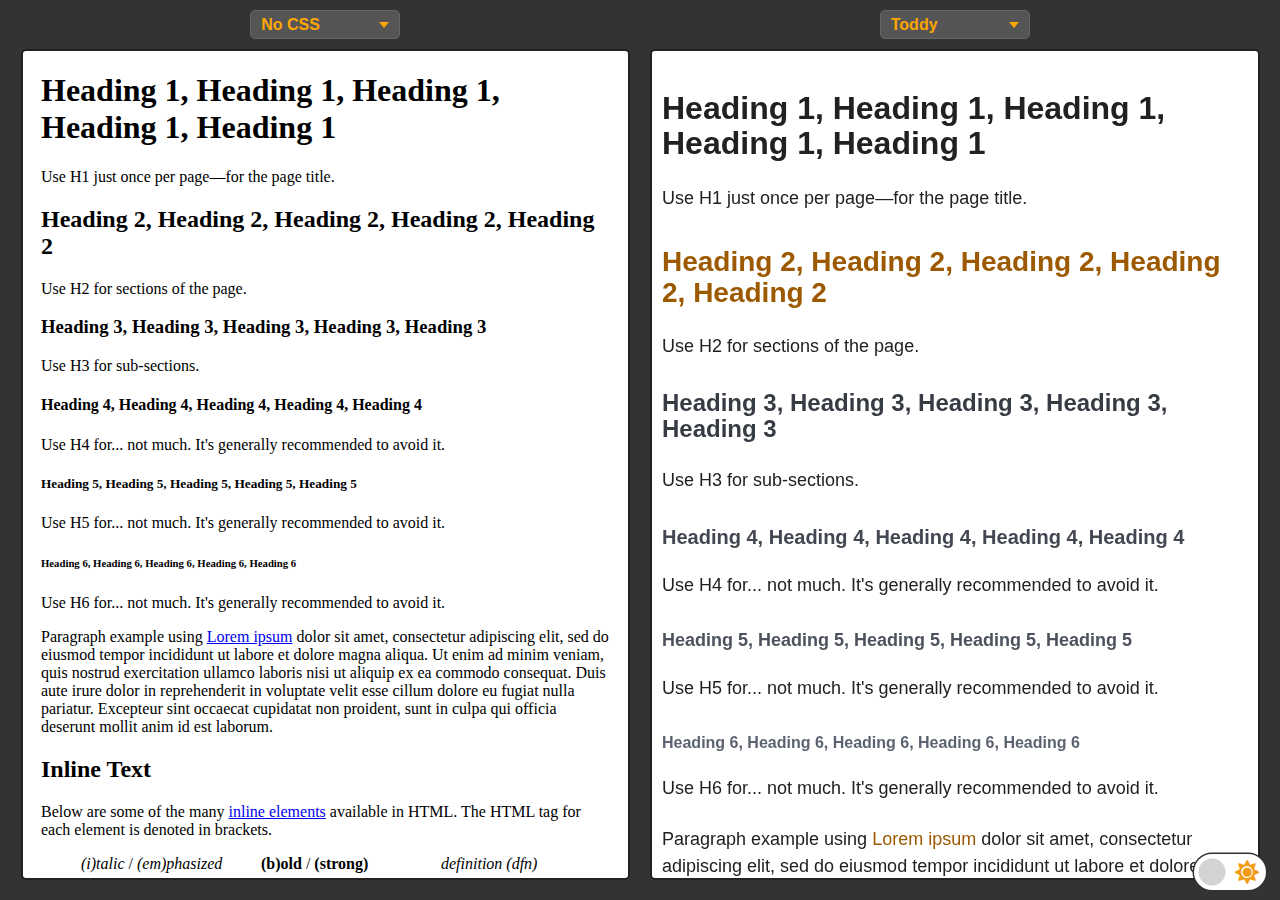
<file: index.html>
<!DOCTYPE html>
<html lang="en" data-theme="">
<head>
    <meta charset="UTF-8">
    <meta name="viewport" content="width=device-width, initial-scale=1.0">
    <title>Toddy.css</title>
    <link rel="icon" type="image/x-icon" href="favicon.ico">
    <link rel="stylesheet" href="css/index.css">
    <link rel="stylesheet" href="css/theme-toggle.css">
    <link rel="stylesheet" href="https://cdnjs.cloudflare.com/ajax/libs/font-awesome/5.15.4/css/all.min.css">
    <link rel="preload" href="css/toddy.css" as="style">
    <link rel="preload" href="css/pico.css" as="style">
    <link rel="preload" href="css/sakura.css" as="style">
    <link rel="preload" href="css/simple.css" as="style">
    <link rel="preload" href="css/mvp.css" as="style">
</head>
<body>
    <div class="container">

      <!-- Demo A - Always visible -->
      <section class="demo-A">
        <!-- Controls for Mobile Mode -->
        <fieldset class="mobile-controls">
          <label>
            <input type="radio" name="framework-c" value="none">
            <span>No CSS</span>
          </label>
          <label>
            <input type="radio" name="framework-c" value="toddy" checked>
            <span>Toddy</span>
          </label>
          <label>
            <input type="radio" name="framework-c" value="pico">
            <span>Pico</span>
            <!-- Pico.css v2.1.1 (latest of as March 2025) -->
          </label>
          <label>
            <input type="radio" name="framework-c" value="simple">
            <span>Simple.css</span>
            <!-- Simple.css v2.3.5 (latest of as March 2025) -->
          </label>
          <label>
            <input type="radio" name="framework-c" value="sakura">
            <span>Sakura</span>
            <!-- Sakura v1.5.0 (latest of as March 2025) -->
          </label>
          <label>
            <input type="radio" name="framework-c" value="mvp">
            <span>MVP.css</span>
            <!-- MVP.css v1.17 (latest of as March 2025) -->
          </label>
        </fieldset>
        <!-- Controls for Desktop Mode -->
        <fieldset class="desktop-controls">
          <select id="framework-a">
            <option value="none" selected>No CSS</option>
            <option value="toddy">Toddy</option>
            <option value="pico">Pico</option>
            <option value="simple">Simple.css</option>
            <option value="sakura">Sakura</option>
            <option value="mvp">MVP.css</option>
          </select>
        </fieldset>
        <!-- iframeA -->
        <iframe id="iframe-a"><!-- Do NOT include SRC to avoid FOUC --></iframe>
      </section>

      <!-- Demo B - Only visible in Desktop Mode -->
      <section class="demo-B">
        <fieldset class="desktop-controls">
          <select id="framework-b">
            <option value="none">No CSS</option>
            <option value="toddy" selected>Toddy</option>
            <option value="pico">Pico</option>
            <option value="simple">Simple.css</option>
            <option value="sakura">Sakura</option>
            <option value="mvp">MVP.css</option>
          </select>
        </fieldset>
        <!-- iframeB -->
        <iframe id="iframe-b"><!-- Do NOT include SRC to avoid FOUC --></iframe>
      </section>

    </div>

    <!-- Theme Toggle -->
    <div class="theme-toggle-button">
      <label class="checkbox-label">
        <input class="checkbox" type="checkbox" id="theme-toggle" />
        <i class="fas fa-moon"></i>
        <i class="fas fa-sun"></i>
        <span class="ball"></span>
      </label>
    </div>

    <!-- JavaScript -->
    <script src="js/style-settings.js" defer></script>
</body>
</html>
</file>
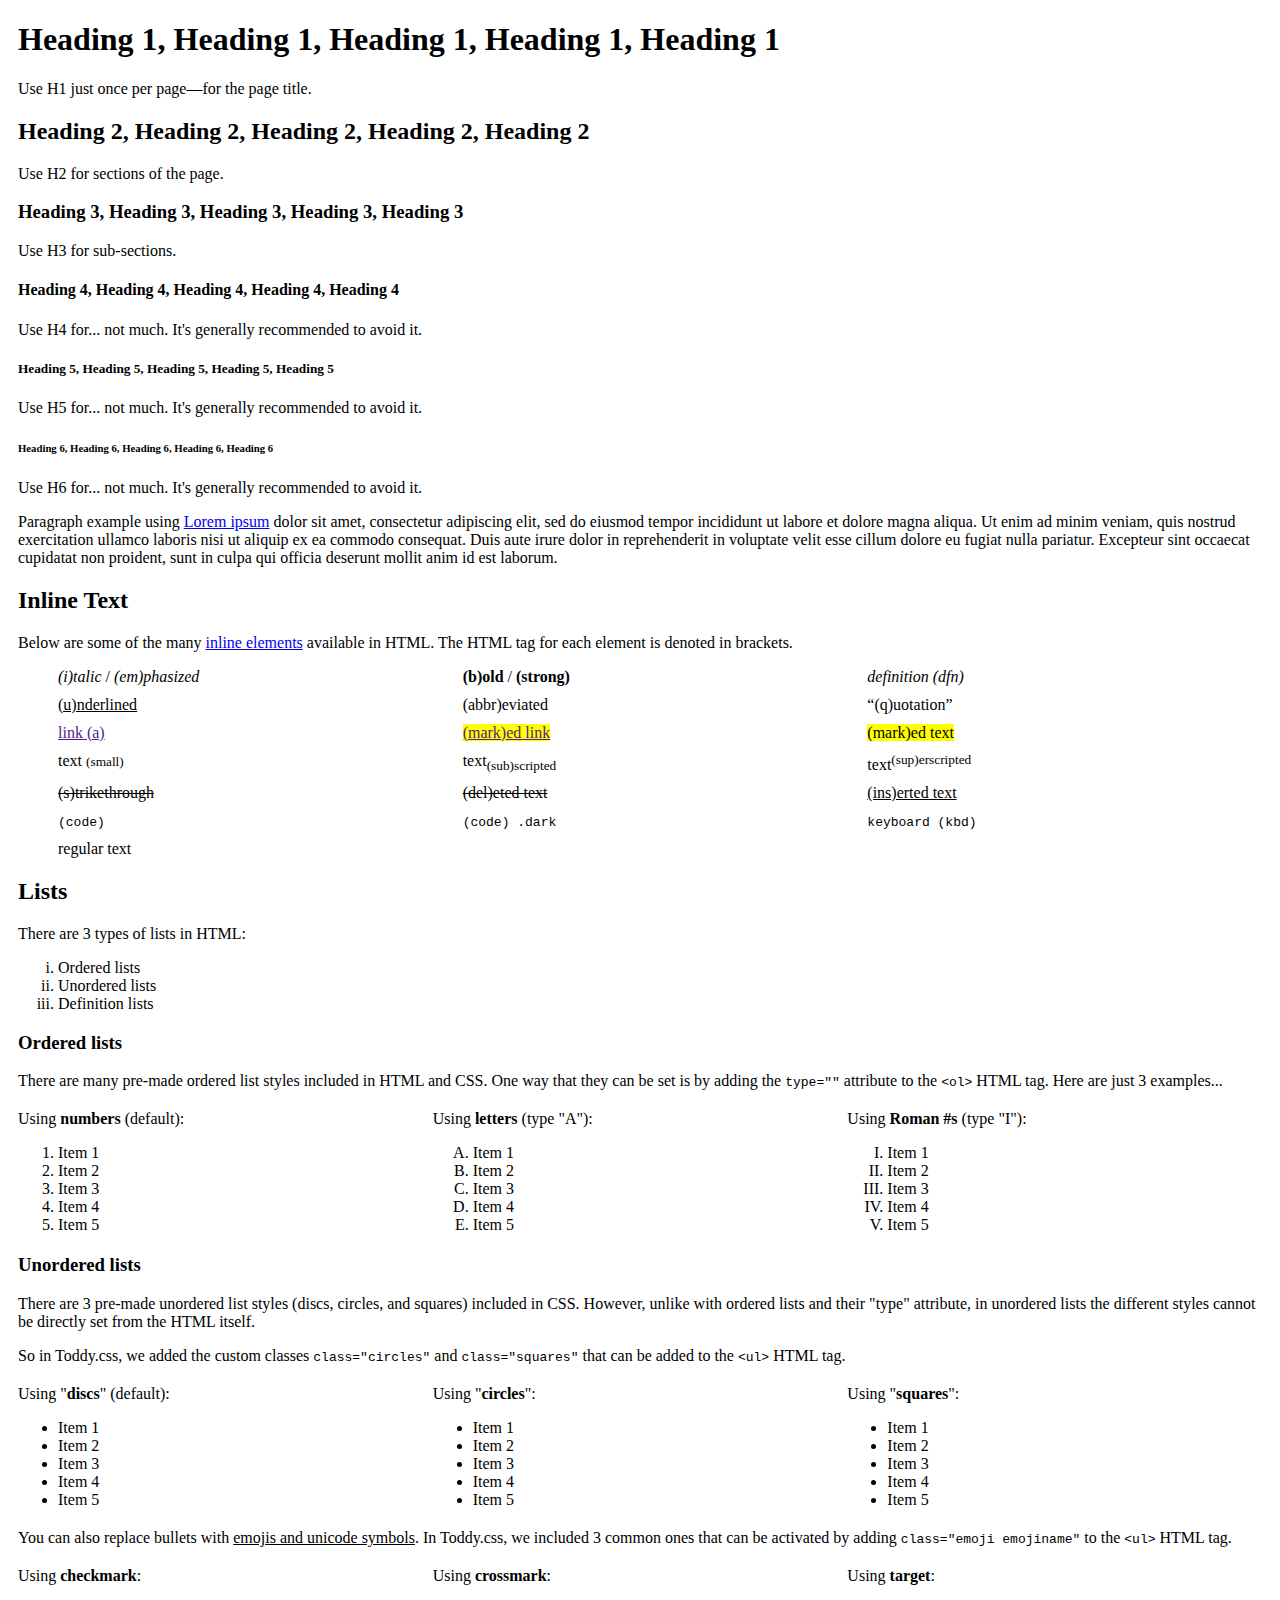
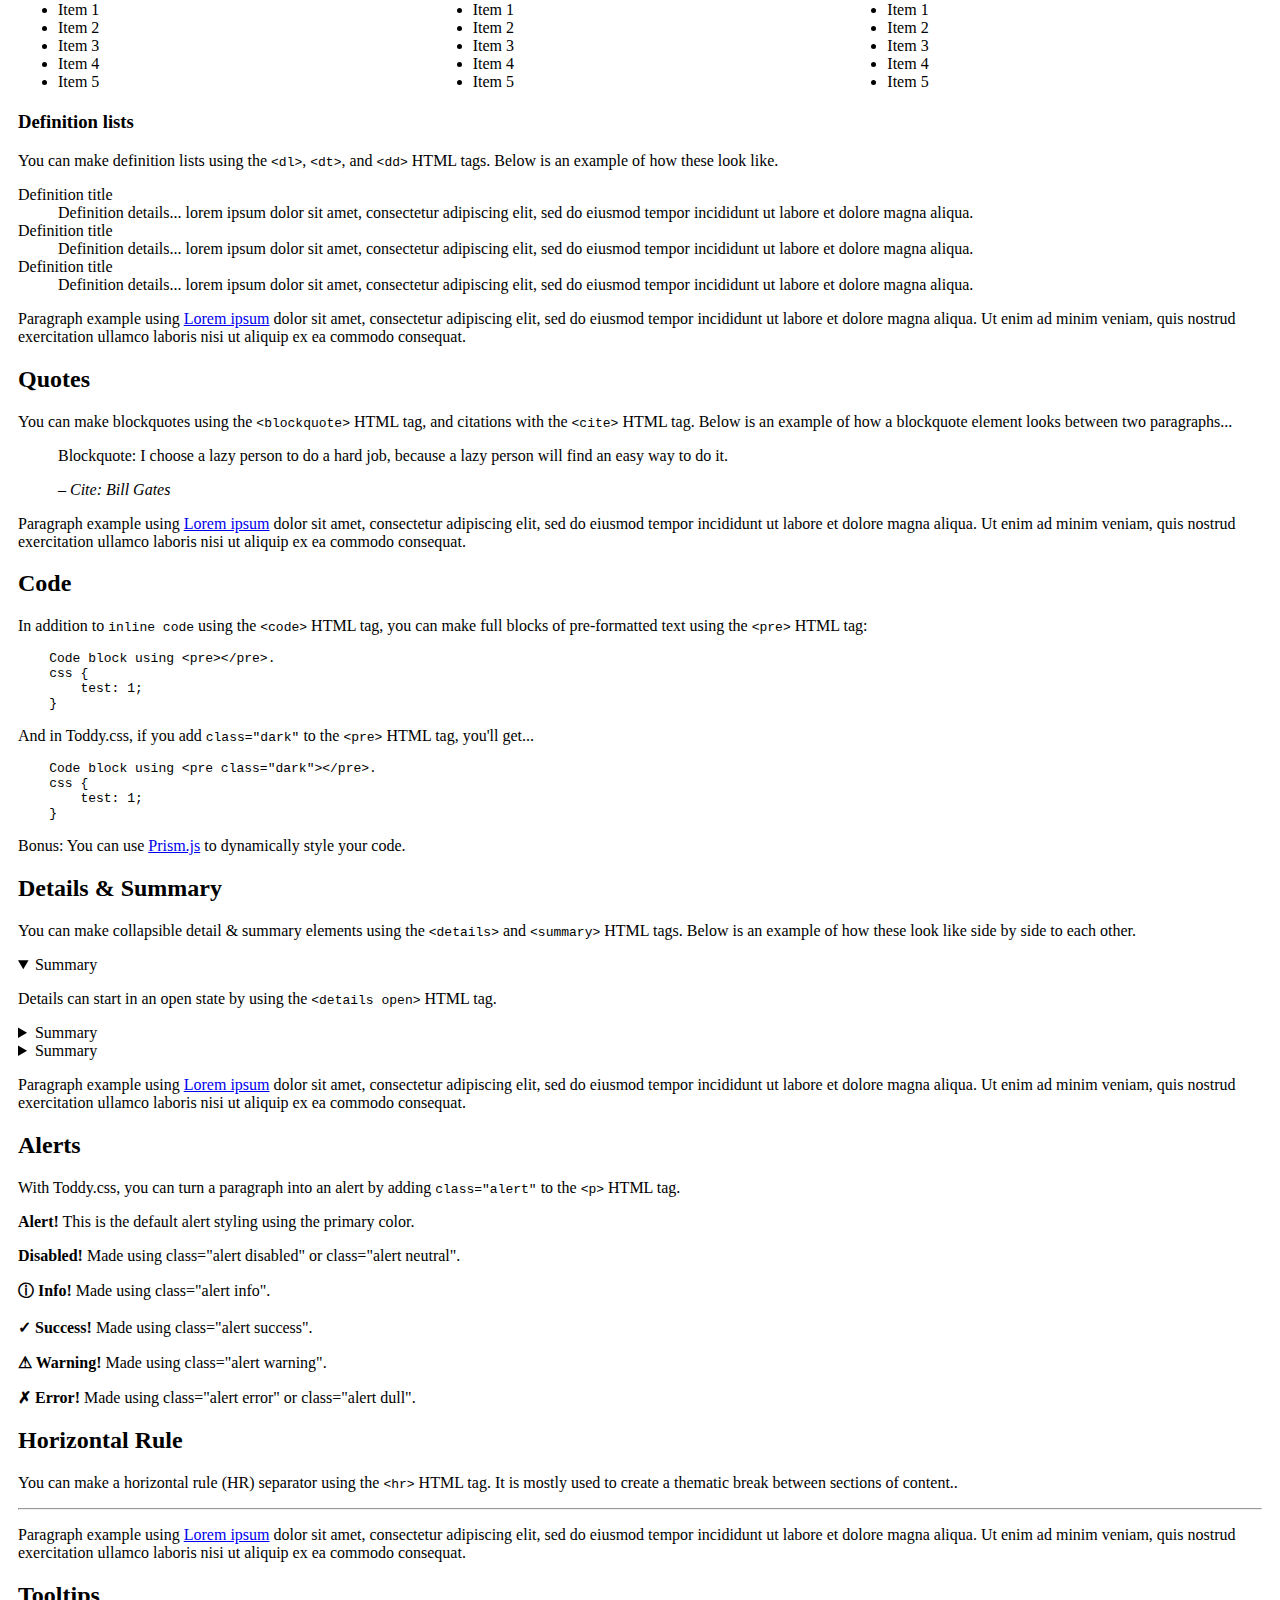
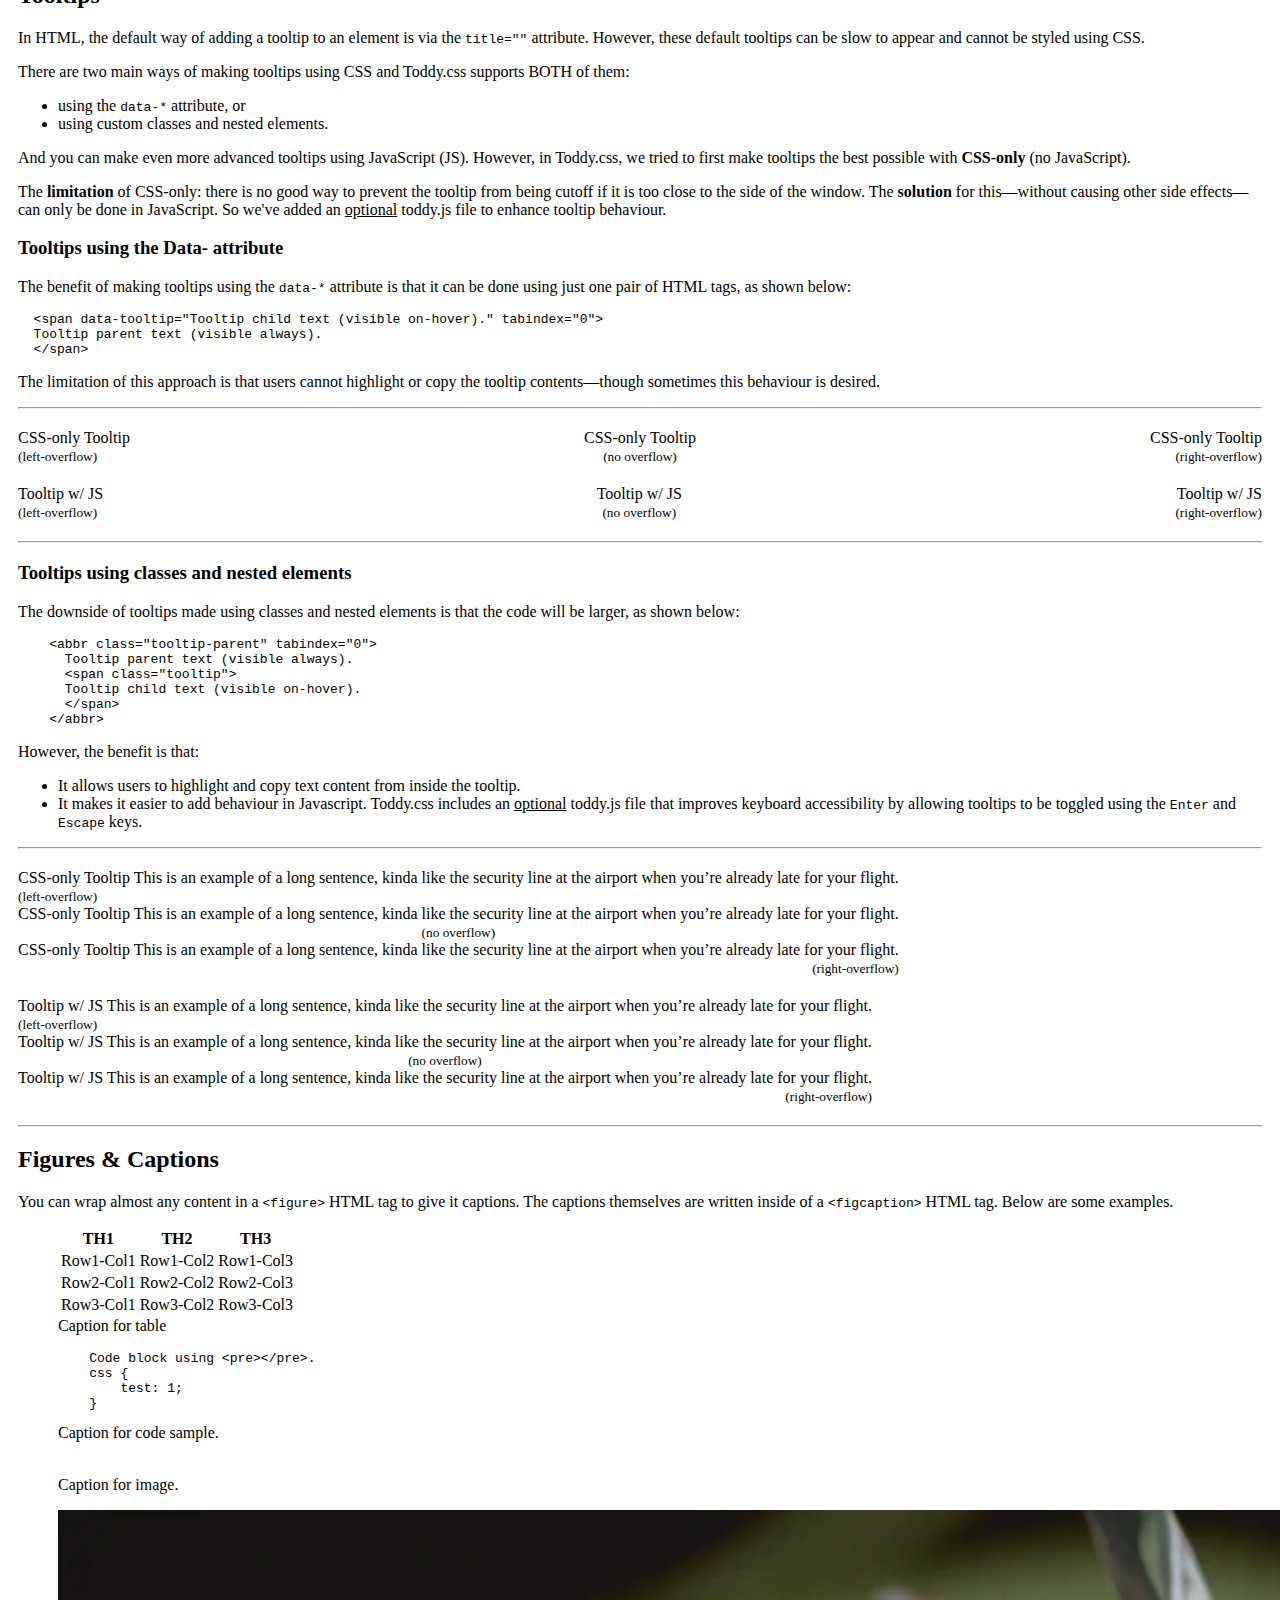
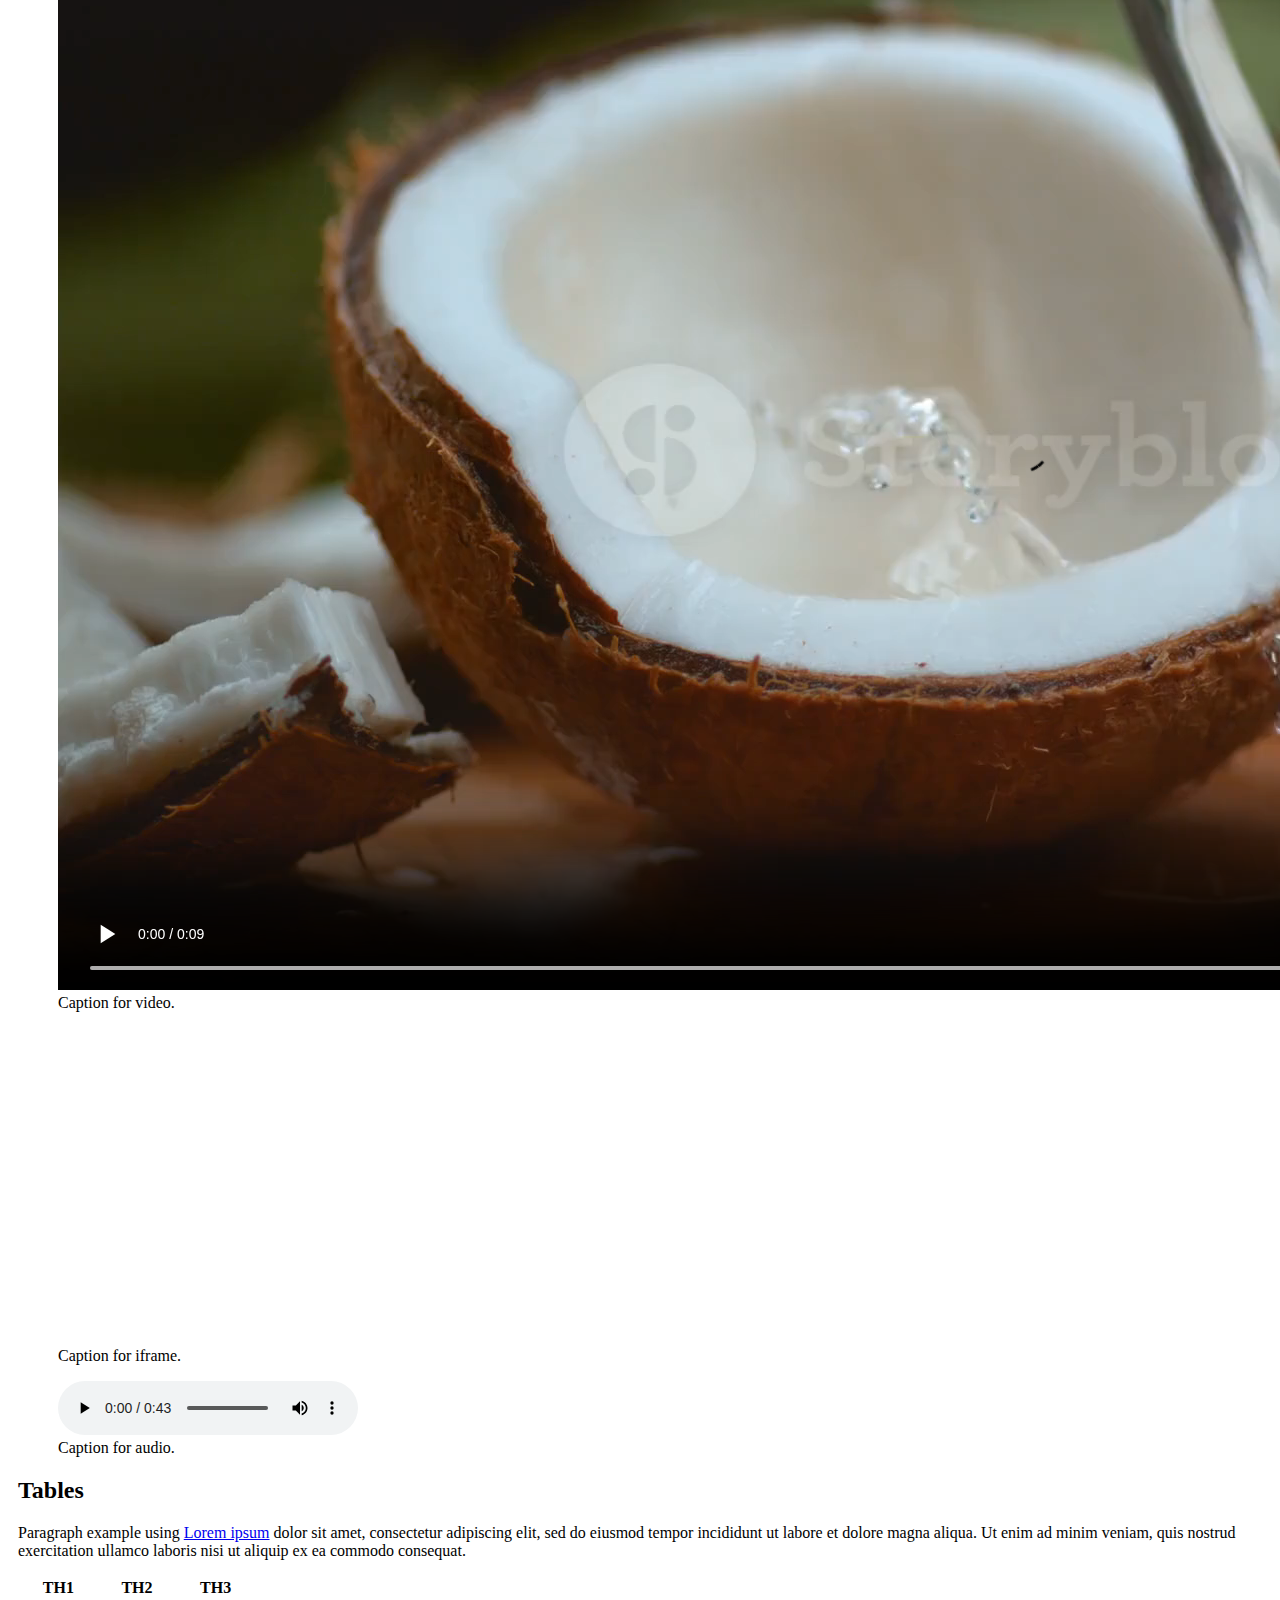
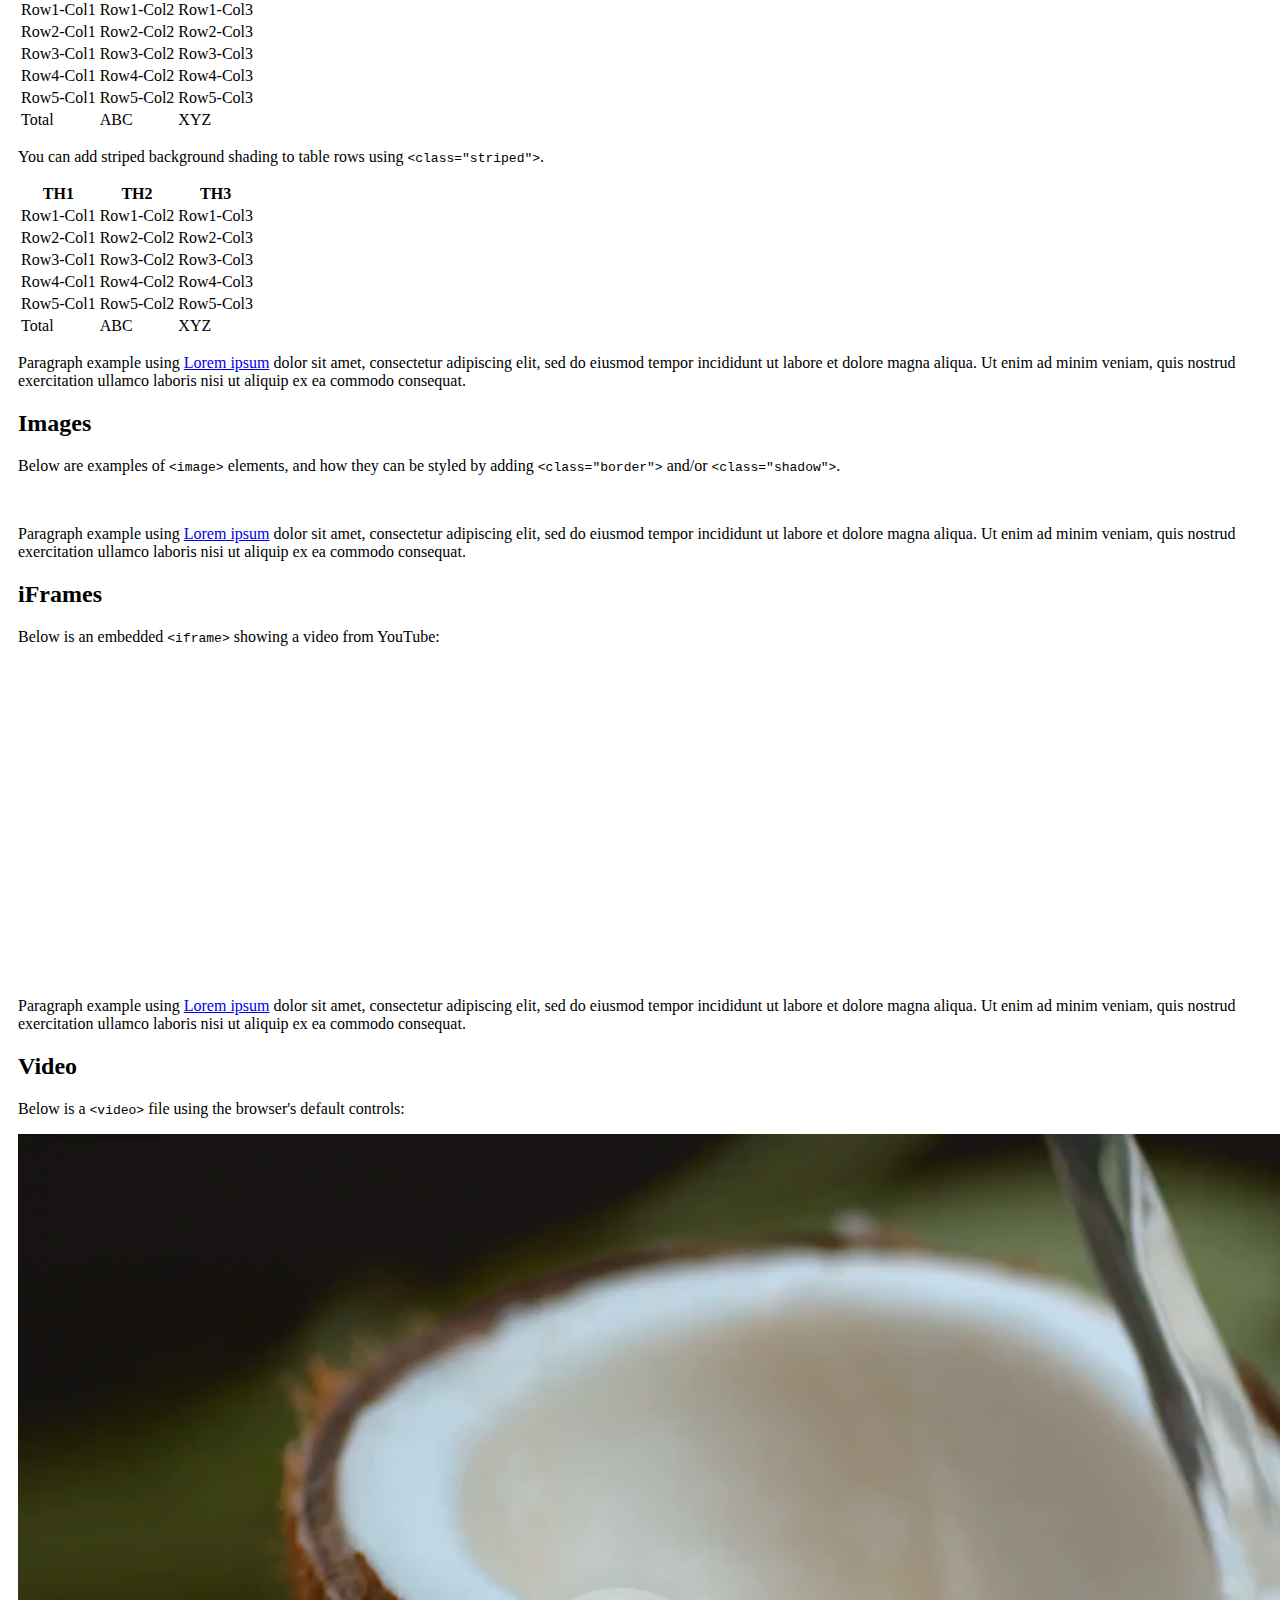
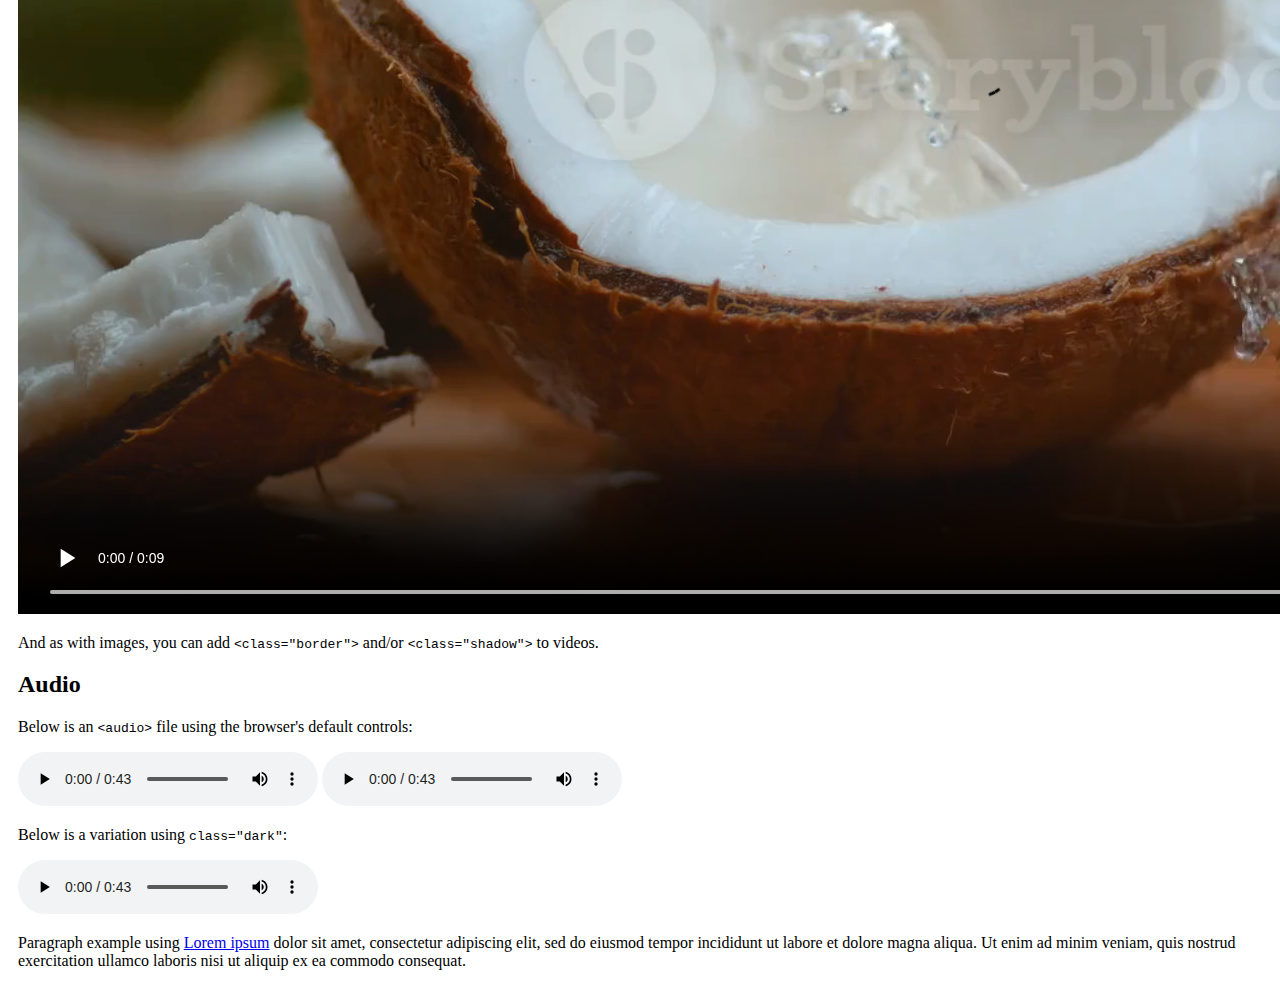
<file: demo-content.html>
<!DOCTYPE html>
<html lang="en" data-theme="">
<head>
    <meta charset="UTF-8">
    <meta name="viewport" content="width=device-width, initial-scale=1.0">
    <title>Demo Content</title>
    <script>
      /* 
         Part 2/2 of Theme & Framework handling.
        (Part 1/2 is in style-settings.js)
      */
      const params = new URLSearchParams(window.location.search);
      const framework = params.get("framework");
      const theme = params.get("theme");

      if (theme) {
        document.documentElement.setAttribute("data-theme", theme);
      }
      if (framework && framework !== 'none') {
        const link = document.createElement('link');
        link.rel = 'stylesheet';
        link.href = 'css/' + framework;

        link.onload = () => {
          document.documentElement.classList.add('ready'); // Unhide content.
        };
        document.head.appendChild(link);
      } else {
        // 'none.css' will never load, so need to jump ahead to this:
        document.documentElement.classList.add('ready');
      }
    </script>
    <style>
      html {
        visibility: hidden; /* Note: content is hdiden by default */
        opacity: 0;
        transition: opacity 0.2s ease-in; /* Smooth fade-in for visibiltiy toggle. */
      }
      html.ready {
        visibility: visible;
        opacity: 1;
      }
      body {
        padding: 0 10px; /* Add some side padding to prevent clipping of focus outline. */
      }

      ul.text-examples {
        list-style-type: none;
        display: grid;
        grid-template-columns: repeat(3, 1fr); /* 3 equal columns */
        gap: 10px; /* Space between grid items */
      }

      div.list-examples,
      div.tooltip-examples {
        margin: 1.25em 0;
        display: flex;
        flex-wrap: wrap;
        flex-direction: row;
        justify-content: space-between;
        p {
          margin-top: 0;
          margin-bottom: 0;
        }
        ol, ul {
          margin-bottom: 0;
        }
      }
      div.list {
        flex: 1 1 0;
      }
    </style>
</head>
<body>

  <hgroup>
    <h1>Heading 1, Heading 1, Heading 1, Heading 1, Heading 1</h1>
    <p>Use H1 just once per page—for the page title.</p>
  </hgroup>
  <hgroup>
    <h2>Heading 2, Heading 2, Heading 2, Heading 2, Heading 2</h2>
    <p>Use H2 for sections of the page.</p>
  </hgroup>
  <hgroup>
    <h3>Heading 3, Heading 3, Heading 3, Heading 3, Heading 3</h3>
    <p>Use H3 for sub-sections.</p>
  </hgroup>
  <hgroup>
    <h4>Heading 4, Heading 4, Heading 4, Heading 4, Heading 4</h4>
    <p>Use H4 for... not much. It's generally recommended to avoid it.</p>
  </hgroup>
  <hgroup>
    <h5>Heading 5, Heading 5, Heading 5, Heading 5, Heading 5</h5>
    <p>Use H5 for... not much. It's generally recommended to avoid it.</p>
  </hgroup>
  <hgroup>
    <h6>Heading 6, Heading 6, Heading 6, Heading 6, Heading 6</h6>
    <p>Use H6 for... not much. It's generally recommended to avoid it.</p>
    <p>Paragraph example using <a href="https://en.wikipedia.org/wiki/Lorem_ipsum" target="_blank">Lorem ipsum</a> dolor sit amet, consectetur adipiscing elit, sed do eiusmod tempor incididunt ut labore et dolore magna aliqua. Ut enim ad minim veniam, quis nostrud exercitation ullamco laboris nisi ut aliquip ex ea commodo consequat. Duis aute irure dolor in reprehenderit in voluptate velit esse cillum dolore eu fugiat nulla pariatur. Excepteur sint occaecat cupidatat non proident, sunt in culpa qui officia deserunt mollit anim id est laborum.</p>
  </hgroup>

  <h2>Inline Text</h2>

  <p>Below are some of the many <a href="https://www.w3schools.com/html/html_blocks.asp" target="_blank">inline elements</a> available in HTML. The HTML tag for each element is denoted in brackets.</p>

  <ul class="text-examples">
    <li><i>(i)talic</i> / <em>(em)phasized</em></li>
    <li><b>(b)old</b> / <strong>(strong)</strong></li>
    <li><dfn>definition (dfn)</dfn></li>

    <li><u>(u)nderlined</u></li>
    <li><abbr tabindex="0" data-tooltip="full text">(abbr)eviated</abbr></li>
    <li><q>(q)uotation</q></li>
    
    <li><a href="">link (a)</a></li>
    <li><mark><a href="">(mark)ed link</a></mark></li>
    <li><mark>(mark)ed text</mark></li>

    <li>text <small>(small)</small></li>
    <li>text<sub>(sub)scripted</sub></li>
    <li>text<sup>(sup)erscripted</sup></li>

    <li><s>(s)trikethrough</s></li>
    <li><del>(del)eted text</del></li>
    <li><ins>(ins)erted text</ins></li>

    <li><code>(code)</code></li>
    <li><code class="dark">(code) .dark</code></li>
    <li><kbd>keyboard (kbd)</kbd></li>
    
    <li>regular text</li>
  </ul>

  <h2>Lists</h2>

  <p>There are 3 types of lists in HTML:</p>

  <ol type="i">
    <li>Ordered lists</li>
    <li>Unordered lists</li>
    <li>Definition lists</li>
  </ol>

  <h3>Ordered lists</h3>

  <p>There are many pre-made ordered list styles included in HTML and CSS. One way that they can be set is by adding the <code>type=""</code> attribute to the <code>&lt;ol&gt;</code> HTML tag. Here are just 3 examples...</p>

  <div class="list-examples">

    <div class="list">
      <p>Using <b>numbers</b> (default):</p>
      <ol>
        <li>Item 1</li>
        <li>Item 2</li>
        <li>Item 3</li>
        <li>Item 4</li>
        <li>Item 5</li>
      </ol>
    </div>

    <div class="list">
      <p>Using <b>letters</b> (type "A"):</p>
      <ol type="A">
        <li>Item 1</li>
        <li>Item 2</li>
        <li>Item 3</li>
        <li>Item 4</li>
        <li>Item 5</li>
      </ol>
    </div>

    <div class="list">
      <p>Using <b>Roman #s</b> (type "I"):</p>
      <ol type="I">
        <li>Item 1</li>
        <li>Item 2</li>
        <li>Item 3</li>
        <li>Item 4</li>
        <li>Item 5</li>
      </ol>
    </div>

  </div>

  <h3>Unordered lists</h3>

  <p>There are 3 pre-made unordered list styles (discs, circles, and squares) included in CSS. However, unlike with ordered lists and their "type" attribute, in unordered lists the different styles cannot be directly set from the HTML itself.</p>
    
  <p>So in Toddy.css, we added the custom classes <code>class="circles"</code> and <code>class="squares"</code> that can be added to the <code>&lt;ul&gt;</code> HTML tag.</p>

  <div class="list-examples">
    <div class="list">
      <p>Using "<b>discs</b>" (default):</p>
      <ul>
        <li>Item 1</li>
        <li>Item 2</li>
        <li>Item 3</li>
        <li>Item 4</li>
        <li>Item 5</li>
      </ul>
    </div>
    <div class="list">
      <p>Using "<b>circles</b>":</p>
      <ul class="circle">
        <li>Item 1</li>
        <li>Item 2</li>
        <li>Item 3</li>
        <li>Item 4</li>
        <li>Item 5</li>
      </ul>
    </div>
    <div class="list">
      <p>Using "<b>squares</b>":</p>
      <ul class="square">
        <li>Item 1</li>
        <li>Item 2</li>
        <li>Item 3</li>
        <li>Item 4</li>
        <li>Item 5</li>
      </ul>
    </div>
  </div>

  <p>You can also replace bullets with <u>emojis and unicode symbols</u>. In Toddy.css, we included 3 common ones that can be activated by adding <code>class="emoji emojiname"</code> to the <code>&lt;ul&gt;</code> HTML tag.</p>

  <div class="list-examples">
    <div class="list">
      <p>Using <b>checkmark</b>:</p>
      <ul class="emoji checkmark">
        <li>Item 1</li>
        <li>Item 2</li>
        <li>Item 3</li>
        <li>Item 4</li>
        <li>Item 5</li>
      </ul>
    </div>
    <div class="list">
      <p>Using <b>crossmark</b>:</p>
      <ul class="emoji crossmark">
        <li>Item 1</li>
        <li>Item 2</li>
        <li>Item 3</li>
        <li>Item 4</li>
        <li>Item 5</li>
      </ul>
    </div>
    <div class="list">
      <p>Using <b>target</b>:</p>
      <ul class="emoji target">
        <li>Item 1</li>
        <li>Item 2</li>
        <li>Item 3</li>
        <li>Item 4</li>
        <li>Item 5</li>
      </ul>
    </div>

  </div>


  <h3>Definition lists</h3>

  <p>You can make definition lists using the <code>&lt;dl&gt;</code>, <code>&lt;dt&gt;</code>, and <code>&lt;dd&gt;</code> HTML tags. Below is an example of how these look like.</p>

  <dl>
    <dt>Definition title</dt>
    <dd>Definition details... lorem ipsum dolor sit amet, consectetur adipiscing elit, sed do eiusmod tempor incididunt ut labore et dolore magna aliqua.</dd>
    <dt>Definition title</dt>
    <dd>Definition details... lorem ipsum dolor sit amet, consectetur adipiscing elit, sed do eiusmod tempor incididunt ut labore et dolore magna aliqua.</dd>
    <dt>Definition title</dt>
    <dd>Definition details... lorem ipsum dolor sit amet, consectetur adipiscing elit, sed do eiusmod tempor incididunt ut labore et dolore magna aliqua.</dd>
  </dl>
  
  <p>Paragraph example using <a href="https://en.wikipedia.org/wiki/Lorem_ipsum" target="_blank">Lorem ipsum</a> dolor sit amet, consectetur adipiscing elit, sed do eiusmod tempor incididunt ut labore et dolore magna aliqua. Ut enim ad minim veniam, quis nostrud exercitation ullamco laboris nisi ut aliquip ex ea commodo consequat.</p>


  <h2>Quotes</h2>

  <p>You can make blockquotes using the <code>&lt;blockquote&gt;</code> HTML tag, and citations with the <code>&lt;cite&gt;</code> HTML tag. Below is an example of how a blockquote element looks between two paragraphs...</p>

  <blockquote>
      <p>Blockquote: I choose a lazy person to do a hard job, because a lazy person will find an easy way to do it.</p>
      <cite>– Cite: Bill Gates</cite>
  </blockquote>

  <p>Paragraph example using <a href="https://en.wikipedia.org/wiki/Lorem_ipsum" target="_blank">Lorem ipsum</a> dolor sit amet, consectetur adipiscing elit, sed do eiusmod tempor incididunt ut labore et dolore magna aliqua. Ut enim ad minim veniam, quis nostrud exercitation ullamco laboris nisi ut aliquip ex ea commodo consequat.</p>


  <h2>Code</h2>

  <p>In addition to <code>inline code</code> using the <code>&lt;code&gt;</code> HTML tag, you can make full blocks of pre-formatted text using the <code>&lt;pre&gt;</code> HTML tag:</p>

  <pre>
    Code block using &lt;pre&gt;&lt;/pre&gt;.
    css {
        test: 1;
    }
  </pre>

  <p>And in Toddy.css, if you add <code>class="dark"</code> to the <code>&lt;pre&gt;</code> HTML tag, you'll get...</p>

  <pre class="dark">
    Code block using &lt;pre class="dark"&gt;&lt;/pre&gt;.
    css {
        test: 1;
    }
  </pre>

  <p>Bonus: You can use <a href="http://prismjs.com/" target="_blank">Prism.js</a> to dynamically style your code.</p>


  <h2>Details & Summary</h2>

  <p>You can make collapsible detail & summary elements using the <code>&lt;details&gt;</code> and <code>&lt;summary&gt;</code> HTML tags. Below is an example of how these look like side by side to each other.</p>

  <details open>
    <summary>Summary</summary>
    <p>Details can start in an open state by using the <code>&lt;details open&gt;</code> HTML tag.</p>
  </details>

  <details>
    <summary>Summary</summary>
    <p>Details are hidden by default.</p>
  </details>

  <details>
    <summary>Summary</summary>
    <p>Details are hidden by default.</p>
  </details>

  <p>Paragraph example using <a href="https://en.wikipedia.org/wiki/Lorem_ipsum" target="_blank">Lorem ipsum</a> dolor sit amet, consectetur adipiscing elit, sed do eiusmod tempor incididunt ut labore et dolore magna aliqua. Ut enim ad minim veniam, quis nostrud exercitation ullamco laboris nisi ut aliquip ex ea commodo consequat.</p>


  <h2>Alerts</h2>

  <p>With Toddy.css, you can turn a paragraph into an alert by adding <code>class="alert"</code> to the <code>&lt;p&gt;</code> HTML tag.</p>

  <p class="alert">
  <strong>Alert!</strong>
    This is the default alert styling using the primary color.
  </p>

  <span class="alert neutral">
    <strong>Disabled!</strong>
    Made using class="alert disabled" or class="alert neutral".
  </span>

  <p class="alert info">
    <strong>ⓘ Info!</strong>
    Made using class="alert info".
  </p>

  <p class="alert success">
    <strong>✓ Success!</strong>
    Made using class="alert success".
  </p>

  <p class="alert warning">
    <strong>⚠ Warning!</strong>
    Made using class="alert warning".
  </p>

  <p class="alert fail">
    <strong>✗ Error!</strong>
    Made using class="alert error" or class="alert dull".
  </p>


  <h2>Horizontal Rule</h2>

  <p>You can make a horizontal rule (HR) separator using the <code>&lt;hr&gt;</code> HTML tag. It is mostly used to create a thematic break between sections of content..</p>

  <hr>

  <p>Paragraph example using <a href="https://en.wikipedia.org/wiki/Lorem_ipsum" target="_blank">Lorem ipsum</a> dolor sit amet, consectetur adipiscing elit, sed do eiusmod tempor incididunt ut labore et dolore magna aliqua. Ut enim ad minim veniam, quis nostrud exercitation ullamco laboris nisi ut aliquip ex ea commodo consequat.</p>


  <h2>Tooltips</h2>

  <p>In HTML, the default way of adding a tooltip to an element is via the <code>title=""</code> attribute. However, these default tooltips can be slow to appear and cannot be styled using CSS.</p>

  <p>There are two main ways of making tooltips using CSS and Toddy.css supports BOTH of them:</p>

  <ul class="emoji checkmark">
    <li>using the <code>data-*</code> attribute, or</li>
    <li>using custom classes and nested elements.</li>
  </ul>

  <p>And you can make even more advanced tooltips using JavaScript (JS). However, in Toddy.css, we tried to first make tooltips the best possible with <b>CSS-only</b> (no JavaScript).</p>
    
  <p>The <b>limitation</b> of CSS-only: there is no good way to prevent the tooltip from being cutoff if it is too close to the side of the window. The <b>solution</b> for this—without causing other side effects—can only be done in JavaScript. So we've added an <u>optional</u> toddy.js file to enhance tooltip behaviour.</p>

  <h3>Tooltips using the Data- attribute</h3>
  
  <p>The benefit of making tooltips using the <code>data-*</code> attribute is that it can be done using just one pair of HTML tags, as shown below:</p>

  <pre>
  &lt;span data-tooltip="Tooltip child text (visible on-hover)." tabindex="0"&gt;
  Tooltip parent text (visible always).
  &lt;/span&gt;
  </pre>

  <p>The limitation of this approach is that users cannot highlight or copy the tooltip contents—though sometimes this behaviour is desired.</p>

  <hr>

  <div class="tooltip-examples">

    <p style="text-align:left">
      <span tabindex="0" class="css-only" data-tooltip="This is an example of a long sentence, kinda like the security line at the airport when you’re already late for your flight.">CSS-only Tooltip</span>
      <br><small>(left-overflow)</small>
    </p>

    <p style="text-align:center">
      <span tabindex="0" class="css-only" data-tooltip="This is an example of a long sentence, kinda like the security line at the airport when you’re already late for your flight.">CSS-only Tooltip</span>
      <br><small>(no overflow)</small>
    </p>

    <p style="text-align:right">
      <span tabindex="0" class="css-only" data-tooltip="This is an example of a long sentence, kinda like the security line at the airport when you’re already late for your flight.">CSS-only Tooltip</span>
      <br><small>(right-overflow)</small>
    </p>

  </div>
  <div class="tooltip-examples">

    <p style="text-align:left">
      <span tabindex="0" data-tooltip="This is an example of a long sentence, kinda like the security line at the airport when you’re already late for your flight.">Tooltip w/ JS</span>
      <br><small>(left-overflow)</small>
    </p>

    <p style="text-align:center">
      <span tabindex="0" data-tooltip="This is an example of a long sentence, kinda like the security line at the airport when you’re already late for your flight.">Tooltip w/ JS</span>
      <br><small>(no overflow)</small>
    </p>

    <p style="text-align:right">
      <span tabindex="0" data-tooltip="This is an example of a long sentence, kinda like the security line at the airport when you’re already late for your flight.">Tooltip w/ JS</span>
      <br><small>(right-overflow)</small>
    </p>

  </div>

  <hr>

  <h3>Tooltips using classes and nested elements</h3>

  <p>The downside of tooltips made using classes and nested elements is that the code will be larger, as shown below:</p>

  <pre>
    &lt;abbr class="tooltip-parent" tabindex="0"&gt;
      Tooltip parent text (visible always).
      &lt;span class="tooltip"&gt;
      Tooltip child text (visible on-hover).
      &lt;/span&gt;
    &lt;/abbr&gt;
  </pre>

  <p>However, the benefit is that:</p>

  <ul class="emoji checkmark">
    <li>It allows users to highlight and copy text content from inside the tooltip.</li>
    <li>It makes it easier to add behaviour in Javascript. Toddy.css includes an <u>optional</u> toddy.js file that improves keyboard accessibility by allowing tooltips to be toggled using the <kbd>Enter</kbd> and <kbd>Escape</kbd> keys.</li>
  </ul>

  <hr>

  <div class="tooltip-examples">

    <p style="text-align:left">
      <abbr class="tooltip-parent css-only" tabindex="0">
        CSS-only Tooltip
        <span class="tooltip">This is an example of a long sentence, kinda like the security line at the airport when you’re already late for your flight.</span>
      </abbr>
      <br><small>(left-overflow)</small>
    </p>
  
    <p style="text-align:center">
      <abbr class="tooltip-parent css-only" tabindex="0">
        CSS-only Tooltip
        <span class="tooltip">This is an example of a long sentence, kinda like the security line at the airport when you’re already late for your flight.</span>
      </abbr>
      <br><small>(no overflow)</small>
    </p>
  
    <p style="text-align:right">
      <abbr class="tooltip-parent css-only" tabindex="0">
        CSS-only Tooltip
        <span class="tooltip">This is an example of a long sentence, kinda like the security line at the airport when you’re already late for your flight.</span>
      </abbr>
      <br><small>(right-overflow)</small>
    </p>

  </div>

  <div class="tooltip-examples">

    <p style="text-align:left">
      <abbr class="tooltip-parent" tabindex="0">
        Tooltip w/ JS
        <span class="tooltip">This is an example of a long sentence, kinda like the security line at the airport when you’re already late for your flight.</span>
      </abbr>
      <br><small>(left-overflow)</small>
    </p>
  
    <p style="text-align:center">
      <abbr class="tooltip-parent" tabindex="0">
        Tooltip w/ JS
        <span class="tooltip">This is an example of a long sentence, kinda like the security line at the airport when you’re already late for your flight.</span>
      </abbr>
      <br><small>(no overflow)</small>
    </p>
  
    <p style="text-align:right">
      <abbr class="tooltip-parent" tabindex="0">
        Tooltip w/ JS
        <span class="tooltip">This is an example of a long sentence, kinda like the security line at the airport when you’re already late for your flight.</span>
      </abbr>
      <br><small>(right-overflow)</small>
    </p>

  </div>

  <hr>


  <h2>Figures & Captions</h2>

  <p>You can wrap almost any content in a <code>&lt;figure&gt;</code> HTML tag to give it captions. The captions themselves are written inside of a <code>&lt;figcaption&gt;</code> HTML tag. Below are some examples.</p>

  <figure>
    <table>
      <tr>
        <th>TH1</th>
        <th>TH2</th>
        <th>TH3</th>
      </tr>
      <tr>
        <td>Row1-Col1</td>
        <td>Row1-Col2</td>
        <td>Row1-Col3</td>
      </tr>
      <tr>
        <td>Row2-Col1</td>
        <td>Row2-Col2</td>
        <td>Row2-Col3</td>
      </tr>
      <tr>
        <td>Row3-Col1</td>
        <td>Row3-Col2</td>
        <td>Row3-Col3</td>
      </tr>
    </table>
    <figcaption>Caption for table</figcaption>
  </figure>

  <figure>
    <pre>
    Code block using &lt;pre&gt;&lt;/pre&gt;.
    css {
        test: 1;
    }
    </pre>
    <figcaption>Caption for code sample.</figcaption>
  </figure>

  <figure>
    <img src="media/image4.jpg" alt="" loading="lazy">
    <figcaption>Caption for image.</figcaption>
  </figure>

  <figure>
    <video controls>
      <source src="media/coconut.mp4" type="video/mp4" loading="lazy">
      Your browser does not support the video tag.
    </video>
    <figcaption>Caption for video.</figcaption>
  </figure>

  <figure>
    <iframe width="560" height="315" src="https://www.youtube.com/embed/vEA8HpR_Azw?si=_TZpixa8hPluZYvN" title="YouTube video player" frameborder="0" allow="accelerometer; autoplay; clipboard-write; encrypted-media; gyroscope; picture-in-picture; web-share" referrerpolicy="strict-origin-when-cross-origin" loading="lazy" allowfullscreen></iframe>
    <figcaption>Caption for iframe.</figcaption>
  </figure>

  <figure>
    <audio controls>
      <source src="media/calm-waves-8052.m4a" type="audio/mp4" loading="lazy">
      Your browser does not support the audio element.
    </audio>
    <figcaption>Caption for audio.</figcaption>
  </figure>


  <h2>Tables</h2>

  <p>Paragraph example using <a href="https://en.wikipedia.org/wiki/Lorem_ipsum" target="_blank">Lorem ipsum</a> dolor sit amet, consectetur adipiscing elit, sed do eiusmod tempor incididunt ut labore et dolore magna aliqua. Ut enim ad minim veniam, quis nostrud exercitation ullamco laboris nisi ut aliquip ex ea commodo consequat.</p>

  <table>
    <tr>
      <th>TH1</th>
      <th>TH2</th>
      <th>TH3</th>
    </tr>
    <tr>
      <td>Row1-Col1</td>
      <td>Row1-Col2</td>
      <td>Row1-Col3</td>
    </tr>
    <tr>
      <td>Row2-Col1</td>
      <td>Row2-Col2</td>
      <td>Row2-Col3</td>
    </tr>
    <tr>
      <td>Row3-Col1</td>
      <td>Row3-Col2</td>
      <td>Row3-Col3</td>
    </tr>
    <tr>
      <td>Row4-Col1</td>
      <td>Row4-Col2</td>
      <td>Row4-Col3</td>
    </tr>
    <tr>
      <td>Row5-Col1</td>
      <td>Row5-Col2</td>
      <td>Row5-Col3</td>
    </tr>
    <tfoot>
      <tr>
        <td>Total</td>
        <td>ABC</td>
        <td>XYZ</td>
      </tr>
    </tfoot>
  </table>

  <p>You can add striped background shading to table rows using <code>&lt;class="striped"&gt;</code>.</p>

  <table class="striped">
    <tr>
      <th>TH1</th>
      <th>TH2</th>
      <th>TH3</th>
    </tr>
    <tr>
      <td>Row1-Col1</td>
      <td>Row1-Col2</td>
      <td>Row1-Col3</td>
    </tr>
    <tr>
      <td>Row2-Col1</td>
      <td>Row2-Col2</td>
      <td>Row2-Col3</td>
    </tr>
    <tr>
      <td>Row3-Col1</td>
      <td>Row3-Col2</td>
      <td>Row3-Col3</td>
    </tr>
    <tr>
      <td>Row4-Col1</td>
      <td>Row4-Col2</td>
      <td>Row4-Col3</td>
    </tr>
    <tr>
      <td>Row5-Col1</td>
      <td>Row5-Col2</td>
      <td>Row5-Col3</td>
    </tr>
    <tfoot>
      <tr>
        <td>Total</td>
        <td>ABC</td>
        <td>XYZ</td>
      </tr>
    </tfoot>
  </table>

  <p>Paragraph example using <a href="https://en.wikipedia.org/wiki/Lorem_ipsum" target="_blank">Lorem ipsum</a> dolor sit amet, consectetur adipiscing elit, sed do eiusmod tempor incididunt ut labore et dolore magna aliqua. Ut enim ad minim veniam, quis nostrud exercitation ullamco laboris nisi ut aliquip ex ea commodo consequat.</p>


  <h2>Images</h2>

  <p>Below are examples of <code>&lt;image&gt;</code> elements, and how they can be styled by adding <code>&lt;class="border"&gt;</code> and/or <code>&lt;class="shadow"&gt;</code>.</p>

  <img src="media/image1-500px.jpg" alt="" loading="lazy">

  <img src="media/image2-500px.jpg" alt="" loading="lazy" class="border">

  <img src="media/image3-500px.jpg" alt="" loading="lazy" class="shadow">

  <p>Paragraph example using <a href="https://en.wikipedia.org/wiki/Lorem_ipsum" target="_blank">Lorem ipsum</a> dolor sit amet, consectetur adipiscing elit, sed do eiusmod tempor incididunt ut labore et dolore magna aliqua. Ut enim ad minim veniam, quis nostrud exercitation ullamco laboris nisi ut aliquip ex ea commodo consequat.</p>


  <h2>iFrames</h2>

  <p>Below is an embedded <code>&lt;iframe&gt;</code> showing a video from YouTube:</p>

  <iframe width="560" height="315" src="https://www.youtube.com/embed/vEA8HpR_Azw?si=_TZpixa8hPluZYvN" title="YouTube video player" frameborder="0" allow="accelerometer; autoplay; clipboard-write; encrypted-media; gyroscope; picture-in-picture; web-share" referrerpolicy="strict-origin-when-cross-origin" allowfullscreen></iframe>

  <p>Paragraph example using <a href="https://en.wikipedia.org/wiki/Lorem_ipsum" target="_blank">Lorem ipsum</a> dolor sit amet, consectetur adipiscing elit, sed do eiusmod tempor incididunt ut labore et dolore magna aliqua. Ut enim ad minim veniam, quis nostrud exercitation ullamco laboris nisi ut aliquip ex ea commodo consequat.</p>


  <h2>Video</h2>

  <p>Below is a <code>&lt;video&gt;</code> file using the browser's default controls:</p>

  <video controls>
    <source src="media/coconut.mp4" type="video/mp4" loading="lazy">
    Your browser does not support the video tag.
  </video>

  <p>And as with images, you can add <code>&lt;class="border"&gt;</code> and/or <code>&lt;class="shadow"&gt;</code> to videos.</p>


  <h2>Audio</h2>

  <p>Below is an <code>&lt;audio&gt;</code> file using the browser's default controls:</p>

  <audio controls>
    <source src="media/calm-waves-8052.m4a" type="audio/mp4">
    Your browser does not support the audio element.
  </audio>

  <audio controls>
    <source src="media/calm-waves-8052.m4a" type="audio/mp4">
    Your browser does not support the audio element.
  </audio>

  <p>Below is a variation using <code>class="dark"</code>:</p>

  <audio controls class="dark">
    <source src="media/calm-waves-8052.m4a" type="audio/mp4">
    Your browser does not support the audio element.
  </audio>

  <p>Paragraph example using <a href="https://en.wikipedia.org/wiki/Lorem_ipsum" target="_blank">Lorem ipsum</a> dolor sit amet, consectetur adipiscing elit, sed do eiusmod tempor incididunt ut labore et dolore magna aliqua. Ut enim ad minim veniam, quis nostrud exercitation ullamco laboris nisi ut aliquip ex ea commodo consequat.</p>

  <!-- JavaScript -->
  <script src="js/toddy.js"></script>

</body>
</html>
</file>
<file: css/theme-toggle.css>
/* Button for toggling between Light-mode & Dark-mode */
.theme-toggle-button {
    position: fixed;
    bottom: 15px;
    right: 25px;
    z-index: 1000;
}

/* Hide the checkbox's icon */
.theme-toggle-button .checkbox {
    opacity: 0;
    position: absolute;
}

/* Light mode (DEFAULT) */
.checkbox-label {
    cursor: pointer;
    width: 50px;
    height: 26px;
    padding: 5px;
    background-color: white; /* light mode by default (sun visible) */
    border: 1px solid #333;
    border-radius: 50px;

    position: relative;
    display: flex;
    justify-content: space-between;
    align-items: center;

    transform: scale(1.5);
    transition: background-color 0.3s ease;
}
.checkbox-label .ball {
    background-color: lightgray !important;
    width: 18px;
    height: 18px;
    position: absolute;
    top: 3px;  /* Divide by 2 the remainder of: 26px - 18px - 2px (border top & bototm) */
    left: 3px; /* Same as top */
    border-radius: 50%;
    transition: transform 0.2s linear;
}
.checkbox-label .fa-sun {
    color: #f39c12;
    opacity: 1; /* Visible by default */
    transition: opacity 0.3s ease;
}

/* Dark mode = .checkbox:checked */
.checkbox-label:has(.checkbox:checked) {
    background-color: #111;
}
.checkbox-label:has(.checkbox:checked) .ball {
    transform: translateX(24px);
    background-color: lightgray; /* dark mode ball */
}

.checkbox-label .fa-moon {
    color: lightblue; /* Formerly f1c40f */
    opacity: 0; /* Invisible by default */
    transition: opacity 0.3s ease;
}
.checkbox-label:has(.checkbox:checked) .fa-moon {
    opacity: 1;
}
.checkbox-label:has(.checkbox:checked) .fa-sun {
    opacity: 0;
}

/*
    Credits:
    Based on Umer_Farooq's design...
    https://codepen.io/Umer_Farooq/pen/eYJgKGN
*/
</file>
<file: css/toddy.css>
/* Toddy.css - Version 0.1.0 (March 2025) */

/* GLOBAL VARIABLES. */
:root {
  /* Define font-families using only pre-installed system fonts. */
  --serif-fonts: Georgia, Cambria, "Roboto Serif", "Times New Roman", Times, serif;
  /*
    Georgia          -> Pre-installed on Apple & Windows devices.
    Times New Roman  -> Pre-installed on Apple & Windows devices.
    Times            -> Pre-installed on Apple devices.
    Cambria          -> Pre-installed on Windows devices; available to macOS via Microsoft Office.
    Roboto Serif     -> Pre-installed on Android devices; available to all devices via Google Fonts.
  */
  --sans-fonts: -apple-system, BlinkMacSystemFont, "Segoe UI", Roboto, "Helvetica Neue", Helvetica, Arial, sans-serif;
  /* 
    San Francisco   -> Pre-installed on Apple devices. Cannot be directly called. Need to use "-apple-system" or "BlinkMacSystemFont".
    Segoe UI        -> Pre-installed on Windows devices.
    Helvetica Neue  -> Pre-installed on Apple devices.
    Helvetica       -> Pre-installed on Apple devices.
    Roboto          -> Pre-installed on Android devices; available to other devices via Google Fonts.
    Arial           -> Pre-installed on Apple and Windows devices.
  */
  --mono-fonts: Menlo, Monaco, Consolas, "Ubuntu Mono", monospace;
  /*
    Menlo         -> Pre-installed on Apple devices.
    Monaco        -> Pre-installed on Apple devices.
    Consolas      -> Pre-installed on Windows devices; available on macOS via Microsoft Office.
    Ubuntu Mono   -> Pre-installed on Ubuntu/Linux devices; available to all devices via Google Fonts.
    Side note: Ubuntu Mono has much narrower spacing than Menlo, Monaco, and Consolas.
  */

  /* Define variables for colors. */
  /* A good starting point is http://picocss.com/docs/colors */
  --color-primary-dark:   #7A4400; /* Pico Pumpkin 650; for selection text */
  --color-primary:        #9C5900; /* Pico Pumpkin 550 */
  --color-primary-lite:   #BF6E00; /* Pico Pumpkin 450; for focus outline, hr, and h2 underline */
  --color-primary-litest: #FCDCC1; /* Pico Pumpkin 100; for selection bg */
  --color-primary-brite:  #FCCA9B; /* Pico Pumpkin 150; for code text in darkmode */

  --color-bg:             #FFF;
  --color-bg-accent:      #F9F9F9; /* For code, summary, tables */

  --color-text:           #212121;
  --color-text-lite:      #444;    /* For code, pre, kbd */
  --color-text-litest:    #585858; /* For captions, cite, quote */

  --color-border:         #8E8E8E; /* For summary, media */
  --color-border-lite:    #E5E5E5; /* For code, pre */
  --color-border-litest:  #F1F1F1; /* For tables */

  /* Define variables for components. */
  --color-selection:         var(--color-primary-dark);
  --color-selection-bg:      var(--color-primary-litest);

  --color-h1:                var(--color-text);
  --color-h2:                var(--color-primary);
  --color-h3:                #373C44;
  --color-h4:                #424751;
  --color-h5:                #4D535E;
  --color-h6:                #5C6370;

  --color-blockquote:        var(--color-text-litest);
  --color-caption:           var(--color-text-litest);
  --color-cite:              var(--color-text-litest);
  --color-definition:        var(--color-text);      /* For: <dt>, <dfn> */
  --color-emphasis:          var(--color-text);
  --color-link:              var(--color-primary);
  --color-link-hover:        var(--color-primary);
  --color-link-marked:       var(--color-primary);
  --color-link-marked-hover: var(--color-primary);
  --color-quote:             var(--color-text);
  --color-quote-marks:       var(--color-text);
  
  --color-mark:              var(--color-text);
  --color-mark-bg:           #ffdd33;
  --color-mark-border:       #ffdd33;

  --color-code:              var(--color-text-lite);
  --color-code-bg:           var(--color-bg-accent);   /* Formerly #F9F9F9 */
  --color-code-border:       var(--color-border-lite); /* Formerly #E5E5E5 */

  --color-summary-bg:        var(--color-bg-accent);   /* Formerly #F5F5F5 */
  --color-summary-border:    var(--color-border);      /* Formerly #898EA4 */

  --color-table-th:          var(--color-text);
  --color-table-bg:          var(--color-bg-accent);
  --color-table-border:      var(--color-border-litest);

  --color-alert:             var(--color-bg);
  --color-alert-bg:          var(--color-primary);
  --color-alert-border:      var(--color-primary);
 
  --color-tooltip:           var(--color-bg);        /* #FFF */
  --color-tooltip-bg:        var(--color-primary);
  --color-tooltip-border:    var(--color-primary);

  --color-kbd:               var(--color-text-lite);
  --color-kbd-bg:            var(--color-bg);        /* #FFF */
  --color-kbd-border:        var(--color-text-lite);

  --darkmode-color-code:        var(--color-primary-brite); /* Formerly E0AFFF */
  --darkmode-color-code-bg:     #2b2b2b;
  --darkmode-color-code-border: #444;

  /* Variables for State & Feedback Colors */
  --color-focus:       var(--color-primary-lite);
  --color-disabled:    #585858;
  --color-info:        #2196F3;
  --color-success:     #04AA6D; /* Also used for Inserted <ins> text */
  --color-warning:     #ff9800;
  --color-error:       #f44336; /* Also used for Deleted <del> text */
  
  /* Define variables for margin & padding spacing. */
  --spacing-xs: 0.25rem;  /*  4px - Extra Small */
  --spacing-sm: 0.5rem;   /*  8px - Small */
  --spacing-md: 1rem;     /* 16px - Medium */
  --spacing-lg: 1.5rem;   /* 24px - Large */
  --spacing-xl: 2rem;     /* 32px - Extra Large */

  /* Define variables for font sizes. */
  --font-xs: 0.8125rem;   /* 13px - Extra Small (NOT USED) */
  --font-sm: 0.875rem;    /* 14px - Small       (Used in cite, code, pre, kbd, figcaption, tooltip) */
  --font-md: 1rem;        /* 16px - Medium      (NOT USED) */
  --font-lg: 1.0625rem;   /* 17px - Large       (Used in Tables, Alerts) */
  --font-xl: 1.125rem;    /* 18px - Extra Large (Used in Body) */

  /* Other */
  --border-radius: 5px;
}

/* ------------------------- Selection ------------------------- */
/* Styling for content that is user selected (user "highlighted"). */
::selection {
  /* color:            var(--color-selection); */
  background-color: var(--color-selection-bg);
  /* 
    Note: Safari does NOT respect the background color. It will add some opacity to it.
    See https://github.com/w3c/csswg-drafts/issues/6853 
  */
}

/* Styling for LINKS that are user selected (user "highlighted"). */
a::selection {
  /* Make sure that selected links are still distinguishable from other text. */
  /* color: var(--color-marked-link); */
}


/* ------------------------- Focus ------------------------- */
/* 
  Note about Safari vs Chrome:
  By default, keyboard Tab focus does not work as comprehensively in Safari as in Chrome.
  In Safari, you will need to go to Settings > Advanced and enable "Press Tab to highlight each item on a webpage".
*/

/* Focus styling for Mouse Click AND Tab Keyboard Navigation */
*:focus {
}

/* Focus styling for just Tab Keyboard Navigation */
*:focus-visible {
  outline: 3px solid var(--color-focus);
  outline-offset: -1px !important;
  transition: outline 0s; /* Remove animations from focus. */
}

/* Focus styling for links and tooltip parents */
a:focus,
[data-tooltip]:focus,
[tabindex="0"]:focus {
  outline-width:  2px;
  outline-offset: 1px !important;
  border-radius:  var(--border-radius);
}

/* Focus styling for valid fields */
[aria-invalid="false"]:focus {
  outline-color: var(--color-success);
}

/* Focus styling for invalid fields */
input:invalid:focus,
[aria-invalid="true"]:focus {
  outline-color: var(--color-error);
}

/* Focus styling for audio controls */
audio:focus {
  outline-width: 2px !important;
  border-radius: var(--border-radius);
  /* Browser BUG: the focus outline does not display properly in Safari. */
}


/* ------------------------- Universal Reset ------------------------- */
/* Helps avoid inconsistencies in spacing & dimensions across different browsers. */
*, 
*::before, 
*::after {
  margin:  0;              /* Reset margin for all elements. */
  padding: 0;              /* Reset padding for all elements. */
  box-sizing: border-box;  /* When calculating width & height for elements, 
                              make sure padding and border sizes are included. */
}

/* Ensure that root elements fill the full viewport. */
html, body {
  width:  100%;   /* Avoid 100vw because it can include the scrollbar. */
  height: 100vh;  /* Force full-viewport height, even with no content. */
}

html {
  font-size:   16px;              /* Set reference size for 1rem. */
  font-family: var(--sans-fonts); /* Set the font globally. */
  scroll-behavior: smooth;        /* Makes in-page scrolling transitions smooth, instead of instant. */
}
body {
  color:       var(--color-text);
  font-size:   var(--font-xl);     /* Equals 18px */
  line-height: 1.5;
  overflow-wrap: break-word; /* Global protection against layout-breaking long words. */
  word-break: break-word;    /* Fallback for older browsers. */
}

/* ------------------------- Headers & Paragraphs ------------------------- */

h1, h2, h3 {
  margin-top:    1.25em;
  margin-bottom: 0.625em;
  line-height:   1.1;      /* Less than body's default of 1.5 */
}
h1 { 
  color: var(--color-h1);
  font-size:   2rem; 
}
h2 { 
  color: var(--color-h2);
  font-size:   1.75rem;
}
h3 { 
  color: var(--color-h3);
  font-size:   1.5rem; 
}

h4, h5, h6 {
  margin-top:    var(--spacing-xl);  /* 2rem */
  margin-bottom: var(--spacing-md);  /* 1rem */
  line-height:   1.1;
}
h4 { 
  color: var(--color-h4);
  font-size: 1.25rem; 
}
h5 { 
  color: var(--color-h5);
  font-size: 1.125rem; 
}
h6 { 
  color: var(--color-h6);
  font-size: 1rem; 
}

small { font-size: smaller; }

p {
  margin: var(--spacing-lg) 0;  /* 1.5rem */
  line-height: 1.5;             /* Same as body's default of 1.5 */
}

/* ------------------------- Quotes ------------------------- */

/* <q> is short, inline quotations */
q {
  color: var(--color-quote);
}
q::before,
q::after {
  color: var(--color-quote-marks);
}

/* <blockquote> is large, block quotations */
blockquote {
  display: block;
  margin-top:          var(--spacing-lg);
  margin-bottom:       var(--spacing-lg);
  margin-inline-start: var(--spacing-lg);
  margin-inline-end:   var(--spacing-lg);
  border-inline-start: var(--spacing-xs) solid var(--color-primary);
  padding:             var(--spacing-sm) var(--spacing-md); /* Formerly 0.4rem 0.8rem */
  color:               var(--color-blockquote);
  font-style:          normal;
}
blockquote > p {
  margin: 0;  /* Remove margin from parapraphs inside of blockquote. */
}

/* Citation text - Usually found inside of Blockquote */
cite {
  color:      var(--color-cite);
  font-size:  var(--font-sm); /* Formerly 0.9rem */
  font-style: italic;
}

/* ------------------------- Ordered & Unordered Lists ------------------------- */

/* Remove margin below paragraphs that appear just before a list. */
p:has(+ ol),
p:has(+ ul) {
  margin-bottom: 0;
}

/* Ordered Lists & Unordered Lists */
ol, ul {
  padding-inline-start: 40px;
  margin: var(--spacing-md) 0;
}
/* Reduce indent for lists in mobile view. */
@media (max-width: 450px) {
  ol, ul {
    padding-inline-start: 25px; 
  }
}
/* Reduce indent for lists inside of summary > details element. */
details ol,
details ul {
  padding-inline-start: 30px;
}

/* Unordered lists - Default bullets */
ul.circle   { list-style-type: circle; }
ul.square   { list-style-type: square; }

/* Unordered lists - Emoji bullets */
ul.emoji li {
  padding-left: 5px; /* Increase separation between list item and emoji bullet. */
}
ul.emoji li::marker {
  font-size: 1rem;   /* Make the emoji slightly smaller than the default 1.1rem. */
}
ul.checkmark { list-style: "✅ "; }
ul.crossmark { list-style: "❌ "; }
ul.target    { list-style: "🎯 "; }
ul.coconut   { list-style: "🥥 "; }
ul.pin       { list-style: "📍 "; }


/* ------------------------- Definition Lists ------------------------- */

/* Definition List container (parent of <dt> & <dd>) */
dl {
  /* margin-inline-start: 20px; */
}

/* Definition Title */
dt, dfn {
  font-weight: bold;
  font-style:  italic;
  color: var(--color-definition);
}
dt {
  margin-top:    var(--spacing-lg); /* Same as paragraph */
  margin-bottom: 0;
}

/* Definition Description */
dd {
  margin-inline-start: var(--spacing-lg); /* Formerly 20px */
  margin-top:    0;
  margin-bottom: var(--spacing-lg);
}

/* ------------------------- Inline Text ------------------------- */

/* Emphasized text */
em {
  color: var(--color-emphasis);
  font-style:  italic;
}

/* Deleted text */
del {
  color: var(--color-error);
}

/* Inserted text */
ins {
  color: var(--color-success);
  text-decoration: none;
}

/* Marked text (aka Highlighted text) */
mark {
  color:            var(--color-mark);
  background-color: var(--color-mark-bg);
  border: 1px solid var(--color-mark-border);
  border-radius:    var(--border-radius);
  padding: 0.1rem 0.4rem; /* Similar to <code> and <kbd>. */
                          /* However, needs less top/bottom padding due to normal size text. */
                          /* Formerly, padding: 2px 5px; */
}

/* Superscripts & subscripts */
sup, sub {
  vertical-align: baseline;  /* Prevent sups & subs from affecting line-height. */
  position: relative;        /* Prevent sups & subs from affecting line-height. */
}
sup { top: -0.4em; }
sub { top: 0.3em; }


/* ------------------------- Code Elements ------------------------- */

code,
pre,
kbd {
  font-family:      var(--mono-fonts);
  font-size:        var(--font-sm);
  color:            var(--color-code);
  background-color: var(--color-code-bg);     /* Formerly #F9F9F9 */
  border: 1px solid var(--color-code-border); /* Formerly #E5E5E5 */
  border-radius:    var(--border-radius);
}

kbd {
  color:               var(--color-kbd);
  background-color:    var(--color-kbd-bg);
  border:    1px solid var(--color-kbd-border);
  border-bottom-width: 3px;
}

code,
kbd {
  padding: 0.2rem 0.4rem; /* similar to <mark> */
  /* margin-left: 0.1rem; */
  /* margin-right: 0.1rem; */
}

code.dark,
pre.dark {
  color:            var(--darkmode-color-code);
  background-color: var(--darkmode-color-code-bg);
  border: 1px solid var(--darkmode-color-code-border);
}

pre {
  display:   block;
  max-width: 100%;
  margin:  var(--spacing-md) 0;
  padding: var(--spacing-md) 0;
  white-space: pre-wrap;
  /* 
    AVOID: overflow: auto; 
    This caused a horizontal scroll bar to appear even when not needed, 
    and that caused the code block to get included on-focus when navigating using TAB button. 
  */
}


/* ------------------------- Accordian ------------------------- */
/* Note: <details> is the parent; <summary> is the child. */

details {
  display: block;
  width: 100%;
  padding:  0.75rem var(--spacing-md);
  margin-top:       var(--spacing-md);
  margin-bottom:    var(--spacing-md);
  background-color: var(--color-summary-bg);
  border: 1px solid var(--color-summary-border);
  border-radius:    var(--border-radius);
}

summary {
  font-weight: bold;
  padding: 0.75rem var(--spacing-md);             /* Should be same as padding for details. */
  margin: -0.75rem calc(-1 * var(--spacing-md));  /* Should be opposite of padding. */
  border-radius:   var(--border-radius);
  transition:  all 0.3s ease;  /* Animation for opening/closing the details. */
}

/* Style <summary> when <detatil> is open */
details[open] > summary {
  margin-bottom: var(--spacing-sm); /* At least 1px of margin-bottom is needed to prevent
                                       detail's content from entering summary's space. */
}
/* Style the first element after <summary> */
details[open] > summary + * {
  margin-top: 0;
}
/* Style the last element inside of <detail> */
details[open] > :last-child {
  margin-bottom: 0;
}


/* ------------------------- Links ------------------------- */

a,
a:visited,
summary {
  cursor: pointer;
  color:  var(--color-link);
  text-decoration: none;
}
a:hover,
summary:hover {
  color:  var(--color-link-hover);
  text-decoration: underline;
}

/* Links inside of Marked (Highlighted) text. */
mark a {
  color: var(--color-link-marked) !important;
}
mark a:hover {
  color: var(--color-link-marked-hover) !important;
}


/* ------------------------- Tables ------------------------- */

table {
  width: 100%;
  overflow-x: auto;               /* In case the table has very wide content. */
  text-align: justify;
  font-size:     var(--font-lg);  /* 17px, slightly smaller than default of 18px. */
  margin-top:    var(--spacing-lg);
  margin-bottom: calc(var(--spacing-lg) + var(--spacing-sm));
  border-collapse: collapse;  /* Single border instead of separate border per cell. */
}

/* Table heading */
tr > th {
  font-weight:   bold;
  color:         var(--color-table-th);
  border-bottom: 2px solid var(--color-table-border);
  padding:       var(--spacing-sm);
}
/* Table cells */
tr > td {
  border-bottom: 1px solid var(--color-table-border);
  padding:       var(--spacing-sm);
}
/* Table footer */
tfoot > tr > td {
  font-weight:   bold;
  border-top:    2px solid var(--color-table-border);
  border-bottom: 2px solid var(--color-table-border);
}

/* Optional class for striped rows */
table.striped tr:nth-child(even) {
  /* Set every other cell slightly darker. Improves readability. */
  background-color: var(--color-table-bg);
}


/* ------------------------- Separators ------------------------- */

/* Horizontal Rule */
hr {
  width: 45px; /* Results in 5 dots */
  border-top: 0;
  border-bottom: 5px dotted var(--color-primary-lite);
  border-left: 0;
  border-right: 0;
  border-radius: 0;
  background: none;
  margin: var(--spacing-xl) auto; /* Centered */
}


/* ------------------------- Alerts  ------------------------- */
/*
  Used with <p> or <div>.
  Colors inspired by https://w3schools.com/HOWTO/howto_js_alert.asp 
*/

.alert {
  display: block;
  width:   100%;
  margin:    var(--spacing-lg) 0;
  padding:   var(--spacing-md);
  font-size: var(--font-lg);      /* Slightly smaller than Body's font-size. */
  color:            var(--color-alert);
  background-color: var(--color-alert-bg);
  border: 1px solid var(--color-alert-border);
  border-radius:    var(--border-radius);
}
.alert.disabled,
.alert.neutral {
  background-color: var(--color-disabled);
  border-color:     var(--color-disabled);
}
.alert.info {
  background-color: var(--color-info);
  border-color:     var(--color-info);
}
.alert.success {
  background-color: var(--color-success);
  border-color:     var(--color-success);
}
.alert.warning {
  background-color: var(--color-warning);
  border-color:     var(--color-warning);
}
.alert.fail,
.alert.error {
  background-color: var(--color-error);
  border-color:     var(--color-error);
}


/* ------------------------- Tooltips ------------------------- */
/* Forked from Pico.css and then improved. */
/* Requires:
    A. A single HTML element with the attribute: data-tooltip="", or...
    B. Nested HTML elements with a .tooltip-parent and .tooltip class. 
*/
/* Mostly used with <span> or <abbr> -- Abbreviated Text. */

/*----------------------------*/
/*  Tooltip parent/container  */
/*----------------------------*/
abbr,
.tooltip-parent,
[data-tooltip] {
  position: relative; /* Needed for the tooltip to work. */
  cursor: help;       /* Set the cursor to a '?' symbol. */
  text-decoration-line: underline; /* Show users that there is more information. */
  text-decoration-style: dotted;   /* Distinguish from link underline. */
  text-underline-offset: 4px;      /* Browser default is 1px. */
  --tooltip-offset-x:    0px;      /* Variable for overflow offset. */
  --tooltip-arrow-size:  6px;      /* Variable for arrow size. */
}

/*-------------------*/
/*  Tooltip content  */
/*-------------------*/

/* Shared properties for text content + arrow */
.tooltip-parent .tooltip, 
[data-tooltip]::before,
[data-tooltip]::after {
  /* Note: the "::after" might seem redundant, but it is critical 
     to avoid a gap between the arrow and text content. */
  position: absolute;
  bottom: 110%;       /* Position the tooltip above it's parent. */
  left: 50%;          /* Center the tooltip horizontally. */
  z-index: 10;        /* Keep the tooltip layer on top of all other content. */

  /* Center horizontally + verticeal offset for bottom arrow */
  transform: translateX(calc(-50% + var(--tooltip-offset-x))) translateY(calc(-1 * var(--tooltip-arrow-size)));

  /* Note: width 100% would be the width of parent text and NOT of max-width. */
  width: max-content;         /* Prevent premature wrapping. */
  max-width: 250px;           /* Limit the width of the tooltip. */
  white-space:   normal;      /* Ensure wrapping. */
  word-wrap:     break-word;  /* Allow breaking long words. */
  overflow-wrap: break-word;  /* Extra precaution. */

  /* Hide the tooltip until the parent is hovered on. */
  visibility: hidden;     /* Ensures the tooltip is not clickable or interactable. */
  opacity: 0;             /* Used with 'transition' for fade-in/fade-out effect. */
  transition: opacity 0.2s ease-in-out, transform 0.2s ease-in-out;

  /* Tooltip text content */
  content:    attr(data-tooltip);
  font-size:  var(--font-sm);   /* Formerly 12px */
  text-align: left;
  color:             var(--color-tooltip);
  background-color:  var(--color-tooltip-bg);
  border:  1px solid var(--color-tooltip-border);
  border-radius:     var(--border-radius);
  padding: 5px 8px;
}

/*----------------------*/
/* Tooltip bottom arrow */
/*----------------------*/
.tooltip-parent .tooltip::after,
[data-tooltip]::after {
  content: "";
  padding: 0;

  /* Create 6x6 box */
  border-top:   var(--tooltip-arrow-size) solid var(--color-tooltip-border);
  border-right: var(--tooltip-arrow-size) solid transparent;
  border-left:  var(--tooltip-arrow-size) solid transparent;
  border-bottom: none;
  border-radius: 0;
  background: none; /* transparent */

  /* Buggy code (creates extra space below bottom border for some reason):
      border-width: 6px;
      border-style: solid;
      border-color: yellow transparent transparent transparent;
      background-color: red;
  */
}
[data-tooltip]::after {
  transform: translate(-50%, 0);
  width: max-content;
}
.tooltip-parent .tooltip::after {
  position: absolute;
  top: 100%;       /* Position the tooltip above it's parent. */
  left: 50%;       /* Center the tooltip horizontally. */
  margin-left: calc(-1 * var(--tooltip-arrow-size));
  transform:   translate(calc(-1 * var(--tooltip-offset-x)), 0);
}

/*-----------------------*/
/* Tooltip hover & focus */
/*-----------------------*/
/* 
  Display the tooltip content on-hover or on-focus.
  Note: For on-focus to work, make sure the HTML tag (e.g. <abbr>, <span>) contains: tabindex="0" 
*/
.tooltip-parent:hover .tooltip,
.tooltip-parent:focus .tooltip,
[data-tooltip]:hover::before,
[data-tooltip]:hover::after,
[data-tooltip]:focus::before,
[data-tooltip]:focus::after {
  opacity: 1;
  visibility: visible;
}


/* ------------------------- Media ------------------------- */

img,
video,
iframe {
  max-width: 100%;
  display: block; /* Needed for margin auto to work. */
  margin-inline: auto;
  border-radius: var(--border-radius);
}

/* Add spacing between media that is next to each other. */
/* Do NOT include audio; it has its own margin quirks. */
img ~ img,
video ~ video,
iframe ~ iframe {
  margin-top: var(--spacing-lg);
}

/* Optional class for borders */
img.border,
iframe.border,
video.border {
    border: 1px solid var(--color-border);
}

/* Optional class for shadow */
img.shadow,
iframe.shadow,
video.shadow {
    box-shadow: 0px 0px 10px rgba(0, 0, 0, 0.5);
    max-width: calc(100% - 20px);  /* Deduct 2X the shadow amount from width. */
    margin: var(--spacing-lg) auto;
    /* To prevent the shadow from being clipped,
        make sure that margin-top & margin-bottom
        are equal to at least the shadow amount. */
}

audio {
  width: 100%;
  margin: 2px 0;
  padding: 0 2px;
  /* Browser BUG 1: Need some padding/margin for focus outline to display properly. */
  /* Browser BUG 2: padding-top doesn't work properly in Safari for audio controls. */
}
audio.dark {
  filter: invert(1);
  /* Browser BUG: this also changes the on-focus color. */
}


/* ------------------------- Figures ------------------------- */

figure {
  max-width:  100%;
  margin:     var(--spacing-lg) auto; /* same as for paragraph */
  display:    block;
  overflow-x: auto;
}
figcaption {
  text-align: center;
  color:      var(--color-caption);
  font-size:  var(--font-sm);
  margin-top: var(--spacing-sm);
}

/* For elements set to 100% width */
figure > table,
figure > pre {
  margin: 0;
}
/* For elements that can be less than 100% width */
figure > img,
figure > iframe,
figure > video {
  display: block;
  margin:  0 auto;
}
/* Do NOT add "figure > audio". Audio needs a minimum margin for focus outline. */


/* --------------------------------------------------------------------------- */
/* Print Mode */
/* --------------------------------------------------------------------------- */

@media print {
  /* @page doesn't work so doing html instead */
  html {
    margin: 0 0.5cm;
    background: none !important;
  }
  body {
    display: block;
  }

  /* Hide header, nav, and footer */
  body header,
  body nav,
  body footer,
  .breadcrumbs {
    display: none;
  }
  a {
    /* text-decoration: none; */
  }
  a[href^="http"]::after {
    /* content: " <" attr(href) ">";  *//* Show contents of links. */
    content: none !important;           /* Do NOT show contents of links. */
  }
  abbr[title]:after {
    content: " (" attr(title) ")";
  }
  p {
    widows: 3;
    orphans: 3;
  }
  hr {
    border-top: 1px solid var(--color-border);
  }
  mark {
    border: 1px solid var(--color-border);
  }
  pre, table, figure, img, svg {
    break-inside: avoid;
  }
  pre code {
    white-space: pre-wrap;
  }
}


/* --------------------------------------------------------------------------- */
/* Dark Mode */
/* --------------------------------------------------------------------------- */

/* Optional class for dark mode */
html[data-theme='dark'],
body[data-theme='dark'],
html.dark,
body.dark {
    color: white;
    background-color: black;
    /* 
      Work in Progress. 
      Proper dark-mode support is coming in a later version.
    */
}
</file>
<file: css/pico.css>
@charset "UTF-8";
/*!
 * Pico CSS ✨ v2.1.1 (https://picocss.com)
 * Copyright 2019-2025 - Licensed under MIT
 */
/**
 * Styles
 */
:root,
:host {
  --pico-font-family-emoji: "Apple Color Emoji", "Segoe UI Emoji", "Segoe UI Symbol", "Noto Color Emoji";
  --pico-font-family-sans-serif: system-ui, "Segoe UI", Roboto, Oxygen, Ubuntu, Cantarell, Helvetica, Arial, "Helvetica Neue", sans-serif, var(--pico-font-family-emoji);
  --pico-font-family-monospace: ui-monospace, SFMono-Regular, "SF Mono", Menlo, Consolas, "Liberation Mono", monospace, var(--pico-font-family-emoji);
  --pico-font-family: var(--pico-font-family-sans-serif);
  --pico-line-height: 1.5;
  --pico-font-weight: 400;
  --pico-font-size: 100%;
  --pico-text-underline-offset: 0.1rem;
  --pico-border-radius: 0.25rem;
  --pico-border-width: 0.0625rem;
  --pico-outline-width: 0.125rem;
  --pico-transition: 0.2s ease-in-out;
  --pico-spacing: 1rem;
  --pico-typography-spacing-vertical: 1rem;
  --pico-block-spacing-vertical: var(--pico-spacing);
  --pico-block-spacing-horizontal: var(--pico-spacing);
  --pico-grid-column-gap: var(--pico-spacing);
  --pico-grid-row-gap: var(--pico-spacing);
  --pico-form-element-spacing-vertical: 0.75rem;
  --pico-form-element-spacing-horizontal: 1rem;
  --pico-group-box-shadow: 0 0 0 rgba(0, 0, 0, 0);
  --pico-group-box-shadow-focus-with-button: 0 0 0 var(--pico-outline-width) var(--pico-primary-focus);
  --pico-group-box-shadow-focus-with-input: 0 0 0 0.0625rem var(--pico-form-element-border-color);
  --pico-modal-overlay-backdrop-filter: blur(0.375rem);
  --pico-nav-element-spacing-vertical: 1rem;
  --pico-nav-element-spacing-horizontal: 0.5rem;
  --pico-nav-link-spacing-vertical: 0.5rem;
  --pico-nav-link-spacing-horizontal: 0.5rem;
  --pico-nav-breadcrumb-divider: ">";
  --pico-icon-checkbox: url("data:image/svg+xml,%3Csvg xmlns='http://www.w3.org/2000/svg' width='24' height='24' viewBox='0 0 24 24' fill='none' stroke='rgb(255, 255, 255)' stroke-width='4' stroke-linecap='round' stroke-linejoin='round'%3E%3Cpolyline points='20 6 9 17 4 12'%3E%3C/polyline%3E%3C/svg%3E");
  --pico-icon-minus: url("data:image/svg+xml,%3Csvg xmlns='http://www.w3.org/2000/svg' width='24' height='24' viewBox='0 0 24 24' fill='none' stroke='rgb(255, 255, 255)' stroke-width='4' stroke-linecap='round' stroke-linejoin='round'%3E%3Cline x1='5' y1='12' x2='19' y2='12'%3E%3C/line%3E%3C/svg%3E");
  --pico-icon-chevron: url("data:image/svg+xml,%3Csvg xmlns='http://www.w3.org/2000/svg' width='24' height='24' viewBox='0 0 24 24' fill='none' stroke='rgb(136, 145, 164)' stroke-width='2' stroke-linecap='round' stroke-linejoin='round'%3E%3Cpolyline points='6 9 12 15 18 9'%3E%3C/polyline%3E%3C/svg%3E");
  --pico-icon-date: url("data:image/svg+xml,%3Csvg xmlns='http://www.w3.org/2000/svg' width='24' height='24' viewBox='0 0 24 24' fill='none' stroke='rgb(136, 145, 164)' stroke-width='2' stroke-linecap='round' stroke-linejoin='round'%3E%3Crect x='3' y='4' width='18' height='18' rx='2' ry='2'%3E%3C/rect%3E%3Cline x1='16' y1='2' x2='16' y2='6'%3E%3C/line%3E%3Cline x1='8' y1='2' x2='8' y2='6'%3E%3C/line%3E%3Cline x1='3' y1='10' x2='21' y2='10'%3E%3C/line%3E%3C/svg%3E");
  --pico-icon-time: url("data:image/svg+xml,%3Csvg xmlns='http://www.w3.org/2000/svg' width='24' height='24' viewBox='0 0 24 24' fill='none' stroke='rgb(136, 145, 164)' stroke-width='2' stroke-linecap='round' stroke-linejoin='round'%3E%3Ccircle cx='12' cy='12' r='10'%3E%3C/circle%3E%3Cpolyline points='12 6 12 12 16 14'%3E%3C/polyline%3E%3C/svg%3E");
  --pico-icon-search: url("data:image/svg+xml,%3Csvg xmlns='http://www.w3.org/2000/svg' width='24' height='24' viewBox='0 0 24 24' fill='none' stroke='rgb(136, 145, 164)' stroke-width='1.5' stroke-linecap='round' stroke-linejoin='round'%3E%3Ccircle cx='11' cy='11' r='8'%3E%3C/circle%3E%3Cline x1='21' y1='21' x2='16.65' y2='16.65'%3E%3C/line%3E%3C/svg%3E");
  --pico-icon-close: url("data:image/svg+xml,%3Csvg xmlns='http://www.w3.org/2000/svg' width='24' height='24' viewBox='0 0 24 24' fill='none' stroke='rgb(136, 145, 164)' stroke-width='3' stroke-linecap='round' stroke-linejoin='round'%3E%3Cline x1='18' y1='6' x2='6' y2='18'%3E%3C/line%3E%3Cline x1='6' y1='6' x2='18' y2='18'%3E%3C/line%3E%3C/svg%3E");
  --pico-icon-loading: url("data:image/svg+xml,%3Csvg fill='none' height='24' width='24' viewBox='0 0 24 24' xmlns='http://www.w3.org/2000/svg' %3E%3Cstyle%3E g %7B animation: rotate 2s linear infinite; transform-origin: center center; %7D circle %7B stroke-dasharray: 75,100; stroke-dashoffset: -5; animation: dash 1.5s ease-in-out infinite; stroke-linecap: round; %7D @keyframes rotate %7B 0%25 %7B transform: rotate(0deg); %7D 100%25 %7B transform: rotate(360deg); %7D %7D @keyframes dash %7B 0%25 %7B stroke-dasharray: 1,100; stroke-dashoffset: 0; %7D 50%25 %7B stroke-dasharray: 44.5,100; stroke-dashoffset: -17.5; %7D 100%25 %7B stroke-dasharray: 44.5,100; stroke-dashoffset: -62; %7D %7D %3C/style%3E%3Cg%3E%3Ccircle cx='12' cy='12' r='10' fill='none' stroke='rgb(136, 145, 164)' stroke-width='4' /%3E%3C/g%3E%3C/svg%3E");
}
@media (min-width: 576px) {
  :root,
  :host {
    --pico-font-size: 106.25%;
  }
}
@media (min-width: 768px) {
  :root,
  :host {
    --pico-font-size: 112.5%;
  }
}
@media (min-width: 1024px) {
  :root,
  :host {
    --pico-font-size: 118.75%;
  }
}
@media (min-width: 1280px) {
  :root,
  :host {
    --pico-font-size: 125%;
  }
}
@media (min-width: 1536px) {
  :root,
  :host {
    --pico-font-size: 131.25%;
  }
}

a {
  --pico-text-decoration: underline;
}
a.secondary, a.contrast {
  --pico-text-decoration: underline;
}

small {
  --pico-font-size: 0.875em;
}

h1,
h2,
h3,
h4,
h5,
h6 {
  --pico-font-weight: 700;
}

h1 {
  --pico-font-size: 2rem;
  --pico-line-height: 1.125;
  --pico-typography-spacing-top: 3rem;
}

h2 {
  --pico-font-size: 1.75rem;
  --pico-line-height: 1.15;
  --pico-typography-spacing-top: 2.625rem;
}

h3 {
  --pico-font-size: 1.5rem;
  --pico-line-height: 1.175;
  --pico-typography-spacing-top: 2.25rem;
}

h4 {
  --pico-font-size: 1.25rem;
  --pico-line-height: 1.2;
  --pico-typography-spacing-top: 1.874rem;
}

h5 {
  --pico-font-size: 1.125rem;
  --pico-line-height: 1.225;
  --pico-typography-spacing-top: 1.6875rem;
}

h6 {
  --pico-font-size: 1rem;
  --pico-line-height: 1.25;
  --pico-typography-spacing-top: 1.5rem;
}

thead th,
thead td,
tfoot th,
tfoot td {
  --pico-font-weight: 600;
  --pico-border-width: 0.1875rem;
}

pre,
code,
kbd,
samp {
  --pico-font-family: var(--pico-font-family-monospace);
}

kbd {
  --pico-font-weight: bolder;
}

input:not([type=submit],
[type=button],
[type=reset],
[type=checkbox],
[type=radio],
[type=file]),
:where(select, textarea) {
  --pico-outline-width: 0.0625rem;
}

[type=search] {
  --pico-border-radius: 5rem;
}

[type=checkbox],
[type=radio] {
  --pico-border-width: 0.125rem;
}

[type=checkbox][role=switch] {
  --pico-border-width: 0.1875rem;
}

details.dropdown summary:not([role=button]) {
  --pico-outline-width: 0.0625rem;
}

nav details.dropdown summary:focus-visible {
  --pico-outline-width: 0.125rem;
}

[role=search] {
  --pico-border-radius: 5rem;
}

[role=search]:has(button.secondary:focus,
[type=submit].secondary:focus,
[type=button].secondary:focus,
[role=button].secondary:focus),
[role=group]:has(button.secondary:focus,
[type=submit].secondary:focus,
[type=button].secondary:focus,
[role=button].secondary:focus) {
  --pico-group-box-shadow-focus-with-button: 0 0 0 var(--pico-outline-width) var(--pico-secondary-focus);
}
[role=search]:has(button.contrast:focus,
[type=submit].contrast:focus,
[type=button].contrast:focus,
[role=button].contrast:focus),
[role=group]:has(button.contrast:focus,
[type=submit].contrast:focus,
[type=button].contrast:focus,
[role=button].contrast:focus) {
  --pico-group-box-shadow-focus-with-button: 0 0 0 var(--pico-outline-width) var(--pico-contrast-focus);
}
[role=search] button,
[role=search] [type=submit],
[role=search] [type=button],
[role=search] [role=button],
[role=group] button,
[role=group] [type=submit],
[role=group] [type=button],
[role=group] [role=button] {
  --pico-form-element-spacing-horizontal: 2rem;
}

details summary[role=button]:not(.outline)::after {
  filter: brightness(0) invert(1);
}

[aria-busy=true]:not(input, select, textarea):is(button, [type=submit], [type=button], [type=reset], [role=button]):not(.outline)::before {
  filter: brightness(0) invert(1);
}

/**
 * Color schemes
 */
[data-theme=light],
:root:not([data-theme=dark]),
:host(:not([data-theme=dark])) {
  color-scheme: light;
  --pico-background-color: #fff;
  --pico-color: #373c44;
  --pico-text-selection-color: rgba(2, 154, 232, 0.25);
  --pico-muted-color: #646b79;
  --pico-muted-border-color: rgb(231, 234, 239.5);
  --pico-primary: #0172ad;
  --pico-primary-background: #0172ad;
  --pico-primary-border: var(--pico-primary-background);
  --pico-primary-underline: rgba(1, 114, 173, 0.5);
  --pico-primary-hover: #015887;
  --pico-primary-hover-background: #02659a;
  --pico-primary-hover-border: var(--pico-primary-hover-background);
  --pico-primary-hover-underline: var(--pico-primary-hover);
  --pico-primary-focus: rgba(2, 154, 232, 0.5);
  --pico-primary-inverse: #fff;
  --pico-secondary: #5d6b89;
  --pico-secondary-background: #525f7a;
  --pico-secondary-border: var(--pico-secondary-background);
  --pico-secondary-underline: rgba(93, 107, 137, 0.5);
  --pico-secondary-hover: #48536b;
  --pico-secondary-hover-background: #48536b;
  --pico-secondary-hover-border: var(--pico-secondary-hover-background);
  --pico-secondary-hover-underline: var(--pico-secondary-hover);
  --pico-secondary-focus: rgba(93, 107, 137, 0.25);
  --pico-secondary-inverse: #fff;
  --pico-contrast: #181c25;
  --pico-contrast-background: #181c25;
  --pico-contrast-border: var(--pico-contrast-background);
  --pico-contrast-underline: rgba(24, 28, 37, 0.5);
  --pico-contrast-hover: #000;
  --pico-contrast-hover-background: #000;
  --pico-contrast-hover-border: var(--pico-contrast-hover-background);
  --pico-contrast-hover-underline: var(--pico-secondary-hover);
  --pico-contrast-focus: rgba(93, 107, 137, 0.25);
  --pico-contrast-inverse: #fff;
  --pico-box-shadow: 0.0145rem 0.029rem 0.174rem rgba(129, 145, 181, 0.01698), 0.0335rem 0.067rem 0.402rem rgba(129, 145, 181, 0.024), 0.0625rem 0.125rem 0.75rem rgba(129, 145, 181, 0.03), 0.1125rem 0.225rem 1.35rem rgba(129, 145, 181, 0.036), 0.2085rem 0.417rem 2.502rem rgba(129, 145, 181, 0.04302), 0.5rem 1rem 6rem rgba(129, 145, 181, 0.06), 0 0 0 0.0625rem rgba(129, 145, 181, 0.015);
  --pico-h1-color: #2d3138;
  --pico-h2-color: #373c44;
  --pico-h3-color: #424751;
  --pico-h4-color: #4d535e;
  --pico-h5-color: #5c6370;
  --pico-h6-color: #646b79;
  --pico-mark-background-color: rgb(252.5, 230.5, 191.5);
  --pico-mark-color: #0f1114;
  --pico-ins-color: rgb(28.5, 105.5, 84);
  --pico-del-color: rgb(136, 56.5, 53);
  --pico-blockquote-border-color: var(--pico-muted-border-color);
  --pico-blockquote-footer-color: var(--pico-muted-color);
  --pico-button-box-shadow: 0 0 0 rgba(0, 0, 0, 0);
  --pico-button-hover-box-shadow: 0 0 0 rgba(0, 0, 0, 0);
  --pico-table-border-color: var(--pico-muted-border-color);
  --pico-table-row-stripped-background-color: rgba(111, 120, 135, 0.0375);
  --pico-code-background-color: rgb(243, 244.5, 246.75);
  --pico-code-color: #646b79;
  --pico-code-kbd-background-color: var(--pico-color);
  --pico-code-kbd-color: var(--pico-background-color);
  --pico-form-element-background-color: rgb(251, 251.5, 252.25);
  --pico-form-element-selected-background-color: #dfe3eb;
  --pico-form-element-border-color: #cfd5e2;
  --pico-form-element-color: #23262c;
  --pico-form-element-placeholder-color: var(--pico-muted-color);
  --pico-form-element-active-background-color: #fff;
  --pico-form-element-active-border-color: var(--pico-primary-border);
  --pico-form-element-focus-color: var(--pico-primary-border);
  --pico-form-element-disabled-opacity: 0.5;
  --pico-form-element-invalid-border-color: rgb(183.5, 105.5, 106.5);
  --pico-form-element-invalid-active-border-color: rgb(200.25, 79.25, 72.25);
  --pico-form-element-invalid-focus-color: var(--pico-form-element-invalid-active-border-color);
  --pico-form-element-valid-border-color: rgb(76, 154.5, 137.5);
  --pico-form-element-valid-active-border-color: rgb(39, 152.75, 118.75);
  --pico-form-element-valid-focus-color: var(--pico-form-element-valid-active-border-color);
  --pico-switch-background-color: #bfc7d9;
  --pico-switch-checked-background-color: var(--pico-primary-background);
  --pico-switch-color: #fff;
  --pico-switch-thumb-box-shadow: 0 0 0 rgba(0, 0, 0, 0);
  --pico-range-border-color: #dfe3eb;
  --pico-range-active-border-color: #bfc7d9;
  --pico-range-thumb-border-color: var(--pico-background-color);
  --pico-range-thumb-color: var(--pico-secondary-background);
  --pico-range-thumb-active-color: var(--pico-primary-background);
  --pico-accordion-border-color: var(--pico-muted-border-color);
  --pico-accordion-active-summary-color: var(--pico-primary-hover);
  --pico-accordion-close-summary-color: var(--pico-color);
  --pico-accordion-open-summary-color: var(--pico-muted-color);
  --pico-card-background-color: var(--pico-background-color);
  --pico-card-border-color: var(--pico-muted-border-color);
  --pico-card-box-shadow: var(--pico-box-shadow);
  --pico-card-sectioning-background-color: rgb(251, 251.5, 252.25);
  --pico-dropdown-background-color: #fff;
  --pico-dropdown-border-color: #eff1f4;
  --pico-dropdown-box-shadow: var(--pico-box-shadow);
  --pico-dropdown-color: var(--pico-color);
  --pico-dropdown-hover-background-color: #eff1f4;
  --pico-loading-spinner-opacity: 0.5;
  --pico-modal-overlay-background-color: rgba(232, 234, 237, 0.75);
  --pico-progress-background-color: #dfe3eb;
  --pico-progress-color: var(--pico-primary-background);
  --pico-tooltip-background-color: var(--pico-contrast-background);
  --pico-tooltip-color: var(--pico-contrast-inverse);
  --pico-icon-valid: url("data:image/svg+xml,%3Csvg xmlns='http://www.w3.org/2000/svg' width='24' height='24' viewBox='0 0 24 24' fill='none' stroke='rgb(76, 154.5, 137.5)' stroke-width='2' stroke-linecap='round' stroke-linejoin='round'%3E%3Cpolyline points='20 6 9 17 4 12'%3E%3C/polyline%3E%3C/svg%3E");
  --pico-icon-invalid: url("data:image/svg+xml,%3Csvg xmlns='http://www.w3.org/2000/svg' width='24' height='24' viewBox='0 0 24 24' fill='none' stroke='rgb(200.25, 79.25, 72.25)' stroke-width='2' stroke-linecap='round' stroke-linejoin='round'%3E%3Ccircle cx='12' cy='12' r='10'%3E%3C/circle%3E%3Cline x1='12' y1='8' x2='12' y2='12'%3E%3C/line%3E%3Cline x1='12' y1='16' x2='12.01' y2='16'%3E%3C/line%3E%3C/svg%3E");
}
[data-theme=light] input:is([type=submit],
[type=button],
[type=reset],
[type=checkbox],
[type=radio],
[type=file]),
:root:not([data-theme=dark]) input:is([type=submit],
[type=button],
[type=reset],
[type=checkbox],
[type=radio],
[type=file]),
:host(:not([data-theme=dark])) input:is([type=submit],
[type=button],
[type=reset],
[type=checkbox],
[type=radio],
[type=file]) {
  --pico-form-element-focus-color: var(--pico-primary-focus);
}

@media only screen and (prefers-color-scheme: dark) {
  :root:not([data-theme]),
  :host(:not([data-theme])) {
    color-scheme: dark;
    --pico-background-color: rgb(19, 22.5, 30.5);
    --pico-color: #c2c7d0;
    --pico-text-selection-color: rgba(1, 170, 255, 0.1875);
    --pico-muted-color: #7b8495;
    --pico-muted-border-color: #202632;
    --pico-primary: #01aaff;
    --pico-primary-background: #0172ad;
    --pico-primary-border: var(--pico-primary-background);
    --pico-primary-underline: rgba(1, 170, 255, 0.5);
    --pico-primary-hover: #79c0ff;
    --pico-primary-hover-background: #017fc0;
    --pico-primary-hover-border: var(--pico-primary-hover-background);
    --pico-primary-hover-underline: var(--pico-primary-hover);
    --pico-primary-focus: rgba(1, 170, 255, 0.375);
    --pico-primary-inverse: #fff;
    --pico-secondary: #969eaf;
    --pico-secondary-background: #525f7a;
    --pico-secondary-border: var(--pico-secondary-background);
    --pico-secondary-underline: rgba(150, 158, 175, 0.5);
    --pico-secondary-hover: #b3b9c5;
    --pico-secondary-hover-background: #5d6b89;
    --pico-secondary-hover-border: var(--pico-secondary-hover-background);
    --pico-secondary-hover-underline: var(--pico-secondary-hover);
    --pico-secondary-focus: rgba(144, 158, 190, 0.25);
    --pico-secondary-inverse: #fff;
    --pico-contrast: #dfe3eb;
    --pico-contrast-background: #eff1f4;
    --pico-contrast-border: var(--pico-contrast-background);
    --pico-contrast-underline: rgba(223, 227, 235, 0.5);
    --pico-contrast-hover: #fff;
    --pico-contrast-hover-background: #fff;
    --pico-contrast-hover-border: var(--pico-contrast-hover-background);
    --pico-contrast-hover-underline: var(--pico-contrast-hover);
    --pico-contrast-focus: rgba(207, 213, 226, 0.25);
    --pico-contrast-inverse: #000;
    --pico-box-shadow: 0.0145rem 0.029rem 0.174rem rgba(7, 8.5, 12, 0.01698), 0.0335rem 0.067rem 0.402rem rgba(7, 8.5, 12, 0.024), 0.0625rem 0.125rem 0.75rem rgba(7, 8.5, 12, 0.03), 0.1125rem 0.225rem 1.35rem rgba(7, 8.5, 12, 0.036), 0.2085rem 0.417rem 2.502rem rgba(7, 8.5, 12, 0.04302), 0.5rem 1rem 6rem rgba(7, 8.5, 12, 0.06), 0 0 0 0.0625rem rgba(7, 8.5, 12, 0.015);
    --pico-h1-color: #f0f1f3;
    --pico-h2-color: #e0e3e7;
    --pico-h3-color: #c2c7d0;
    --pico-h4-color: #b3b9c5;
    --pico-h5-color: #a4acba;
    --pico-h6-color: #8891a4;
    --pico-mark-background-color: #014063;
    --pico-mark-color: #fff;
    --pico-ins-color: #62af9a;
    --pico-del-color: rgb(205.5, 126, 123);
    --pico-blockquote-border-color: var(--pico-muted-border-color);
    --pico-blockquote-footer-color: var(--pico-muted-color);
    --pico-button-box-shadow: 0 0 0 rgba(0, 0, 0, 0);
    --pico-button-hover-box-shadow: 0 0 0 rgba(0, 0, 0, 0);
    --pico-table-border-color: var(--pico-muted-border-color);
    --pico-table-row-stripped-background-color: rgba(111, 120, 135, 0.0375);
    --pico-code-background-color: rgb(26, 30.5, 40.25);
    --pico-code-color: #8891a4;
    --pico-code-kbd-background-color: var(--pico-color);
    --pico-code-kbd-color: var(--pico-background-color);
    --pico-form-element-background-color: rgb(28, 33, 43.5);
    --pico-form-element-selected-background-color: #2a3140;
    --pico-form-element-border-color: #2a3140;
    --pico-form-element-color: #e0e3e7;
    --pico-form-element-placeholder-color: #8891a4;
    --pico-form-element-active-background-color: rgb(26, 30.5, 40.25);
    --pico-form-element-active-border-color: var(--pico-primary-border);
    --pico-form-element-focus-color: var(--pico-primary-border);
    --pico-form-element-disabled-opacity: 0.5;
    --pico-form-element-invalid-border-color: rgb(149.5, 74, 80);
    --pico-form-element-invalid-active-border-color: rgb(183.25, 63.5, 59);
    --pico-form-element-invalid-focus-color: var(--pico-form-element-invalid-active-border-color);
    --pico-form-element-valid-border-color: #2a7b6f;
    --pico-form-element-valid-active-border-color: rgb(22, 137, 105.5);
    --pico-form-element-valid-focus-color: var(--pico-form-element-valid-active-border-color);
    --pico-switch-background-color: #333c4e;
    --pico-switch-checked-background-color: var(--pico-primary-background);
    --pico-switch-color: #fff;
    --pico-switch-thumb-box-shadow: 0 0 0 rgba(0, 0, 0, 0);
    --pico-range-border-color: #202632;
    --pico-range-active-border-color: #2a3140;
    --pico-range-thumb-border-color: var(--pico-background-color);
    --pico-range-thumb-color: var(--pico-secondary-background);
    --pico-range-thumb-active-color: var(--pico-primary-background);
    --pico-accordion-border-color: var(--pico-muted-border-color);
    --pico-accordion-active-summary-color: var(--pico-primary-hover);
    --pico-accordion-close-summary-color: var(--pico-color);
    --pico-accordion-open-summary-color: var(--pico-muted-color);
    --pico-card-background-color: #181c25;
    --pico-card-border-color: var(--pico-card-background-color);
    --pico-card-box-shadow: var(--pico-box-shadow);
    --pico-card-sectioning-background-color: rgb(26, 30.5, 40.25);
    --pico-dropdown-background-color: #181c25;
    --pico-dropdown-border-color: #202632;
    --pico-dropdown-box-shadow: var(--pico-box-shadow);
    --pico-dropdown-color: var(--pico-color);
    --pico-dropdown-hover-background-color: #202632;
    --pico-loading-spinner-opacity: 0.5;
    --pico-modal-overlay-background-color: rgba(7.5, 8.5, 10, 0.75);
    --pico-progress-background-color: #202632;
    --pico-progress-color: var(--pico-primary-background);
    --pico-tooltip-background-color: var(--pico-contrast-background);
    --pico-tooltip-color: var(--pico-contrast-inverse);
    --pico-icon-valid: url("data:image/svg+xml,%3Csvg xmlns='http://www.w3.org/2000/svg' width='24' height='24' viewBox='0 0 24 24' fill='none' stroke='rgb(42, 123, 111)' stroke-width='2' stroke-linecap='round' stroke-linejoin='round'%3E%3Cpolyline points='20 6 9 17 4 12'%3E%3C/polyline%3E%3C/svg%3E");
    --pico-icon-invalid: url("data:image/svg+xml,%3Csvg xmlns='http://www.w3.org/2000/svg' width='24' height='24' viewBox='0 0 24 24' fill='none' stroke='rgb(149.5, 74, 80)' stroke-width='2' stroke-linecap='round' stroke-linejoin='round'%3E%3Ccircle cx='12' cy='12' r='10'%3E%3C/circle%3E%3Cline x1='12' y1='8' x2='12' y2='12'%3E%3C/line%3E%3Cline x1='12' y1='16' x2='12.01' y2='16'%3E%3C/line%3E%3C/svg%3E");
  }
  :root:not([data-theme]) input:is([type=submit],
  [type=button],
  [type=reset],
  [type=checkbox],
  [type=radio],
  [type=file]),
  :host(:not([data-theme])) input:is([type=submit],
  [type=button],
  [type=reset],
  [type=checkbox],
  [type=radio],
  [type=file]) {
    --pico-form-element-focus-color: var(--pico-primary-focus);
  }
  :root:not([data-theme]) details summary[role=button].contrast:not(.outline)::after,
  :host(:not([data-theme])) details summary[role=button].contrast:not(.outline)::after {
    filter: brightness(0);
  }
  :root:not([data-theme]) [aria-busy=true]:not(input, select, textarea).contrast:is(button,
  [type=submit],
  [type=button],
  [type=reset],
  [role=button]):not(.outline)::before,
  :host(:not([data-theme])) [aria-busy=true]:not(input, select, textarea).contrast:is(button,
  [type=submit],
  [type=button],
  [type=reset],
  [role=button]):not(.outline)::before {
    filter: brightness(0);
  }
}
[data-theme=dark] {
  color-scheme: dark;
  --pico-background-color: rgb(19, 22.5, 30.5);
  --pico-color: #c2c7d0;
  --pico-text-selection-color: rgba(1, 170, 255, 0.1875);
  --pico-muted-color: #7b8495;
  --pico-muted-border-color: #202632;
  --pico-primary: #01aaff;
  --pico-primary-background: #0172ad;
  --pico-primary-border: var(--pico-primary-background);
  --pico-primary-underline: rgba(1, 170, 255, 0.5);
  --pico-primary-hover: #79c0ff;
  --pico-primary-hover-background: #017fc0;
  --pico-primary-hover-border: var(--pico-primary-hover-background);
  --pico-primary-hover-underline: var(--pico-primary-hover);
  --pico-primary-focus: rgba(1, 170, 255, 0.375);
  --pico-primary-inverse: #fff;
  --pico-secondary: #969eaf;
  --pico-secondary-background: #525f7a;
  --pico-secondary-border: var(--pico-secondary-background);
  --pico-secondary-underline: rgba(150, 158, 175, 0.5);
  --pico-secondary-hover: #b3b9c5;
  --pico-secondary-hover-background: #5d6b89;
  --pico-secondary-hover-border: var(--pico-secondary-hover-background);
  --pico-secondary-hover-underline: var(--pico-secondary-hover);
  --pico-secondary-focus: rgba(144, 158, 190, 0.25);
  --pico-secondary-inverse: #fff;
  --pico-contrast: #dfe3eb;
  --pico-contrast-background: #eff1f4;
  --pico-contrast-border: var(--pico-contrast-background);
  --pico-contrast-underline: rgba(223, 227, 235, 0.5);
  --pico-contrast-hover: #fff;
  --pico-contrast-hover-background: #fff;
  --pico-contrast-hover-border: var(--pico-contrast-hover-background);
  --pico-contrast-hover-underline: var(--pico-contrast-hover);
  --pico-contrast-focus: rgba(207, 213, 226, 0.25);
  --pico-contrast-inverse: #000;
  --pico-box-shadow: 0.0145rem 0.029rem 0.174rem rgba(7, 8.5, 12, 0.01698), 0.0335rem 0.067rem 0.402rem rgba(7, 8.5, 12, 0.024), 0.0625rem 0.125rem 0.75rem rgba(7, 8.5, 12, 0.03), 0.1125rem 0.225rem 1.35rem rgba(7, 8.5, 12, 0.036), 0.2085rem 0.417rem 2.502rem rgba(7, 8.5, 12, 0.04302), 0.5rem 1rem 6rem rgba(7, 8.5, 12, 0.06), 0 0 0 0.0625rem rgba(7, 8.5, 12, 0.015);
  --pico-h1-color: #f0f1f3;
  --pico-h2-color: #e0e3e7;
  --pico-h3-color: #c2c7d0;
  --pico-h4-color: #b3b9c5;
  --pico-h5-color: #a4acba;
  --pico-h6-color: #8891a4;
  --pico-mark-background-color: #014063;
  --pico-mark-color: #fff;
  --pico-ins-color: #62af9a;
  --pico-del-color: rgb(205.5, 126, 123);
  --pico-blockquote-border-color: var(--pico-muted-border-color);
  --pico-blockquote-footer-color: var(--pico-muted-color);
  --pico-button-box-shadow: 0 0 0 rgba(0, 0, 0, 0);
  --pico-button-hover-box-shadow: 0 0 0 rgba(0, 0, 0, 0);
  --pico-table-border-color: var(--pico-muted-border-color);
  --pico-table-row-stripped-background-color: rgba(111, 120, 135, 0.0375);
  --pico-code-background-color: rgb(26, 30.5, 40.25);
  --pico-code-color: #8891a4;
  --pico-code-kbd-background-color: var(--pico-color);
  --pico-code-kbd-color: var(--pico-background-color);
  --pico-form-element-background-color: rgb(28, 33, 43.5);
  --pico-form-element-selected-background-color: #2a3140;
  --pico-form-element-border-color: #2a3140;
  --pico-form-element-color: #e0e3e7;
  --pico-form-element-placeholder-color: #8891a4;
  --pico-form-element-active-background-color: rgb(26, 30.5, 40.25);
  --pico-form-element-active-border-color: var(--pico-primary-border);
  --pico-form-element-focus-color: var(--pico-primary-border);
  --pico-form-element-disabled-opacity: 0.5;
  --pico-form-element-invalid-border-color: rgb(149.5, 74, 80);
  --pico-form-element-invalid-active-border-color: rgb(183.25, 63.5, 59);
  --pico-form-element-invalid-focus-color: var(--pico-form-element-invalid-active-border-color);
  --pico-form-element-valid-border-color: #2a7b6f;
  --pico-form-element-valid-active-border-color: rgb(22, 137, 105.5);
  --pico-form-element-valid-focus-color: var(--pico-form-element-valid-active-border-color);
  --pico-switch-background-color: #333c4e;
  --pico-switch-checked-background-color: var(--pico-primary-background);
  --pico-switch-color: #fff;
  --pico-switch-thumb-box-shadow: 0 0 0 rgba(0, 0, 0, 0);
  --pico-range-border-color: #202632;
  --pico-range-active-border-color: #2a3140;
  --pico-range-thumb-border-color: var(--pico-background-color);
  --pico-range-thumb-color: var(--pico-secondary-background);
  --pico-range-thumb-active-color: var(--pico-primary-background);
  --pico-accordion-border-color: var(--pico-muted-border-color);
  --pico-accordion-active-summary-color: var(--pico-primary-hover);
  --pico-accordion-close-summary-color: var(--pico-color);
  --pico-accordion-open-summary-color: var(--pico-muted-color);
  --pico-card-background-color: #181c25;
  --pico-card-border-color: var(--pico-card-background-color);
  --pico-card-box-shadow: var(--pico-box-shadow);
  --pico-card-sectioning-background-color: rgb(26, 30.5, 40.25);
  --pico-dropdown-background-color: #181c25;
  --pico-dropdown-border-color: #202632;
  --pico-dropdown-box-shadow: var(--pico-box-shadow);
  --pico-dropdown-color: var(--pico-color);
  --pico-dropdown-hover-background-color: #202632;
  --pico-loading-spinner-opacity: 0.5;
  --pico-modal-overlay-background-color: rgba(7.5, 8.5, 10, 0.75);
  --pico-progress-background-color: #202632;
  --pico-progress-color: var(--pico-primary-background);
  --pico-tooltip-background-color: var(--pico-contrast-background);
  --pico-tooltip-color: var(--pico-contrast-inverse);
  --pico-icon-valid: url("data:image/svg+xml,%3Csvg xmlns='http://www.w3.org/2000/svg' width='24' height='24' viewBox='0 0 24 24' fill='none' stroke='rgb(42, 123, 111)' stroke-width='2' stroke-linecap='round' stroke-linejoin='round'%3E%3Cpolyline points='20 6 9 17 4 12'%3E%3C/polyline%3E%3C/svg%3E");
  --pico-icon-invalid: url("data:image/svg+xml,%3Csvg xmlns='http://www.w3.org/2000/svg' width='24' height='24' viewBox='0 0 24 24' fill='none' stroke='rgb(149.5, 74, 80)' stroke-width='2' stroke-linecap='round' stroke-linejoin='round'%3E%3Ccircle cx='12' cy='12' r='10'%3E%3C/circle%3E%3Cline x1='12' y1='8' x2='12' y2='12'%3E%3C/line%3E%3Cline x1='12' y1='16' x2='12.01' y2='16'%3E%3C/line%3E%3C/svg%3E");
}
[data-theme=dark] input:is([type=submit],
[type=button],
[type=reset],
[type=checkbox],
[type=radio],
[type=file]) {
  --pico-form-element-focus-color: var(--pico-primary-focus);
}
[data-theme=dark] details summary[role=button].contrast:not(.outline)::after {
  filter: brightness(0);
}
[data-theme=dark] [aria-busy=true]:not(input, select, textarea).contrast:is(button,
[type=submit],
[type=button],
[type=reset],
[role=button]):not(.outline)::before {
  filter: brightness(0);
}

progress,
[type=checkbox],
[type=radio],
[type=range] {
  accent-color: var(--pico-primary);
}

/**
 * Document
 * Content-box & Responsive typography
 */
*,
*::before,
*::after {
  box-sizing: border-box;
  background-repeat: no-repeat;
}

::before,
::after {
  text-decoration: inherit;
  vertical-align: inherit;
}

:where(:root),
:where(:host) {
  -webkit-tap-highlight-color: transparent;
  -webkit-text-size-adjust: 100%;
  -moz-text-size-adjust: 100%;
  text-size-adjust: 100%;
  background-color: var(--pico-background-color);
  color: var(--pico-color);
  font-weight: var(--pico-font-weight);
  font-size: var(--pico-font-size);
  line-height: var(--pico-line-height);
  font-family: var(--pico-font-family);
  text-underline-offset: var(--pico-text-underline-offset);
  text-rendering: optimizeLegibility;
  overflow-wrap: break-word;
  -moz-tab-size: 4;
  -o-tab-size: 4;
  tab-size: 4;
}

/**
 * Landmarks
 */
body {
  width: 100%;
  margin: 0;
}

main {
  display: block;
}

body > header,
body > main,
body > footer {
  padding-block: var(--pico-block-spacing-vertical);
}

/**
 * Section
 */
section {
  margin-bottom: var(--pico-block-spacing-vertical);
}

/**
 * Container
 */
.container,
.container-fluid {
  width: 100%;
  margin-right: auto;
  margin-left: auto;
  padding-right: var(--pico-spacing);
  padding-left: var(--pico-spacing);
}

@media (min-width: 576px) {
  .container {
    max-width: 510px;
    padding-right: 0;
    padding-left: 0;
  }
}
@media (min-width: 768px) {
  .container {
    max-width: 700px;
  }
}
@media (min-width: 1024px) {
  .container {
    max-width: 950px;
  }
}
@media (min-width: 1280px) {
  .container {
    max-width: 1200px;
  }
}
@media (min-width: 1536px) {
  .container {
    max-width: 1450px;
  }
}

/**
 * Grid
 * Minimal grid system with auto-layout columns
 */
.grid {
  grid-column-gap: var(--pico-grid-column-gap);
  grid-row-gap: var(--pico-grid-row-gap);
  display: grid;
  grid-template-columns: 1fr;
}
@media (min-width: 768px) {
  .grid {
    grid-template-columns: repeat(auto-fit, minmax(0%, 1fr));
  }
}
.grid > * {
  min-width: 0;
}

/**
 * Overflow auto
 */
.overflow-auto {
  overflow: auto;
}

/**
 * Typography
 */
b,
strong {
  font-weight: bolder;
}

sub,
sup {
  position: relative;
  font-size: 0.75em;
  line-height: 0;
  vertical-align: baseline;
}

sub {
  bottom: -0.25em;
}

sup {
  top: -0.5em;
}

address,
blockquote,
dl,
ol,
p,
pre,
table,
ul {
  margin-top: 0;
  margin-bottom: var(--pico-typography-spacing-vertical);
  color: var(--pico-color);
  font-style: normal;
  font-weight: var(--pico-font-weight);
}

h1,
h2,
h3,
h4,
h5,
h6 {
  margin-top: 0;
  margin-bottom: var(--pico-typography-spacing-vertical);
  color: var(--pico-color);
  font-weight: var(--pico-font-weight);
  font-size: var(--pico-font-size);
  line-height: var(--pico-line-height);
  font-family: var(--pico-font-family);
}

h1 {
  --pico-color: var(--pico-h1-color);
}

h2 {
  --pico-color: var(--pico-h2-color);
}

h3 {
  --pico-color: var(--pico-h3-color);
}

h4 {
  --pico-color: var(--pico-h4-color);
}

h5 {
  --pico-color: var(--pico-h5-color);
}

h6 {
  --pico-color: var(--pico-h6-color);
}

:where(article, address, blockquote, dl, figure, form, ol, p, pre, table, ul) ~ :is(h1, h2, h3, h4, h5, h6) {
  margin-top: var(--pico-typography-spacing-top);
}

p {
  margin-bottom: var(--pico-typography-spacing-vertical);
}

hgroup {
  margin-bottom: var(--pico-typography-spacing-vertical);
}
hgroup > * {
  margin-top: 0;
  margin-bottom: 0;
}
hgroup > *:not(:first-child):last-child {
  --pico-color: var(--pico-muted-color);
  --pico-font-weight: unset;
  font-size: 1rem;
}

:where(ol, ul) li {
  margin-bottom: calc(var(--pico-typography-spacing-vertical) * 0.25);
}

:where(dl, ol, ul) :where(dl, ol, ul) {
  margin: 0;
  margin-top: calc(var(--pico-typography-spacing-vertical) * 0.25);
}

ul li {
  list-style: square;
}

mark {
  padding: 0.125rem 0.25rem;
  background-color: var(--pico-mark-background-color);
  color: var(--pico-mark-color);
  vertical-align: baseline;
}

blockquote {
  display: block;
  margin: var(--pico-typography-spacing-vertical) 0;
  padding: var(--pico-spacing);
  border-right: none;
  border-left: 0.25rem solid var(--pico-blockquote-border-color);
  border-inline-start: 0.25rem solid var(--pico-blockquote-border-color);
  border-inline-end: none;
}
blockquote footer {
  margin-top: calc(var(--pico-typography-spacing-vertical) * 0.5);
  color: var(--pico-blockquote-footer-color);
}

abbr[title] {
  border-bottom: 1px dotted;
  text-decoration: none;
  cursor: help;
}

ins {
  color: var(--pico-ins-color);
  text-decoration: none;
}

del {
  color: var(--pico-del-color);
}

::-moz-selection {
  background-color: var(--pico-text-selection-color);
}

::selection {
  background-color: var(--pico-text-selection-color);
}

/**
 * Link
 */
:where(a:not([role=button])),
[role=link] {
  --pico-color: var(--pico-primary);
  --pico-background-color: transparent;
  --pico-underline: var(--pico-primary-underline);
  outline: none;
  background-color: var(--pico-background-color);
  color: var(--pico-color);
  -webkit-text-decoration: var(--pico-text-decoration);
  text-decoration: var(--pico-text-decoration);
  text-decoration-color: var(--pico-underline);
  text-underline-offset: 0.125em;
  transition: background-color var(--pico-transition), color var(--pico-transition), box-shadow var(--pico-transition), -webkit-text-decoration var(--pico-transition);
  transition: background-color var(--pico-transition), color var(--pico-transition), text-decoration var(--pico-transition), box-shadow var(--pico-transition);
  transition: background-color var(--pico-transition), color var(--pico-transition), text-decoration var(--pico-transition), box-shadow var(--pico-transition), -webkit-text-decoration var(--pico-transition);
}
:where(a:not([role=button])):is([aria-current]:not([aria-current=false]), :hover, :active, :focus),
[role=link]:is([aria-current]:not([aria-current=false]), :hover, :active, :focus) {
  --pico-color: var(--pico-primary-hover);
  --pico-underline: var(--pico-primary-hover-underline);
  --pico-text-decoration: underline;
}
:where(a:not([role=button])):focus-visible,
[role=link]:focus-visible {
  box-shadow: 0 0 0 var(--pico-outline-width) var(--pico-primary-focus);
}
:where(a:not([role=button])).secondary,
[role=link].secondary {
  --pico-color: var(--pico-secondary);
  --pico-underline: var(--pico-secondary-underline);
}
:where(a:not([role=button])).secondary:is([aria-current]:not([aria-current=false]), :hover, :active, :focus),
[role=link].secondary:is([aria-current]:not([aria-current=false]), :hover, :active, :focus) {
  --pico-color: var(--pico-secondary-hover);
  --pico-underline: var(--pico-secondary-hover-underline);
}
:where(a:not([role=button])).contrast,
[role=link].contrast {
  --pico-color: var(--pico-contrast);
  --pico-underline: var(--pico-contrast-underline);
}
:where(a:not([role=button])).contrast:is([aria-current]:not([aria-current=false]), :hover, :active, :focus),
[role=link].contrast:is([aria-current]:not([aria-current=false]), :hover, :active, :focus) {
  --pico-color: var(--pico-contrast-hover);
  --pico-underline: var(--pico-contrast-hover-underline);
}

a[role=button] {
  display: inline-block;
}

/**
 * Button
 */
button {
  margin: 0;
  overflow: visible;
  font-family: inherit;
  text-transform: none;
}

button,
[type=submit],
[type=reset],
[type=button] {
  -webkit-appearance: button;
}

button,
[type=submit],
[type=reset],
[type=button],
[type=file]::file-selector-button,
[role=button] {
  --pico-background-color: var(--pico-primary-background);
  --pico-border-color: var(--pico-primary-border);
  --pico-color: var(--pico-primary-inverse);
  --pico-box-shadow: var(--pico-button-box-shadow, 0 0 0 rgba(0, 0, 0, 0));
  padding: var(--pico-form-element-spacing-vertical) var(--pico-form-element-spacing-horizontal);
  border: var(--pico-border-width) solid var(--pico-border-color);
  border-radius: var(--pico-border-radius);
  outline: none;
  background-color: var(--pico-background-color);
  box-shadow: var(--pico-box-shadow);
  color: var(--pico-color);
  font-weight: var(--pico-font-weight);
  font-size: 1rem;
  line-height: var(--pico-line-height);
  text-align: center;
  text-decoration: none;
  cursor: pointer;
  -webkit-user-select: none;
  -moz-user-select: none;
  user-select: none;
  transition: background-color var(--pico-transition), border-color var(--pico-transition), color var(--pico-transition), box-shadow var(--pico-transition);
}
button:is([aria-current]:not([aria-current=false])), button:is(:hover, :active, :focus),
[type=submit]:is([aria-current]:not([aria-current=false])),
[type=submit]:is(:hover, :active, :focus),
[type=reset]:is([aria-current]:not([aria-current=false])),
[type=reset]:is(:hover, :active, :focus),
[type=button]:is([aria-current]:not([aria-current=false])),
[type=button]:is(:hover, :active, :focus),
[type=file]::file-selector-button:is([aria-current]:not([aria-current=false])),
[type=file]::file-selector-button:is(:hover, :active, :focus),
[role=button]:is([aria-current]:not([aria-current=false])),
[role=button]:is(:hover, :active, :focus) {
  --pico-background-color: var(--pico-primary-hover-background);
  --pico-border-color: var(--pico-primary-hover-border);
  --pico-box-shadow: var(--pico-button-hover-box-shadow, 0 0 0 rgba(0, 0, 0, 0));
  --pico-color: var(--pico-primary-inverse);
}
button:focus, button:is([aria-current]:not([aria-current=false])):focus,
[type=submit]:focus,
[type=submit]:is([aria-current]:not([aria-current=false])):focus,
[type=reset]:focus,
[type=reset]:is([aria-current]:not([aria-current=false])):focus,
[type=button]:focus,
[type=button]:is([aria-current]:not([aria-current=false])):focus,
[type=file]::file-selector-button:focus,
[type=file]::file-selector-button:is([aria-current]:not([aria-current=false])):focus,
[role=button]:focus,
[role=button]:is([aria-current]:not([aria-current=false])):focus {
  --pico-box-shadow: var(--pico-button-hover-box-shadow, 0 0 0 rgba(0, 0, 0, 0)), 0 0 0 var(--pico-outline-width) var(--pico-primary-focus);
}

[type=submit],
[type=reset],
[type=button] {
  margin-bottom: var(--pico-spacing);
}

:is(button, [type=submit], [type=button], [role=button]).secondary,
[type=reset],
[type=file]::file-selector-button {
  --pico-background-color: var(--pico-secondary-background);
  --pico-border-color: var(--pico-secondary-border);
  --pico-color: var(--pico-secondary-inverse);
  cursor: pointer;
}
:is(button, [type=submit], [type=button], [role=button]).secondary:is([aria-current]:not([aria-current=false]), :hover, :active, :focus),
[type=reset]:is([aria-current]:not([aria-current=false]), :hover, :active, :focus),
[type=file]::file-selector-button:is([aria-current]:not([aria-current=false]), :hover, :active, :focus) {
  --pico-background-color: var(--pico-secondary-hover-background);
  --pico-border-color: var(--pico-secondary-hover-border);
  --pico-color: var(--pico-secondary-inverse);
}
:is(button, [type=submit], [type=button], [role=button]).secondary:focus, :is(button, [type=submit], [type=button], [role=button]).secondary:is([aria-current]:not([aria-current=false])):focus,
[type=reset]:focus,
[type=reset]:is([aria-current]:not([aria-current=false])):focus,
[type=file]::file-selector-button:focus,
[type=file]::file-selector-button:is([aria-current]:not([aria-current=false])):focus {
  --pico-box-shadow: var(--pico-button-hover-box-shadow, 0 0 0 rgba(0, 0, 0, 0)), 0 0 0 var(--pico-outline-width) var(--pico-secondary-focus);
}

:is(button, [type=submit], [type=button], [role=button]).contrast {
  --pico-background-color: var(--pico-contrast-background);
  --pico-border-color: var(--pico-contrast-border);
  --pico-color: var(--pico-contrast-inverse);
}
:is(button, [type=submit], [type=button], [role=button]).contrast:is([aria-current]:not([aria-current=false]), :hover, :active, :focus) {
  --pico-background-color: var(--pico-contrast-hover-background);
  --pico-border-color: var(--pico-contrast-hover-border);
  --pico-color: var(--pico-contrast-inverse);
}
:is(button, [type=submit], [type=button], [role=button]).contrast:focus, :is(button, [type=submit], [type=button], [role=button]).contrast:is([aria-current]:not([aria-current=false])):focus {
  --pico-box-shadow: var(--pico-button-hover-box-shadow, 0 0 0 rgba(0, 0, 0, 0)), 0 0 0 var(--pico-outline-width) var(--pico-contrast-focus);
}

:is(button, [type=submit], [type=button], [role=button]).outline,
[type=reset].outline {
  --pico-background-color: transparent;
  --pico-color: var(--pico-primary);
  --pico-border-color: var(--pico-primary);
}
:is(button, [type=submit], [type=button], [role=button]).outline:is([aria-current]:not([aria-current=false]), :hover, :active, :focus),
[type=reset].outline:is([aria-current]:not([aria-current=false]), :hover, :active, :focus) {
  --pico-background-color: transparent;
  --pico-color: var(--pico-primary-hover);
  --pico-border-color: var(--pico-primary-hover);
}

:is(button, [type=submit], [type=button], [role=button]).outline.secondary,
[type=reset].outline {
  --pico-color: var(--pico-secondary);
  --pico-border-color: var(--pico-secondary);
}
:is(button, [type=submit], [type=button], [role=button]).outline.secondary:is([aria-current]:not([aria-current=false]), :hover, :active, :focus),
[type=reset].outline:is([aria-current]:not([aria-current=false]), :hover, :active, :focus) {
  --pico-color: var(--pico-secondary-hover);
  --pico-border-color: var(--pico-secondary-hover);
}

:is(button, [type=submit], [type=button], [role=button]).outline.contrast {
  --pico-color: var(--pico-contrast);
  --pico-border-color: var(--pico-contrast);
}
:is(button, [type=submit], [type=button], [role=button]).outline.contrast:is([aria-current]:not([aria-current=false]), :hover, :active, :focus) {
  --pico-color: var(--pico-contrast-hover);
  --pico-border-color: var(--pico-contrast-hover);
}

:where(button, [type=submit], [type=reset], [type=button], [role=button])[disabled],
:where(fieldset[disabled]) :is(button, [type=submit], [type=button], [type=reset], [role=button]) {
  opacity: 0.5;
  pointer-events: none;
}

/**
 * Table
 */
:where(table) {
  width: 100%;
  border-collapse: collapse;
  border-spacing: 0;
  text-indent: 0;
}

th,
td {
  padding: calc(var(--pico-spacing) / 2) var(--pico-spacing);
  border-bottom: var(--pico-border-width) solid var(--pico-table-border-color);
  background-color: var(--pico-background-color);
  color: var(--pico-color);
  font-weight: var(--pico-font-weight);
  text-align: left;
  text-align: start;
}

tfoot th,
tfoot td {
  border-top: var(--pico-border-width) solid var(--pico-table-border-color);
  border-bottom: 0;
}

table.striped tbody tr:nth-child(odd) th,
table.striped tbody tr:nth-child(odd) td {
  background-color: var(--pico-table-row-stripped-background-color);
}

/**
 * Embedded content
 */
:where(audio, canvas, iframe, img, svg, video) {
  vertical-align: middle;
}

audio,
video {
  display: inline-block;
}

audio:not([controls]) {
  display: none;
  height: 0;
}

:where(iframe) {
  border-style: none;
}

img {
  max-width: 100%;
  height: auto;
  border-style: none;
}

:where(svg:not([fill])) {
  fill: currentColor;
}

svg:not(:root),
svg:not(:host) {
  overflow: hidden;
}

/**
 * Code
 */
pre,
code,
kbd,
samp {
  font-size: 0.875em;
  font-family: var(--pico-font-family);
}

pre code,
pre samp {
  font-size: inherit;
  font-family: inherit;
}

pre {
  -ms-overflow-style: scrollbar;
  overflow: auto;
}

pre,
code,
kbd,
samp {
  border-radius: var(--pico-border-radius);
  background: var(--pico-code-background-color);
  color: var(--pico-code-color);
  font-weight: var(--pico-font-weight);
  line-height: initial;
}

code,
kbd,
samp {
  display: inline-block;
  padding: 0.375rem;
}

pre {
  display: block;
  margin-bottom: var(--pico-spacing);
  overflow-x: auto;
}
pre > code,
pre > samp {
  display: block;
  padding: var(--pico-spacing);
  background: none;
  line-height: var(--pico-line-height);
}

kbd {
  background-color: var(--pico-code-kbd-background-color);
  color: var(--pico-code-kbd-color);
  vertical-align: baseline;
}

/**
 * Figure
 */
figure {
  display: block;
  margin: 0;
  padding: 0;
}
figure figcaption {
  padding: calc(var(--pico-spacing) * 0.5) 0;
  color: var(--pico-muted-color);
}

/**
 * Misc
 */
hr {
  height: 0;
  margin: var(--pico-typography-spacing-vertical) 0;
  border: 0;
  border-top: 1px solid var(--pico-muted-border-color);
  color: inherit;
}

[hidden],
template {
  display: none !important;
}

canvas {
  display: inline-block;
}

/**
 * Basics form elements
 */
input,
optgroup,
select,
textarea {
  margin: 0;
  font-size: 1rem;
  line-height: var(--pico-line-height);
  font-family: inherit;
  letter-spacing: inherit;
}

input {
  overflow: visible;
}

select {
  text-transform: none;
}

legend {
  max-width: 100%;
  padding: 0;
  color: inherit;
  white-space: normal;
}

textarea {
  overflow: auto;
}

[type=checkbox],
[type=radio] {
  padding: 0;
}

::-webkit-inner-spin-button,
::-webkit-outer-spin-button {
  height: auto;
}

[type=search] {
  -webkit-appearance: textfield;
  outline-offset: -2px;
}

[type=search]::-webkit-search-decoration {
  -webkit-appearance: none;
}

::-webkit-file-upload-button {
  -webkit-appearance: button;
  font: inherit;
}

::-moz-focus-inner {
  padding: 0;
  border-style: none;
}

:-moz-focusring {
  outline: none;
}

:-moz-ui-invalid {
  box-shadow: none;
}

::-ms-expand {
  display: none;
}

[type=file],
[type=range] {
  padding: 0;
  border-width: 0;
}

input:not([type=checkbox], [type=radio], [type=range]) {
  height: calc(1rem * var(--pico-line-height) + var(--pico-form-element-spacing-vertical) * 2 + var(--pico-border-width) * 2);
}

fieldset {
  width: 100%;
  margin: 0;
  margin-bottom: var(--pico-spacing);
  padding: 0;
  border: 0;
}

label,
fieldset legend {
  display: block;
  margin-bottom: calc(var(--pico-spacing) * 0.375);
  color: var(--pico-color);
  font-weight: var(--pico-form-label-font-weight, var(--pico-font-weight));
}

fieldset legend {
  margin-bottom: calc(var(--pico-spacing) * 0.5);
}

input:not([type=checkbox], [type=radio]),
button[type=submit],
select,
textarea {
  width: 100%;
}

input:not([type=checkbox], [type=radio], [type=range], [type=file]),
select,
textarea {
  -webkit-appearance: none;
  -moz-appearance: none;
  appearance: none;
  padding: var(--pico-form-element-spacing-vertical) var(--pico-form-element-spacing-horizontal);
}

input,
select,
textarea {
  --pico-background-color: var(--pico-form-element-background-color);
  --pico-border-color: var(--pico-form-element-border-color);
  --pico-color: var(--pico-form-element-color);
  --pico-box-shadow: none;
  border: var(--pico-border-width) solid var(--pico-border-color);
  border-radius: var(--pico-border-radius);
  outline: none;
  background-color: var(--pico-background-color);
  box-shadow: var(--pico-box-shadow);
  color: var(--pico-color);
  font-weight: var(--pico-font-weight);
  transition: background-color var(--pico-transition), border-color var(--pico-transition), color var(--pico-transition), box-shadow var(--pico-transition);
}

input:not([type=submit],
[type=button],
[type=reset],
[type=checkbox],
[type=radio],
[readonly]):is(:active, :focus),
:where(select, textarea):not([readonly]):is(:active, :focus) {
  --pico-background-color: var(--pico-form-element-active-background-color);
}

input:not([type=submit], [type=button], [type=reset], [role=switch], [readonly]):is(:active, :focus),
:where(select, textarea):not([readonly]):is(:active, :focus) {
  --pico-border-color: var(--pico-form-element-active-border-color);
}

input:not([type=submit],
[type=button],
[type=reset],
[type=range],
[type=file],
[readonly]):focus,
:where(select, textarea):not([readonly]):focus {
  --pico-box-shadow: 0 0 0 var(--pico-outline-width) var(--pico-form-element-focus-color);
}

input:not([type=submit], [type=button], [type=reset])[disabled],
select[disabled],
textarea[disabled],
label[aria-disabled=true],
:where(fieldset[disabled]) :is(input:not([type=submit], [type=button], [type=reset]), select, textarea) {
  opacity: var(--pico-form-element-disabled-opacity);
  pointer-events: none;
}

label[aria-disabled=true] input[disabled] {
  opacity: 1;
}

:where(input, select, textarea):not([type=checkbox],
[type=radio],
[type=date],
[type=datetime-local],
[type=month],
[type=time],
[type=week],
[type=range])[aria-invalid] {
  padding-right: calc(var(--pico-form-element-spacing-horizontal) + 1.5rem) !important;
  padding-left: var(--pico-form-element-spacing-horizontal);
  padding-inline-start: var(--pico-form-element-spacing-horizontal) !important;
  padding-inline-end: calc(var(--pico-form-element-spacing-horizontal) + 1.5rem) !important;
  background-position: center right 0.75rem;
  background-size: 1rem auto;
  background-repeat: no-repeat;
}
:where(input, select, textarea):not([type=checkbox],
[type=radio],
[type=date],
[type=datetime-local],
[type=month],
[type=time],
[type=week],
[type=range])[aria-invalid=false]:not(select) {
  background-image: var(--pico-icon-valid);
}
:where(input, select, textarea):not([type=checkbox],
[type=radio],
[type=date],
[type=datetime-local],
[type=month],
[type=time],
[type=week],
[type=range])[aria-invalid=true]:not(select) {
  background-image: var(--pico-icon-invalid);
}
:where(input, select, textarea)[aria-invalid=false] {
  --pico-border-color: var(--pico-form-element-valid-border-color);
}
:where(input, select, textarea)[aria-invalid=false]:is(:active, :focus) {
  --pico-border-color: var(--pico-form-element-valid-active-border-color) !important;
}
:where(input, select, textarea)[aria-invalid=false]:is(:active, :focus):not([type=checkbox], [type=radio]) {
  --pico-box-shadow: 0 0 0 var(--pico-outline-width) var(--pico-form-element-valid-focus-color) !important;
}
:where(input, select, textarea)[aria-invalid=true] {
  --pico-border-color: var(--pico-form-element-invalid-border-color);
}
:where(input, select, textarea)[aria-invalid=true]:is(:active, :focus) {
  --pico-border-color: var(--pico-form-element-invalid-active-border-color) !important;
}
:where(input, select, textarea)[aria-invalid=true]:is(:active, :focus):not([type=checkbox], [type=radio]) {
  --pico-box-shadow: 0 0 0 var(--pico-outline-width) var(--pico-form-element-invalid-focus-color) !important;
}

[dir=rtl] :where(input, select, textarea):not([type=checkbox], [type=radio]):is([aria-invalid], [aria-invalid=true], [aria-invalid=false]) {
  background-position: center left 0.75rem;
}

input::placeholder,
input::-webkit-input-placeholder,
textarea::placeholder,
textarea::-webkit-input-placeholder,
select:invalid {
  color: var(--pico-form-element-placeholder-color);
  opacity: 1;
}

input:not([type=checkbox], [type=radio]),
select,
textarea {
  margin-bottom: var(--pico-spacing);
}

select::-ms-expand {
  border: 0;
  background-color: transparent;
}
select:not([multiple], [size]) {
  padding-right: calc(var(--pico-form-element-spacing-horizontal) + 1.5rem);
  padding-left: var(--pico-form-element-spacing-horizontal);
  padding-inline-start: var(--pico-form-element-spacing-horizontal);
  padding-inline-end: calc(var(--pico-form-element-spacing-horizontal) + 1.5rem);
  background-image: var(--pico-icon-chevron);
  background-position: center right 0.75rem;
  background-size: 1rem auto;
  background-repeat: no-repeat;
}
select[multiple] option:checked {
  background: var(--pico-form-element-selected-background-color);
  color: var(--pico-form-element-color);
}

[dir=rtl] select:not([multiple], [size]) {
  background-position: center left 0.75rem;
}

textarea {
  display: block;
  resize: vertical;
}
textarea[aria-invalid] {
  --pico-icon-height: calc(1rem * var(--pico-line-height) + var(--pico-form-element-spacing-vertical) * 2 + var(--pico-border-width) * 2);
  background-position: top right 0.75rem !important;
  background-size: 1rem var(--pico-icon-height) !important;
}

:where(input, select, textarea, fieldset, .grid) + small {
  display: block;
  width: 100%;
  margin-top: calc(var(--pico-spacing) * -0.75);
  margin-bottom: var(--pico-spacing);
  color: var(--pico-muted-color);
}
:where(input, select, textarea, fieldset, .grid)[aria-invalid=false] + small {
  color: var(--pico-ins-color);
}
:where(input, select, textarea, fieldset, .grid)[aria-invalid=true] + small {
  color: var(--pico-del-color);
}

label > :where(input, select, textarea) {
  margin-top: calc(var(--pico-spacing) * 0.25);
}

/**
 * Checkboxes, Radios and Switches
 */
label:has([type=checkbox], [type=radio]) {
  width: -moz-fit-content;
  width: fit-content;
  cursor: pointer;
}

[type=checkbox],
[type=radio] {
  -webkit-appearance: none;
  -moz-appearance: none;
  appearance: none;
  width: 1.25em;
  height: 1.25em;
  margin-top: -0.125em;
  margin-inline-end: 0.5em;
  border-width: var(--pico-border-width);
  vertical-align: middle;
  cursor: pointer;
}
[type=checkbox]::-ms-check,
[type=radio]::-ms-check {
  display: none;
}
[type=checkbox]:checked, [type=checkbox]:checked:active, [type=checkbox]:checked:focus,
[type=radio]:checked,
[type=radio]:checked:active,
[type=radio]:checked:focus {
  --pico-background-color: var(--pico-primary-background);
  --pico-border-color: var(--pico-primary-border);
  background-image: var(--pico-icon-checkbox);
  background-position: center;
  background-size: 0.75em auto;
  background-repeat: no-repeat;
}
[type=checkbox] ~ label,
[type=radio] ~ label {
  display: inline-block;
  margin-bottom: 0;
  cursor: pointer;
}
[type=checkbox] ~ label:not(:last-of-type),
[type=radio] ~ label:not(:last-of-type) {
  margin-inline-end: 1em;
}

[type=checkbox]:indeterminate {
  --pico-background-color: var(--pico-primary-background);
  --pico-border-color: var(--pico-primary-border);
  background-image: var(--pico-icon-minus);
  background-position: center;
  background-size: 0.75em auto;
  background-repeat: no-repeat;
}

[type=radio] {
  border-radius: 50%;
}
[type=radio]:checked, [type=radio]:checked:active, [type=radio]:checked:focus {
  --pico-background-color: var(--pico-primary-inverse);
  border-width: 0.35em;
  background-image: none;
}

[type=checkbox][role=switch] {
  --pico-background-color: var(--pico-switch-background-color);
  --pico-color: var(--pico-switch-color);
  width: 2.25em;
  height: 1.25em;
  border: var(--pico-border-width) solid var(--pico-border-color);
  border-radius: 1.25em;
  background-color: var(--pico-background-color);
  line-height: 1.25em;
}
[type=checkbox][role=switch]:not([aria-invalid]) {
  --pico-border-color: var(--pico-switch-background-color);
}
[type=checkbox][role=switch]:before {
  display: block;
  aspect-ratio: 1;
  height: 100%;
  border-radius: 50%;
  background-color: var(--pico-color);
  box-shadow: var(--pico-switch-thumb-box-shadow);
  content: "";
  transition: margin 0.1s ease-in-out;
}
[type=checkbox][role=switch]:focus {
  --pico-background-color: var(--pico-switch-background-color);
  --pico-border-color: var(--pico-switch-background-color);
}
[type=checkbox][role=switch]:checked {
  --pico-background-color: var(--pico-switch-checked-background-color);
  --pico-border-color: var(--pico-switch-checked-background-color);
  background-image: none;
}
[type=checkbox][role=switch]:checked::before {
  margin-inline-start: calc(2.25em - 1.25em);
}
[type=checkbox][role=switch][disabled] {
  --pico-background-color: var(--pico-border-color);
}

[type=checkbox][aria-invalid=false]:checked, [type=checkbox][aria-invalid=false]:checked:active, [type=checkbox][aria-invalid=false]:checked:focus,
[type=checkbox][role=switch][aria-invalid=false]:checked,
[type=checkbox][role=switch][aria-invalid=false]:checked:active,
[type=checkbox][role=switch][aria-invalid=false]:checked:focus {
  --pico-background-color: var(--pico-form-element-valid-border-color);
}
[type=checkbox]:checked[aria-invalid=true], [type=checkbox]:checked:active[aria-invalid=true], [type=checkbox]:checked:focus[aria-invalid=true],
[type=checkbox][role=switch]:checked[aria-invalid=true],
[type=checkbox][role=switch]:checked:active[aria-invalid=true],
[type=checkbox][role=switch]:checked:focus[aria-invalid=true] {
  --pico-background-color: var(--pico-form-element-invalid-border-color);
}

[type=checkbox][aria-invalid=false]:checked, [type=checkbox][aria-invalid=false]:checked:active, [type=checkbox][aria-invalid=false]:checked:focus,
[type=radio][aria-invalid=false]:checked,
[type=radio][aria-invalid=false]:checked:active,
[type=radio][aria-invalid=false]:checked:focus,
[type=checkbox][role=switch][aria-invalid=false]:checked,
[type=checkbox][role=switch][aria-invalid=false]:checked:active,
[type=checkbox][role=switch][aria-invalid=false]:checked:focus {
  --pico-border-color: var(--pico-form-element-valid-border-color);
}
[type=checkbox]:checked[aria-invalid=true], [type=checkbox]:checked:active[aria-invalid=true], [type=checkbox]:checked:focus[aria-invalid=true],
[type=radio]:checked[aria-invalid=true],
[type=radio]:checked:active[aria-invalid=true],
[type=radio]:checked:focus[aria-invalid=true],
[type=checkbox][role=switch]:checked[aria-invalid=true],
[type=checkbox][role=switch]:checked:active[aria-invalid=true],
[type=checkbox][role=switch]:checked:focus[aria-invalid=true] {
  --pico-border-color: var(--pico-form-element-invalid-border-color);
}

/**
 * Input type color
 */
[type=color]::-webkit-color-swatch-wrapper {
  padding: 0;
}
[type=color]::-moz-focus-inner {
  padding: 0;
}
[type=color]::-webkit-color-swatch {
  border: 0;
  border-radius: calc(var(--pico-border-radius) * 0.5);
}
[type=color]::-moz-color-swatch {
  border: 0;
  border-radius: calc(var(--pico-border-radius) * 0.5);
}

/**
 * Input type datetime
 */
input:not([type=checkbox], [type=radio], [type=range], [type=file]):is([type=date], [type=datetime-local], [type=month], [type=time], [type=week]) {
  --pico-icon-position: 0.75rem;
  --pico-icon-width: 1rem;
  padding-right: calc(var(--pico-icon-width) + var(--pico-icon-position));
  background-image: var(--pico-icon-date);
  background-position: center right var(--pico-icon-position);
  background-size: var(--pico-icon-width) auto;
  background-repeat: no-repeat;
}
input:not([type=checkbox], [type=radio], [type=range], [type=file])[type=time] {
  background-image: var(--pico-icon-time);
}

[type=date]::-webkit-calendar-picker-indicator,
[type=datetime-local]::-webkit-calendar-picker-indicator,
[type=month]::-webkit-calendar-picker-indicator,
[type=time]::-webkit-calendar-picker-indicator,
[type=week]::-webkit-calendar-picker-indicator {
  width: var(--pico-icon-width);
  margin-right: calc(var(--pico-icon-width) * -1);
  margin-left: var(--pico-icon-position);
  opacity: 0;
}

@-moz-document url-prefix() {
  [type=date],
  [type=datetime-local],
  [type=month],
  [type=time],
  [type=week] {
    padding-right: var(--pico-form-element-spacing-horizontal) !important;
    background-image: none !important;
  }
}
[dir=rtl] :is([type=date], [type=datetime-local], [type=month], [type=time], [type=week]) {
  text-align: right;
}

/**
 * Input type file
 */
[type=file] {
  --pico-color: var(--pico-muted-color);
  margin-left: calc(var(--pico-outline-width) * -1);
  padding: calc(var(--pico-form-element-spacing-vertical) * 0.5) 0;
  padding-left: var(--pico-outline-width);
  border: 0;
  border-radius: 0;
  background: none;
}
[type=file]::file-selector-button {
  margin-right: calc(var(--pico-spacing) / 2);
  padding: calc(var(--pico-form-element-spacing-vertical) * 0.5) var(--pico-form-element-spacing-horizontal);
}
[type=file]:is(:hover, :active, :focus)::file-selector-button {
  --pico-background-color: var(--pico-secondary-hover-background);
  --pico-border-color: var(--pico-secondary-hover-border);
}
[type=file]:focus::file-selector-button {
  --pico-box-shadow: var(--pico-button-hover-box-shadow, 0 0 0 rgba(0, 0, 0, 0)), 0 0 0 var(--pico-outline-width) var(--pico-secondary-focus);
}

/**
 * Input type range
 */
[type=range] {
  -webkit-appearance: none;
  -moz-appearance: none;
  appearance: none;
  width: 100%;
  height: 1.25rem;
  background: none;
}
[type=range]::-webkit-slider-runnable-track {
  width: 100%;
  height: 0.375rem;
  border-radius: var(--pico-border-radius);
  background-color: var(--pico-range-border-color);
  -webkit-transition: background-color var(--pico-transition), box-shadow var(--pico-transition);
  transition: background-color var(--pico-transition), box-shadow var(--pico-transition);
}
[type=range]::-moz-range-track {
  width: 100%;
  height: 0.375rem;
  border-radius: var(--pico-border-radius);
  background-color: var(--pico-range-border-color);
  -moz-transition: background-color var(--pico-transition), box-shadow var(--pico-transition);
  transition: background-color var(--pico-transition), box-shadow var(--pico-transition);
}
[type=range]::-ms-track {
  width: 100%;
  height: 0.375rem;
  border-radius: var(--pico-border-radius);
  background-color: var(--pico-range-border-color);
  -ms-transition: background-color var(--pico-transition), box-shadow var(--pico-transition);
  transition: background-color var(--pico-transition), box-shadow var(--pico-transition);
}
[type=range]::-webkit-slider-thumb {
  -webkit-appearance: none;
  width: 1.25rem;
  height: 1.25rem;
  margin-top: -0.4375rem;
  border: 2px solid var(--pico-range-thumb-border-color);
  border-radius: 50%;
  background-color: var(--pico-range-thumb-color);
  cursor: pointer;
  -webkit-transition: background-color var(--pico-transition), transform var(--pico-transition);
  transition: background-color var(--pico-transition), transform var(--pico-transition);
}
[type=range]::-moz-range-thumb {
  -webkit-appearance: none;
  width: 1.25rem;
  height: 1.25rem;
  margin-top: -0.4375rem;
  border: 2px solid var(--pico-range-thumb-border-color);
  border-radius: 50%;
  background-color: var(--pico-range-thumb-color);
  cursor: pointer;
  -moz-transition: background-color var(--pico-transition), transform var(--pico-transition);
  transition: background-color var(--pico-transition), transform var(--pico-transition);
}
[type=range]::-ms-thumb {
  -webkit-appearance: none;
  width: 1.25rem;
  height: 1.25rem;
  margin-top: -0.4375rem;
  border: 2px solid var(--pico-range-thumb-border-color);
  border-radius: 50%;
  background-color: var(--pico-range-thumb-color);
  cursor: pointer;
  -ms-transition: background-color var(--pico-transition), transform var(--pico-transition);
  transition: background-color var(--pico-transition), transform var(--pico-transition);
}
[type=range]:active, [type=range]:focus-within {
  --pico-range-border-color: var(--pico-range-active-border-color);
  --pico-range-thumb-color: var(--pico-range-thumb-active-color);
}
[type=range]:active::-webkit-slider-thumb {
  transform: scale(1.25);
}
[type=range]:active::-moz-range-thumb {
  transform: scale(1.25);
}
[type=range]:active::-ms-thumb {
  transform: scale(1.25);
}

/**
 * Input type search
 */
input:not([type=checkbox], [type=radio], [type=range], [type=file])[type=search] {
  padding-inline-start: calc(var(--pico-form-element-spacing-horizontal) + 1.75rem);
  background-image: var(--pico-icon-search);
  background-position: center left calc(var(--pico-form-element-spacing-horizontal) + 0.125rem);
  background-size: 1rem auto;
  background-repeat: no-repeat;
}
input:not([type=checkbox], [type=radio], [type=range], [type=file])[type=search][aria-invalid] {
  padding-inline-start: calc(var(--pico-form-element-spacing-horizontal) + 1.75rem) !important;
  background-position: center left 1.125rem, center right 0.75rem;
}
input:not([type=checkbox], [type=radio], [type=range], [type=file])[type=search][aria-invalid=false] {
  background-image: var(--pico-icon-search), var(--pico-icon-valid);
}
input:not([type=checkbox], [type=radio], [type=range], [type=file])[type=search][aria-invalid=true] {
  background-image: var(--pico-icon-search), var(--pico-icon-invalid);
}

[dir=rtl] :where(input):not([type=checkbox], [type=radio], [type=range], [type=file])[type=search] {
  background-position: center right 1.125rem;
}
[dir=rtl] :where(input):not([type=checkbox], [type=radio], [type=range], [type=file])[type=search][aria-invalid] {
  background-position: center right 1.125rem, center left 0.75rem;
}

/**
 * Accordion (<details>)
 */
details {
  display: block;
  margin-bottom: var(--pico-spacing);
}
details summary {
  line-height: 1rem;
  list-style-type: none;
  cursor: pointer;
  transition: color var(--pico-transition);
}
details summary:not([role]) {
  color: var(--pico-accordion-close-summary-color);
}
details summary::-webkit-details-marker {
  display: none;
}
details summary::marker {
  display: none;
}
details summary::-moz-list-bullet {
  list-style-type: none;
}
details summary::after {
  display: block;
  width: 1rem;
  height: 1rem;
  margin-inline-start: calc(var(--pico-spacing, 1rem) * 0.5);
  float: right;
  transform: rotate(-90deg);
  background-image: var(--pico-icon-chevron);
  background-position: right center;
  background-size: 1rem auto;
  background-repeat: no-repeat;
  content: "";
  transition: transform var(--pico-transition);
}
details summary:focus {
  outline: none;
}
details summary:focus:not([role]) {
  color: var(--pico-accordion-active-summary-color);
}
details summary:focus-visible:not([role]) {
  outline: var(--pico-outline-width) solid var(--pico-primary-focus);
  outline-offset: calc(var(--pico-spacing, 1rem) * 0.5);
  color: var(--pico-primary);
}
details summary[role=button] {
  width: 100%;
  text-align: left;
}
details summary[role=button]::after {
  height: calc(1rem * var(--pico-line-height, 1.5));
}
details[open] > summary {
  margin-bottom: var(--pico-spacing);
}
details[open] > summary:not([role]):not(:focus) {
  color: var(--pico-accordion-open-summary-color);
}
details[open] > summary::after {
  transform: rotate(0);
}

[dir=rtl] details summary {
  text-align: right;
}
[dir=rtl] details summary::after {
  float: left;
  background-position: left center;
}

/**
 * Card (<article>)
 */
article {
  margin-bottom: var(--pico-block-spacing-vertical);
  padding: var(--pico-block-spacing-vertical) var(--pico-block-spacing-horizontal);
  border-radius: var(--pico-border-radius);
  background: var(--pico-card-background-color);
  box-shadow: var(--pico-card-box-shadow);
}
article > header,
article > footer {
  margin-right: calc(var(--pico-block-spacing-horizontal) * -1);
  margin-left: calc(var(--pico-block-spacing-horizontal) * -1);
  padding: calc(var(--pico-block-spacing-vertical) * 0.66) var(--pico-block-spacing-horizontal);
  background-color: var(--pico-card-sectioning-background-color);
}
article > header {
  margin-top: calc(var(--pico-block-spacing-vertical) * -1);
  margin-bottom: var(--pico-block-spacing-vertical);
  border-bottom: var(--pico-border-width) solid var(--pico-card-border-color);
  border-top-right-radius: var(--pico-border-radius);
  border-top-left-radius: var(--pico-border-radius);
}
article > footer {
  margin-top: var(--pico-block-spacing-vertical);
  margin-bottom: calc(var(--pico-block-spacing-vertical) * -1);
  border-top: var(--pico-border-width) solid var(--pico-card-border-color);
  border-bottom-right-radius: var(--pico-border-radius);
  border-bottom-left-radius: var(--pico-border-radius);
}

/**
 * Dropdown (details.dropdown)
 */
details.dropdown {
  position: relative;
  border-bottom: none;
}
details.dropdown > summary::after,
details.dropdown > button::after,
details.dropdown > a::after {
  display: block;
  width: 1rem;
  height: calc(1rem * var(--pico-line-height, 1.5));
  margin-inline-start: 0.25rem;
  float: right;
  transform: rotate(0deg) translateX(0.2rem);
  background-image: var(--pico-icon-chevron);
  background-position: right center;
  background-size: 1rem auto;
  background-repeat: no-repeat;
  content: "";
}

nav details.dropdown {
  margin-bottom: 0;
}

details.dropdown > summary:not([role]) {
  height: calc(1rem * var(--pico-line-height) + var(--pico-form-element-spacing-vertical) * 2 + var(--pico-border-width) * 2);
  padding: var(--pico-form-element-spacing-vertical) var(--pico-form-element-spacing-horizontal);
  border: var(--pico-border-width) solid var(--pico-form-element-border-color);
  border-radius: var(--pico-border-radius);
  background-color: var(--pico-form-element-background-color);
  color: var(--pico-form-element-placeholder-color);
  line-height: inherit;
  cursor: pointer;
  -webkit-user-select: none;
  -moz-user-select: none;
  user-select: none;
  transition: background-color var(--pico-transition), border-color var(--pico-transition), color var(--pico-transition), box-shadow var(--pico-transition);
}
details.dropdown > summary:not([role]):active, details.dropdown > summary:not([role]):focus {
  border-color: var(--pico-form-element-active-border-color);
  background-color: var(--pico-form-element-active-background-color);
}
details.dropdown > summary:not([role]):focus {
  box-shadow: 0 0 0 var(--pico-outline-width) var(--pico-form-element-focus-color);
}
details.dropdown > summary:not([role]):focus-visible {
  outline: none;
}
details.dropdown > summary:not([role])[aria-invalid=false] {
  --pico-form-element-border-color: var(--pico-form-element-valid-border-color);
  --pico-form-element-active-border-color: var(--pico-form-element-valid-focus-color);
  --pico-form-element-focus-color: var(--pico-form-element-valid-focus-color);
}
details.dropdown > summary:not([role])[aria-invalid=true] {
  --pico-form-element-border-color: var(--pico-form-element-invalid-border-color);
  --pico-form-element-active-border-color: var(--pico-form-element-invalid-focus-color);
  --pico-form-element-focus-color: var(--pico-form-element-invalid-focus-color);
}

nav details.dropdown {
  display: inline;
  margin: calc(var(--pico-nav-element-spacing-vertical) * -1) 0;
}
nav details.dropdown > summary::after {
  transform: rotate(0deg) translateX(0rem);
}
nav details.dropdown > summary:not([role]) {
  height: calc(1rem * var(--pico-line-height) + var(--pico-nav-link-spacing-vertical) * 2);
  padding: calc(var(--pico-nav-link-spacing-vertical) - var(--pico-border-width) * 2) var(--pico-nav-link-spacing-horizontal);
}
nav details.dropdown > summary:not([role]):focus-visible {
  box-shadow: 0 0 0 var(--pico-outline-width) var(--pico-primary-focus);
}

details.dropdown > summary + ul {
  display: flex;
  z-index: 99;
  position: absolute;
  left: 0;
  flex-direction: column;
  width: 100%;
  min-width: -moz-fit-content;
  min-width: fit-content;
  margin: 0;
  margin-top: var(--pico-outline-width);
  padding: 0;
  border: var(--pico-border-width) solid var(--pico-dropdown-border-color);
  border-radius: var(--pico-border-radius);
  background-color: var(--pico-dropdown-background-color);
  box-shadow: var(--pico-dropdown-box-shadow);
  color: var(--pico-dropdown-color);
  white-space: nowrap;
  opacity: 0;
  transition: opacity var(--pico-transition), transform 0s ease-in-out 1s;
}
details.dropdown > summary + ul[dir=rtl] {
  right: 0;
  left: auto;
}
details.dropdown > summary + ul li {
  width: 100%;
  margin-bottom: 0;
  padding: calc(var(--pico-form-element-spacing-vertical) * 0.5) var(--pico-form-element-spacing-horizontal);
  list-style: none;
}
details.dropdown > summary + ul li:first-of-type {
  margin-top: calc(var(--pico-form-element-spacing-vertical) * 0.5);
}
details.dropdown > summary + ul li:last-of-type {
  margin-bottom: calc(var(--pico-form-element-spacing-vertical) * 0.5);
}
details.dropdown > summary + ul li a {
  display: block;
  margin: calc(var(--pico-form-element-spacing-vertical) * -0.5) calc(var(--pico-form-element-spacing-horizontal) * -1);
  padding: calc(var(--pico-form-element-spacing-vertical) * 0.5) var(--pico-form-element-spacing-horizontal);
  overflow: hidden;
  border-radius: 0;
  color: var(--pico-dropdown-color);
  text-decoration: none;
  text-overflow: ellipsis;
}
details.dropdown > summary + ul li a:hover, details.dropdown > summary + ul li a:focus, details.dropdown > summary + ul li a:active, details.dropdown > summary + ul li a:focus-visible, details.dropdown > summary + ul li a[aria-current]:not([aria-current=false]) {
  background-color: var(--pico-dropdown-hover-background-color);
}
details.dropdown > summary + ul li label {
  width: 100%;
}
details.dropdown > summary + ul li:has(label):hover {
  background-color: var(--pico-dropdown-hover-background-color);
}

details.dropdown[open] > summary {
  margin-bottom: 0;
}

details.dropdown[open] > summary + ul {
  transform: scaleY(1);
  opacity: 1;
  transition: opacity var(--pico-transition), transform 0s ease-in-out 0s;
}

details.dropdown[open] > summary::before {
  display: block;
  z-index: 1;
  position: fixed;
  width: 100vw;
  height: 100vh;
  inset: 0;
  background: none;
  content: "";
  cursor: default;
}

label > details.dropdown {
  margin-top: calc(var(--pico-spacing) * 0.25);
}

/**
 * Group ([role="group"], [role="search"])
 */
[role=search],
[role=group] {
  display: inline-flex;
  position: relative;
  width: 100%;
  margin-bottom: var(--pico-spacing);
  border-radius: var(--pico-border-radius);
  box-shadow: var(--pico-group-box-shadow, 0 0 0 rgba(0, 0, 0, 0));
  vertical-align: middle;
  transition: box-shadow var(--pico-transition);
}
[role=search] > *,
[role=search] input:not([type=checkbox], [type=radio]),
[role=search] select,
[role=group] > *,
[role=group] input:not([type=checkbox], [type=radio]),
[role=group] select {
  position: relative;
  flex: 1 1 auto;
  margin-bottom: 0;
}
[role=search] > *:not(:first-child),
[role=search] input:not([type=checkbox], [type=radio]):not(:first-child),
[role=search] select:not(:first-child),
[role=group] > *:not(:first-child),
[role=group] input:not([type=checkbox], [type=radio]):not(:first-child),
[role=group] select:not(:first-child) {
  margin-left: 0;
  border-top-left-radius: 0;
  border-bottom-left-radius: 0;
}
[role=search] > *:not(:last-child),
[role=search] input:not([type=checkbox], [type=radio]):not(:last-child),
[role=search] select:not(:last-child),
[role=group] > *:not(:last-child),
[role=group] input:not([type=checkbox], [type=radio]):not(:last-child),
[role=group] select:not(:last-child) {
  border-top-right-radius: 0;
  border-bottom-right-radius: 0;
}
[role=search] > *:focus,
[role=search] input:not([type=checkbox], [type=radio]):focus,
[role=search] select:focus,
[role=group] > *:focus,
[role=group] input:not([type=checkbox], [type=radio]):focus,
[role=group] select:focus {
  z-index: 2;
}
[role=search] button:not(:first-child),
[role=search] [type=submit]:not(:first-child),
[role=search] [type=reset]:not(:first-child),
[role=search] [type=button]:not(:first-child),
[role=search] [role=button]:not(:first-child),
[role=search] input:not([type=checkbox], [type=radio]):not(:first-child),
[role=search] select:not(:first-child),
[role=group] button:not(:first-child),
[role=group] [type=submit]:not(:first-child),
[role=group] [type=reset]:not(:first-child),
[role=group] [type=button]:not(:first-child),
[role=group] [role=button]:not(:first-child),
[role=group] input:not([type=checkbox], [type=radio]):not(:first-child),
[role=group] select:not(:first-child) {
  margin-left: calc(var(--pico-border-width) * -1);
}
[role=search] button,
[role=search] [type=submit],
[role=search] [type=reset],
[role=search] [type=button],
[role=search] [role=button],
[role=group] button,
[role=group] [type=submit],
[role=group] [type=reset],
[role=group] [type=button],
[role=group] [role=button] {
  width: auto;
}
@supports selector(:has(*)) {
  [role=search]:has(button:focus, [type=submit]:focus, [type=button]:focus, [role=button]:focus),
  [role=group]:has(button:focus, [type=submit]:focus, [type=button]:focus, [role=button]:focus) {
    --pico-group-box-shadow: var(--pico-group-box-shadow-focus-with-button);
  }
  [role=search]:has(button:focus, [type=submit]:focus, [type=button]:focus, [role=button]:focus) input:not([type=checkbox], [type=radio]),
  [role=search]:has(button:focus, [type=submit]:focus, [type=button]:focus, [role=button]:focus) select,
  [role=group]:has(button:focus, [type=submit]:focus, [type=button]:focus, [role=button]:focus) input:not([type=checkbox], [type=radio]),
  [role=group]:has(button:focus, [type=submit]:focus, [type=button]:focus, [role=button]:focus) select {
    border-color: transparent;
  }
  [role=search]:has(input:not([type=submit], [type=button]):focus, select:focus),
  [role=group]:has(input:not([type=submit], [type=button]):focus, select:focus) {
    --pico-group-box-shadow: var(--pico-group-box-shadow-focus-with-input);
  }
  [role=search]:has(input:not([type=submit], [type=button]):focus, select:focus) button,
  [role=search]:has(input:not([type=submit], [type=button]):focus, select:focus) [type=submit],
  [role=search]:has(input:not([type=submit], [type=button]):focus, select:focus) [type=button],
  [role=search]:has(input:not([type=submit], [type=button]):focus, select:focus) [role=button],
  [role=group]:has(input:not([type=submit], [type=button]):focus, select:focus) button,
  [role=group]:has(input:not([type=submit], [type=button]):focus, select:focus) [type=submit],
  [role=group]:has(input:not([type=submit], [type=button]):focus, select:focus) [type=button],
  [role=group]:has(input:not([type=submit], [type=button]):focus, select:focus) [role=button] {
    --pico-button-box-shadow: 0 0 0 var(--pico-border-width) var(--pico-primary-border);
    --pico-button-hover-box-shadow: 0 0 0 var(--pico-border-width) var(--pico-primary-hover-border);
  }
  [role=search] button:focus,
  [role=search] [type=submit]:focus,
  [role=search] [type=reset]:focus,
  [role=search] [type=button]:focus,
  [role=search] [role=button]:focus,
  [role=group] button:focus,
  [role=group] [type=submit]:focus,
  [role=group] [type=reset]:focus,
  [role=group] [type=button]:focus,
  [role=group] [role=button]:focus {
    box-shadow: none;
  }
}

[role=search] > *:first-child {
  border-top-left-radius: 5rem;
  border-bottom-left-radius: 5rem;
}
[role=search] > *:last-child {
  border-top-right-radius: 5rem;
  border-bottom-right-radius: 5rem;
}

/**
 * Loading ([aria-busy=true])
 */
[aria-busy=true]:not(input, select, textarea, html, form) {
  white-space: nowrap;
}
[aria-busy=true]:not(input, select, textarea, html, form)::before {
  display: inline-block;
  width: 1em;
  height: 1em;
  background-image: var(--pico-icon-loading);
  background-size: 1em auto;
  background-repeat: no-repeat;
  content: "";
  vertical-align: -0.125em;
}
[aria-busy=true]:not(input, select, textarea, html, form):not(:empty)::before {
  margin-inline-end: calc(var(--pico-spacing) * 0.5);
}
[aria-busy=true]:not(input, select, textarea, html, form):empty {
  text-align: center;
}

button[aria-busy=true],
[type=submit][aria-busy=true],
[type=button][aria-busy=true],
[type=reset][aria-busy=true],
[role=button][aria-busy=true],
a[aria-busy=true] {
  pointer-events: none;
}

/**
 * Modal (<dialog>)
 */
:root,
:host {
  --pico-scrollbar-width: 0px;
}

dialog {
  display: flex;
  z-index: 999;
  position: fixed;
  top: 0;
  right: 0;
  bottom: 0;
  left: 0;
  align-items: center;
  justify-content: center;
  width: inherit;
  min-width: 100%;
  height: inherit;
  min-height: 100%;
  padding: 0;
  border: 0;
  -webkit-backdrop-filter: var(--pico-modal-overlay-backdrop-filter);
  backdrop-filter: var(--pico-modal-overlay-backdrop-filter);
  background-color: var(--pico-modal-overlay-background-color);
  color: var(--pico-color);
}
dialog > article {
  width: 100%;
  max-height: calc(100vh - var(--pico-spacing) * 2);
  margin: var(--pico-spacing);
  overflow: auto;
}
@media (min-width: 576px) {
  dialog > article {
    max-width: 510px;
  }
}
@media (min-width: 768px) {
  dialog > article {
    max-width: 700px;
  }
}
dialog > article > header > * {
  margin-bottom: 0;
}
dialog > article > header .close, dialog > article > header :is(a, button)[rel=prev] {
  margin: 0;
  margin-left: var(--pico-spacing);
  padding: 0;
  float: right;
}
dialog > article > footer {
  text-align: right;
}
dialog > article > footer button,
dialog > article > footer [role=button] {
  margin-bottom: 0;
}
dialog > article > footer button:not(:first-of-type),
dialog > article > footer [role=button]:not(:first-of-type) {
  margin-left: calc(var(--pico-spacing) * 0.5);
}
dialog > article .close, dialog > article :is(a, button)[rel=prev] {
  display: block;
  width: 1rem;
  height: 1rem;
  margin-top: calc(var(--pico-spacing) * -1);
  margin-bottom: var(--pico-spacing);
  margin-left: auto;
  border: none;
  background-image: var(--pico-icon-close);
  background-position: center;
  background-size: auto 1rem;
  background-repeat: no-repeat;
  background-color: transparent;
  opacity: 0.5;
  transition: opacity var(--pico-transition);
}
dialog > article .close:is([aria-current]:not([aria-current=false]), :hover, :active, :focus), dialog > article :is(a, button)[rel=prev]:is([aria-current]:not([aria-current=false]), :hover, :active, :focus) {
  opacity: 1;
}
dialog:not([open]), dialog[open=false] {
  display: none;
}

.modal-is-open {
  padding-right: var(--pico-scrollbar-width, 0px);
  overflow: hidden;
  pointer-events: none;
  touch-action: none;
}
.modal-is-open dialog {
  pointer-events: auto;
  touch-action: auto;
}

:where(.modal-is-opening, .modal-is-closing) dialog,
:where(.modal-is-opening, .modal-is-closing) dialog > article {
  animation-duration: 0.2s;
  animation-timing-function: ease-in-out;
  animation-fill-mode: both;
}
:where(.modal-is-opening, .modal-is-closing) dialog {
  animation-duration: 0.8s;
  animation-name: modal-overlay;
}
:where(.modal-is-opening, .modal-is-closing) dialog > article {
  animation-delay: 0.2s;
  animation-name: modal;
}

.modal-is-closing dialog,
.modal-is-closing dialog > article {
  animation-delay: 0s;
  animation-direction: reverse;
}

@keyframes modal-overlay {
  from {
    -webkit-backdrop-filter: none;
    backdrop-filter: none;
    background-color: transparent;
  }
}
@keyframes modal {
  from {
    transform: translateY(-100%);
    opacity: 0;
  }
}
/**
 * Nav
 */
:where(nav li)::before {
  float: left;
  content: "​";
}

nav,
nav ul {
  display: flex;
}

nav {
  justify-content: space-between;
  overflow: visible;
}
nav ol,
nav ul {
  align-items: center;
  margin-bottom: 0;
  padding: 0;
  list-style: none;
}
nav ol:first-of-type,
nav ul:first-of-type {
  margin-left: calc(var(--pico-nav-element-spacing-horizontal) * -1);
}
nav ol:last-of-type,
nav ul:last-of-type {
  margin-right: calc(var(--pico-nav-element-spacing-horizontal) * -1);
}
nav li {
  display: inline-block;
  margin: 0;
  padding: var(--pico-nav-element-spacing-vertical) var(--pico-nav-element-spacing-horizontal);
}
nav li :where(a, [role=link]) {
  display: inline-block;
  margin: calc(var(--pico-nav-link-spacing-vertical) * -1) calc(var(--pico-nav-link-spacing-horizontal) * -1);
  padding: var(--pico-nav-link-spacing-vertical) var(--pico-nav-link-spacing-horizontal);
  border-radius: var(--pico-border-radius);
}
nav li :where(a, [role=link]):not(:hover) {
  text-decoration: none;
}
nav li button,
nav li [role=button],
nav li [type=button],
nav li input:not([type=checkbox], [type=radio], [type=range], [type=file]),
nav li select {
  height: auto;
  margin-right: inherit;
  margin-bottom: 0;
  margin-left: inherit;
  padding: calc(var(--pico-nav-link-spacing-vertical) - var(--pico-border-width) * 2) var(--pico-nav-link-spacing-horizontal);
}
nav[aria-label=breadcrumb] {
  align-items: center;
  justify-content: start;
}
nav[aria-label=breadcrumb] ul li:not(:first-child) {
  margin-inline-start: var(--pico-nav-link-spacing-horizontal);
}
nav[aria-label=breadcrumb] ul li a {
  margin: calc(var(--pico-nav-link-spacing-vertical) * -1) 0;
  margin-inline-start: calc(var(--pico-nav-link-spacing-horizontal) * -1);
}
nav[aria-label=breadcrumb] ul li:not(:last-child)::after {
  display: inline-block;
  position: absolute;
  width: calc(var(--pico-nav-link-spacing-horizontal) * 4);
  margin: 0 calc(var(--pico-nav-link-spacing-horizontal) * -1);
  content: var(--pico-nav-breadcrumb-divider);
  color: var(--pico-muted-color);
  text-align: center;
  text-decoration: none;
  white-space: nowrap;
}
nav[aria-label=breadcrumb] a[aria-current]:not([aria-current=false]) {
  background-color: transparent;
  color: inherit;
  text-decoration: none;
  pointer-events: none;
}

aside nav,
aside ol,
aside ul,
aside li {
  display: block;
}
aside li {
  padding: calc(var(--pico-nav-element-spacing-vertical) * 0.5) var(--pico-nav-element-spacing-horizontal);
}
aside li a {
  display: block;
}
aside li [role=button] {
  margin: inherit;
}

[dir=rtl] nav[aria-label=breadcrumb] ul li:not(:last-child) ::after {
  content: "\\";
}

/**
 * Progress
 */
progress {
  display: inline-block;
  vertical-align: baseline;
}

progress {
  -webkit-appearance: none;
  -moz-appearance: none;
  display: inline-block;
  appearance: none;
  width: 100%;
  height: 0.5rem;
  margin-bottom: calc(var(--pico-spacing) * 0.5);
  overflow: hidden;
  border: 0;
  border-radius: var(--pico-border-radius);
  background-color: var(--pico-progress-background-color);
  color: var(--pico-progress-color);
}
progress::-webkit-progress-bar {
  border-radius: var(--pico-border-radius);
  background: none;
}
progress[value]::-webkit-progress-value {
  background-color: var(--pico-progress-color);
  -webkit-transition: inline-size var(--pico-transition);
  transition: inline-size var(--pico-transition);
}
progress::-moz-progress-bar {
  background-color: var(--pico-progress-color);
}
@media (prefers-reduced-motion: no-preference) {
  progress:indeterminate {
    background: var(--pico-progress-background-color) linear-gradient(to right, var(--pico-progress-color) 30%, var(--pico-progress-background-color) 30%) top left/150% 150% no-repeat;
    animation: progress-indeterminate 1s linear infinite;
  }
  progress:indeterminate[value]::-webkit-progress-value {
    background-color: transparent;
  }
  progress:indeterminate::-moz-progress-bar {
    background-color: transparent;
  }
}

@media (prefers-reduced-motion: no-preference) {
  [dir=rtl] progress:indeterminate {
    animation-direction: reverse;
  }
}

@keyframes progress-indeterminate {
  0% {
    background-position: 200% 0;
  }
  100% {
    background-position: -200% 0;
  }
}
/**
 * Tooltip ([data-tooltip])
 */
[data-tooltip] {
  position: relative;
}
[data-tooltip]:not(a, button, input, [role=button]) {
  border-bottom: 1px dotted;
  text-decoration: none;
  cursor: help;
}
[data-tooltip][data-placement=top]::before, [data-tooltip][data-placement=top]::after, [data-tooltip]::before, [data-tooltip]::after {
  display: block;
  z-index: 99;
  position: absolute;
  bottom: 100%;
  left: 50%;
  padding: 0.25rem 0.5rem;
  overflow: hidden;
  transform: translate(-50%, -0.25rem);
  border-radius: var(--pico-border-radius);
  background: var(--pico-tooltip-background-color);
  content: attr(data-tooltip);
  color: var(--pico-tooltip-color);
  font-style: normal;
  font-weight: var(--pico-font-weight);
  font-size: 0.875rem;
  text-decoration: none;
  text-overflow: ellipsis;
  white-space: nowrap;
  opacity: 0;
  pointer-events: none;
}
[data-tooltip][data-placement=top]::after, [data-tooltip]::after {
  padding: 0;
  transform: translate(-50%, 0rem);
  border-top: 0.3rem solid;
  border-right: 0.3rem solid transparent;
  border-left: 0.3rem solid transparent;
  border-radius: 0;
  background-color: transparent;
  content: "";
  color: var(--pico-tooltip-background-color);
}
[data-tooltip][data-placement=bottom]::before, [data-tooltip][data-placement=bottom]::after {
  top: 100%;
  bottom: auto;
  transform: translate(-50%, 0.25rem);
}
[data-tooltip][data-placement=bottom]:after {
  transform: translate(-50%, -0.3rem);
  border: 0.3rem solid transparent;
  border-bottom: 0.3rem solid;
}
[data-tooltip][data-placement=left]::before, [data-tooltip][data-placement=left]::after {
  top: 50%;
  right: 100%;
  bottom: auto;
  left: auto;
  transform: translate(-0.25rem, -50%);
}
[data-tooltip][data-placement=left]:after {
  transform: translate(0.3rem, -50%);
  border: 0.3rem solid transparent;
  border-left: 0.3rem solid;
}
[data-tooltip][data-placement=right]::before, [data-tooltip][data-placement=right]::after {
  top: 50%;
  right: auto;
  bottom: auto;
  left: 100%;
  transform: translate(0.25rem, -50%);
}
[data-tooltip][data-placement=right]:after {
  transform: translate(-0.3rem, -50%);
  border: 0.3rem solid transparent;
  border-right: 0.3rem solid;
}
[data-tooltip]:focus::before, [data-tooltip]:focus::after, [data-tooltip]:hover::before, [data-tooltip]:hover::after {
  opacity: 1;
}
@media (hover: hover) and (pointer: fine) {
  [data-tooltip]:focus::before, [data-tooltip]:focus::after, [data-tooltip]:hover::before, [data-tooltip]:hover::after {
    --pico-tooltip-slide-to: translate(-50%, -0.25rem);
    transform: translate(-50%, 0.75rem);
    animation-duration: 0.2s;
    animation-fill-mode: forwards;
    animation-name: tooltip-slide;
    opacity: 0;
  }
  [data-tooltip]:focus::after, [data-tooltip]:hover::after {
    --pico-tooltip-caret-slide-to: translate(-50%, 0rem);
    transform: translate(-50%, -0.25rem);
    animation-name: tooltip-caret-slide;
  }
  [data-tooltip][data-placement=bottom]:focus::before, [data-tooltip][data-placement=bottom]:focus::after, [data-tooltip][data-placement=bottom]:hover::before, [data-tooltip][data-placement=bottom]:hover::after {
    --pico-tooltip-slide-to: translate(-50%, 0.25rem);
    transform: translate(-50%, -0.75rem);
    animation-name: tooltip-slide;
  }
  [data-tooltip][data-placement=bottom]:focus::after, [data-tooltip][data-placement=bottom]:hover::after {
    --pico-tooltip-caret-slide-to: translate(-50%, -0.3rem);
    transform: translate(-50%, -0.5rem);
    animation-name: tooltip-caret-slide;
  }
  [data-tooltip][data-placement=left]:focus::before, [data-tooltip][data-placement=left]:focus::after, [data-tooltip][data-placement=left]:hover::before, [data-tooltip][data-placement=left]:hover::after {
    --pico-tooltip-slide-to: translate(-0.25rem, -50%);
    transform: translate(0.75rem, -50%);
    animation-name: tooltip-slide;
  }
  [data-tooltip][data-placement=left]:focus::after, [data-tooltip][data-placement=left]:hover::after {
    --pico-tooltip-caret-slide-to: translate(0.3rem, -50%);
    transform: translate(0.05rem, -50%);
    animation-name: tooltip-caret-slide;
  }
  [data-tooltip][data-placement=right]:focus::before, [data-tooltip][data-placement=right]:focus::after, [data-tooltip][data-placement=right]:hover::before, [data-tooltip][data-placement=right]:hover::after {
    --pico-tooltip-slide-to: translate(0.25rem, -50%);
    transform: translate(-0.75rem, -50%);
    animation-name: tooltip-slide;
  }
  [data-tooltip][data-placement=right]:focus::after, [data-tooltip][data-placement=right]:hover::after {
    --pico-tooltip-caret-slide-to: translate(-0.3rem, -50%);
    transform: translate(-0.05rem, -50%);
    animation-name: tooltip-caret-slide;
  }
}
@keyframes tooltip-slide {
  to {
    transform: var(--pico-tooltip-slide-to);
    opacity: 1;
  }
}
@keyframes tooltip-caret-slide {
  50% {
    opacity: 0;
  }
  to {
    transform: var(--pico-tooltip-caret-slide-to);
    opacity: 1;
  }
}

/**
 * Accessibility & User interaction
 */
[aria-controls] {
  cursor: pointer;
}

[aria-disabled=true],
[disabled] {
  cursor: not-allowed;
}

[aria-hidden=false][hidden] {
  display: initial;
}

[aria-hidden=false][hidden]:not(:focus) {
  clip: rect(0, 0, 0, 0);
  position: absolute;
}

a,
area,
button,
input,
label,
select,
summary,
textarea,
[tabindex] {
  -ms-touch-action: manipulation;
}

[dir=rtl] {
  direction: rtl;
}

/**
 * Reduce Motion Features
 */
@media (prefers-reduced-motion: reduce) {
  *:not([aria-busy=true]),
  :not([aria-busy=true])::before,
  :not([aria-busy=true])::after {
    background-attachment: initial !important;
    animation-duration: 1ms !important;
    animation-delay: -1ms !important;
    animation-iteration-count: 1 !important;
    scroll-behavior: auto !important;
    transition-delay: 0s !important;
    transition-duration: 0s !important;
  }
}
</file>
<file: css/sakura.css>
/* Sakura.css v1.5.0
 * ================
 * Minimal css theme.
 * Project: https://github.com/oxalorg/sakura/
 */
/* Body */
html {
  font-size: 62.5%;
  font-family: -apple-system, BlinkMacSystemFont, "Segoe UI", Roboto, "Helvetica Neue", Arial, "Noto Sans", sans-serif;
}

body {
  font-size: 1.8rem;
  line-height: 1.618;
  max-width: 38em;
  margin: auto;
  color: #4a4a4a;
  background-color: #f9f9f9;
  padding: 13px;
}

@media (max-width: 684px) {
  body {
    font-size: 1.53rem;
  }
}
@media (max-width: 382px) {
  body {
    font-size: 1.35rem;
  }
}
h1, h2, h3, h4, h5, h6 {
  line-height: 1.1;
  font-family: -apple-system, BlinkMacSystemFont, "Segoe UI", Roboto, "Helvetica Neue", Arial, "Noto Sans", sans-serif;
  font-weight: 700;
  margin-top: 3rem;
  margin-bottom: 1.5rem;
  overflow-wrap: break-word;
  word-wrap: break-word;
  -ms-word-break: break-all;
  word-break: break-word;
}

h1 {
  font-size: 2.35em;
}

h2 {
  font-size: 2em;
}

h3 {
  font-size: 1.75em;
}

h4 {
  font-size: 1.5em;
}

h5 {
  font-size: 1.25em;
}

h6 {
  font-size: 1em;
}

p {
  margin-top: 0px;
  margin-bottom: 2.5rem;
}

small, sub, sup {
  font-size: 75%;
}

hr {
  border-color: #1d7484;
}

a {
  text-decoration: none;
  color: #1d7484;
}
a:visited {
  color: #144f5a;
}
a:hover {
  color: #982c61;
  border-bottom: 2px solid #4a4a4a;
}

ul {
  padding-left: 1.4em;
  margin-top: 0px;
  margin-bottom: 2.5rem;
}

li {
  margin-bottom: 0.4em;
}

blockquote {
  margin-left: 0px;
  margin-right: 0px;
  padding-left: 1em;
  padding-top: 0.8em;
  padding-bottom: 0.8em;
  padding-right: 0.8em;
  border-left: 5px solid #1d7484;
  margin-bottom: 2.5rem;
  background-color: #f1f1f1;
}

blockquote p {
  margin-bottom: 0;
}

img, video {
  height: auto;
  max-width: 100%;
  margin-top: 0px;
  margin-bottom: 2.5rem;
}

/* Pre and Code */
pre {
  background-color: #f1f1f1;
  display: block;
  padding: 1em;
  overflow-x: auto;
  margin-top: 0px;
  margin-bottom: 2.5rem;
  font-size: 0.9em;
}

code, kbd, samp {
  font-size: 0.9em;
  padding: 0 0.5em;
  background-color: #f1f1f1;
  white-space: pre-wrap;
}

pre > code {
  padding: 0;
  background-color: transparent;
  white-space: pre;
  font-size: 1em;
}

/* Tables */
table {
  text-align: justify;
  width: 100%;
  border-collapse: collapse;
  margin-bottom: 2rem;
}

td, th {
  padding: 0.5em;
  border-bottom: 1px solid #f1f1f1;
}

/* Buttons, forms and input */
input, textarea {
  border: 1px solid #4a4a4a;
}
input:focus, textarea:focus {
  border: 1px solid #1d7484;
}

textarea {
  width: 100%;
}

.button, button, input[type=submit], input[type=reset], input[type=button], input[type=file]::file-selector-button {
  display: inline-block;
  padding: 5px 10px;
  text-align: center;
  text-decoration: none;
  white-space: nowrap;
  background-color: #1d7484;
  color: #f9f9f9;
  border-radius: 1px;
  border: 1px solid #1d7484;
  cursor: pointer;
  box-sizing: border-box;
}
.button[disabled], button[disabled], input[type=submit][disabled], input[type=reset][disabled], input[type=button][disabled], input[type=file]::file-selector-button[disabled] {
  cursor: default;
  opacity: 0.5;
}
.button:hover, button:hover, input[type=submit]:hover, input[type=reset]:hover, input[type=button]:hover, input[type=file]::file-selector-button:hover {
  background-color: #982c61;
  color: #f9f9f9;
  outline: 0;
}
.button:focus-visible, button:focus-visible, input[type=submit]:focus-visible, input[type=reset]:focus-visible, input[type=button]:focus-visible, input[type=file]::file-selector-button:focus-visible {
  outline-style: solid;
  outline-width: 2px;
}

textarea, select, input {
  color: #4a4a4a;
  padding: 6px 10px; /* The 6px vertically centers text on FF, ignored by Webkit */
  margin-bottom: 10px;
  background-color: #f1f1f1;
  border: 1px solid #f1f1f1;
  border-radius: 4px;
  box-shadow: none;
  box-sizing: border-box;
}
textarea:focus, select:focus, input:focus {
  border: 1px solid #1d7484;
  outline: 0;
}

input[type=checkbox]:focus {
  outline: 1px dotted #1d7484;
}

label, legend, fieldset {
  display: block;
  margin-bottom: 0.5rem;
  font-weight: 600;
}

/* Taken from sakura-dark.css */
html[data-theme="dark"] {
  body {
    color: #c9c9c9;
    background-color: #222222;
  }
  hr {
    border-color: #ffffff;
  }
  a {
    color: #ffffff;
  }
  a:visited {
    color: #e6e6e6;
  }
  a:hover {
    color: #c9c9c9;
    border-bottom: 2px solid #c9c9c9;
  }
  blockquote {
    border-left: 5px solid #ffffff;
    background-color: #4a4a4a;
  }
  pre {
    background-color: #4a4a4a;
  }
  code, kbd, samp {
    background-color: #4a4a4a;
  }
  td, th {
    border-bottom: 1px solid #4a4a4a;
  }
  input, textarea {
    border: 1px solid #c9c9c9;
  }
  input:focus, textarea:focus {
    border: 1px solid #ffffff;
  }
  .button, button, input[type=submit], input[type=reset], input[type=button], input[type=file]::file-selector-button {
    background-color: #ffffff;
    color: #222222;
    border: 1px solid #ffffff;
  }
  .button:hover, button:hover, input[type=submit]:hover, input[type=reset]:hover, input[type=button]:hover, input[type=file]::file-selector-button:hover {
    background-color: #c9c9c9;
    color: #222222;
  }
  textarea, select, input {
    color: #c9c9c9;
    background-color: #4a4a4a;
    border: 1px solid #4a4a4a;
  }
  textarea:focus, select:focus, input:focus {
    border: 1px solid #ffffff;
  }
  input[type=checkbox]:focus {
    outline: 1px dotted #ffffff;
  }
}
</file>
<file: css/simple.css>
/* Global variables. */
:root {
  /* Set sans-serif & mono fonts */
  --sans-font: -apple-system, BlinkMacSystemFont, "Avenir Next", Avenir,
    "Nimbus Sans L", Roboto, "Noto Sans", "Segoe UI", Arial, Helvetica,
    "Helvetica Neue", sans-serif;
  --mono-font: Consolas, Menlo, Monaco, "Andale Mono", "Ubuntu Mono", monospace;
  --standard-border-radius: 5px;

  /* Default (light) theme */
  --bg: #fff;
  --accent-bg: #f5f7ff;
  --text: #212121;
  --text-light: #585858;
  --border: #898EA4;
  --accent: #0d47a1;
  --accent-hover: #1266e2;
  --accent-text: var(--bg);
  --code: #d81b60;
  --preformatted: #444;
  --marked: #ffdd33;
  --disabled: #efefef;
}

/* Dark theme */
/* @media (prefers-color-scheme: dark) {
  :root { */
html[data-theme="dark"] {
  color-scheme: dark;
  --bg: #212121;
  --accent-bg: #2b2b2b;
  --text: #dcdcdc;
  --text-light: #ababab;
  --accent: #ffb300;
  --accent-hover: #ffe099;
  --accent-text: var(--bg);
  --code: #f06292;
  --preformatted: #ccc;
  --disabled: #111;
  
  /* Add a bit of transparency so light media isn't so glaring in dark mode */
  img,
  video {
    opacity: 0.8;
  }
}

/* Reset box-sizing */
*, *::before, *::after {
  box-sizing: border-box;
}

/* Reset default appearance */
textarea,
select,
input,
progress {
  appearance: none;
  -webkit-appearance: none;
  -moz-appearance: none;
}

html {
  /* Set the font globally */
  font-family: var(--sans-font);
  scroll-behavior: smooth;
}

/* Make the body a nice central block */
body {
  color: var(--text);
  background-color: var(--bg);
  font-size: 1.15rem;
  line-height: 1.5;
  display: grid;
  grid-template-columns: 1fr min(45rem, 90%) 1fr;
  margin: 0;
}
body > * {
  grid-column: 2;
}

/* Make the header bg full width, but the content inline with body */
body > header {
  background-color: var(--accent-bg);
  border-bottom: 1px solid var(--border);
  text-align: center;
  padding: 0 0.5rem 2rem 0.5rem;
  grid-column: 1 / -1;
}

body > header > *:only-child {
  margin-block-start: 2rem;
}

body > header h1 {
  max-width: 1200px;
  margin: 1rem auto;
}

body > header p {
  max-width: 40rem;
  margin: 1rem auto;
}

/* Add a little padding to ensure spacing is correct between content and header nav */
main {
  padding-top: 1.5rem;
}

body > footer {
  margin-top: 4rem;
  padding: 2rem 1rem 1.5rem 1rem;
  color: var(--text-light);
  font-size: 0.9rem;
  text-align: center;
  border-top: 1px solid var(--border);
}

/* Format headers */
h1 {
  font-size: 3rem;
}

h2 {
  font-size: 2.6rem;
  margin-top: 3rem;
}

h3 {
  font-size: 2rem;
  margin-top: 3rem;
}

h4 {
  font-size: 1.44rem;
}

h5 {
  font-size: 1.15rem;
}

h6 {
  font-size: 0.96rem;
}

p {
  margin: 1.5rem 0;
}

/* Prevent long strings from overflowing container */
p, h1, h2, h3, h4, h5, h6 {
  overflow-wrap: break-word;
}

/* Fix line height when title wraps */
h1,
h2,
h3 {
  line-height: 1.1;
}

/* Reduce header size on mobile */
@media only screen and (max-width: 720px) {
  h1 {
    font-size: 2.5rem;
  }

  h2 {
    font-size: 2.1rem;
  }

  h3 {
    font-size: 1.75rem;
  }

  h4 {
    font-size: 1.25rem;
  }
}

/* Format links & buttons */
a,
a:visited {
  color: var(--accent);
}

a:hover {
  text-decoration: none;
}

button,
.button,
a.button, /* extra specificity to override a */
input[type="submit"],
input[type="reset"],
input[type="button"] {
  border: 1px solid var(--accent);
  background-color: var(--accent);
  color: var(--accent-text);
  padding: 0.5rem 0.9rem;
  text-decoration: none;
  line-height: normal;
}

.button[aria-disabled="true"], 
input:disabled,
textarea:disabled,
select:disabled,
button[disabled] {
  cursor: not-allowed;
  background-color: var(--disabled);
  border-color: var(--disabled);
  color: var(--text-light);
}

input[type="range"] {
  padding: 0;
}

/* Set the cursor to '?' on an abbreviation and style the abbreviation to show that there is more information underneath */
abbr[title] {
  cursor: help;
  text-decoration-line: underline;
  text-decoration-style: dotted;
}

button:enabled:hover,
.button:not([aria-disabled="true"]):hover,
input[type="submit"]:enabled:hover,
input[type="reset"]:enabled:hover,
input[type="button"]:enabled:hover {
  background-color: var(--accent-hover);
  border-color: var(--accent-hover);
  cursor: pointer;
}

.button:focus-visible,
button:focus-visible:where(:enabled),
input:enabled:focus-visible:where(
  [type="submit"],
  [type="reset"],
  [type="button"]
) {
  outline: 2px solid var(--accent);
  outline-offset: 1px;
}

/* Format navigation */
header nav {
  font-size: 1rem;
  line-height: 2;
  padding: 1rem 0 0 0;
}

/* Use flexbox to allow items to wrap, as needed */
header nav ul,
header nav ol {
  align-content: space-around;
  align-items: center;
  display: flex;
  flex-direction: row;
  flex-wrap: wrap;
  justify-content: center;
  list-style-type: none;
  margin: 0;
  padding: 0;
}

/* List items are inline elements, make them behave more like blocks */
header nav ul li,
header nav ol li {
  display: inline-block;
}

header nav a,
header nav a:visited {
  margin: 0 0.5rem 1rem 0.5rem;
  border: 1px solid var(--border);
  border-radius: var(--standard-border-radius);
  color: var(--text);
  display: inline-block;
  padding: 0.1rem 1rem;
  text-decoration: none;
}

header nav a:hover,
header nav a.current,
header nav a[aria-current="page"],
header nav a[aria-current="true"] {
  border-color: var(--accent);
  color: var(--accent);
  cursor: pointer;
}

/* Reduce nav side on mobile */
@media only screen and (max-width: 720px) {
  header nav a {
    border: none;
    padding: 0;
    text-decoration: underline;
    line-height: 1;
  }
}

/* Consolidate box styling */
aside, details, pre, progress {
  background-color: var(--accent-bg);
  border: 1px solid var(--border);
  border-radius: var(--standard-border-radius);
  margin-bottom: 1rem;
}

aside {
  font-size: 1rem;
  width: 30%;
  padding: 0 15px;
  margin-inline-start: 15px;
  float: right;
}
*[dir="rtl"] aside {
  float: left;
}

/* Make aside full-width on mobile */
@media only screen and (max-width: 720px) {
  aside {
    width: 100%;
    float: none;
    margin-inline-start: 0;
  }
}

article, fieldset, dialog {
  border: 1px solid var(--border);
  padding: 1rem;
  border-radius: var(--standard-border-radius);
  margin-bottom: 1rem;
}

article h2:first-child,
section h2:first-child,
article h3:first-child,
section h3:first-child {
  margin-top: 1rem;
}

section {
  border-top: 1px solid var(--border);
  border-bottom: 1px solid var(--border);
  padding: 2rem 1rem;
  margin: 3rem 0;
}

/* Don't double separators when chaining sections */
section + section,
section:first-child {
  border-top: 0;
  padding-top: 0;
}

section + section {
  margin-top: 0;
}

section:last-child {
  border-bottom: 0;
  padding-bottom: 0;
}

details {
  padding: 0.7rem 1rem;
}

summary {
  cursor: pointer;
  font-weight: bold;
  padding: 0.7rem 1rem;
  margin: -0.7rem -1rem;
  word-break: break-all;
}

details[open] > summary + * {
  margin-top: 0;
}

details[open] > summary {
  margin-bottom: 0.5rem;
}

details[open] > :last-child {
  margin-bottom: 0;
}

/* Format tables */
table {
  border-collapse: collapse;
  margin: 1.5rem 0;
}

figure > table {
  width: max-content;
  margin: 0;
}

td,
th {
  border: 1px solid var(--border);
  text-align: start;
  padding: 0.5rem;
}

th {
  background-color: var(--accent-bg);
  font-weight: bold;
}

tr:nth-child(even) {
  /* Set every other cell slightly darker. Improves readability. */
  background-color: var(--accent-bg);
}

table caption {
  font-weight: bold;
  margin-bottom: 0.5rem;
}

/* Format forms */
textarea,
select,
input,
button,
.button {
  font-size: inherit;
  font-family: inherit;
  padding: 0.5rem;
  margin-bottom: 0.5rem;
  border-radius: var(--standard-border-radius);
  box-shadow: none;
  max-width: 100%;
  display: inline-block;
}
textarea,
select,
input {
  color: var(--text);
  background-color: var(--bg);
  border: 1px solid var(--border);
}
label {
  display: block;
}
textarea:not([cols]) {
  width: 100%;
}

/* Add arrow to drop-down */
select:not([multiple]) {
  background-image: linear-gradient(45deg, transparent 49%, var(--text) 51%),
    linear-gradient(135deg, var(--text) 51%, transparent 49%);
  background-position: calc(100% - 15px), calc(100% - 10px);
  background-size: 5px 5px, 5px 5px;
  background-repeat: no-repeat;
  padding-inline-end: 25px;
}
*[dir="rtl"] select:not([multiple]) {
  background-position: 10px, 15px;
}

/* checkbox and radio button style */
input[type="checkbox"],
input[type="radio"] {
  vertical-align: middle;
  position: relative;
  width: min-content;
}

input[type="checkbox"] + label,
input[type="radio"] + label {
  display: inline-block;
}

input[type="radio"] {
  border-radius: 100%;
}

input[type="checkbox"]:checked,
input[type="radio"]:checked {
  background-color: var(--accent);
}

input[type="checkbox"]:checked::after {
  /* Creates a rectangle with colored right and bottom borders which is rotated to look like a check mark */
  content: " ";
  width: 0.18em;
  height: 0.32em;
  border-radius: 0;
  position: absolute;
  top: 0.05em;
  left: 0.17em;
  background-color: transparent;
  border-right: solid var(--bg) 0.08em;
  border-bottom: solid var(--bg) 0.08em;
  font-size: 1.8em;
  transform: rotate(45deg);
}
input[type="radio"]:checked::after {
  /* creates a colored circle for the checked radio button  */
  content: " ";
  width: 0.25em;
  height: 0.25em;
  border-radius: 100%;
  position: absolute;
  top: 0.125em;
  background-color: var(--bg);
  left: 0.125em;
  font-size: 32px;
}

/* Makes input fields wider on smaller screens */
@media only screen and (max-width: 720px) {
  textarea,
  select,
  input {
    width: 100%;
  }
}

/* Set a height for color input */
input[type="color"] {
  height: 2.5rem;
  padding:  0.2rem;
}

/* do not show border around file selector button */
input[type="file"] {
  border: 0;
}

/* Misc body elements */
hr {
  border: none;
  height: 1px;
  background: var(--border);
  margin: 1rem auto;
}

mark {
  padding: 2px 5px;
  border-radius: var(--standard-border-radius);
  background-color: var(--marked);
  color: black;
}

mark a {
  color: #0d47a1;
}

img,
video {
  max-width: 100%;
  height: auto;
  border-radius: var(--standard-border-radius);
}

figure {
  margin: 0;
  display: block;
  overflow-x: auto;
}

figure > img,
figure > picture > img {
  display: block;
  margin-inline: auto;
}

figcaption {
  text-align: center;
  font-size: 0.9rem;
  color: var(--text-light);
  margin-block: 1rem;
}

blockquote {
  margin-inline-start: 2rem;
  margin-inline-end: 0;
  margin-block: 2rem;
  padding: 0.4rem 0.8rem;
  border-inline-start: 0.35rem solid var(--accent);
  color: var(--text-light);
  font-style: italic;
}

cite {
  font-size: 0.9rem;
  color: var(--text-light);
  font-style: normal;
}

dt {
    color: var(--text-light);
}

/* Use mono font for code elements */
code,
pre,
pre span,
kbd,
samp {
  font-family: var(--mono-font);
  color: var(--code);
}

kbd {
  color: var(--preformatted);
  border: 1px solid var(--preformatted);
  border-bottom: 3px solid var(--preformatted);
  border-radius: var(--standard-border-radius);
  padding: 0.1rem 0.4rem;
}

pre {
  padding: 1rem 1.4rem;
  max-width: 100%;
  overflow: auto;
  color: var(--preformatted);
}

/* Fix embedded code within pre */
pre code {
  color: var(--preformatted);
  background: none;
  margin: 0;
  padding: 0;
}

/* Progress bars */
/* Declarations are repeated because you */
/* cannot combine vendor-specific selectors */
progress {
  width: 100%;
}

progress:indeterminate {
  background-color: var(--accent-bg);
}

progress::-webkit-progress-bar {
  border-radius: var(--standard-border-radius);
  background-color: var(--accent-bg);
}

progress::-webkit-progress-value {
  border-radius: var(--standard-border-radius);
  background-color: var(--accent);
}

progress::-moz-progress-bar {
  border-radius: var(--standard-border-radius);
  background-color: var(--accent);
  transition-property: width;
  transition-duration: 0.3s;
}

progress:indeterminate::-moz-progress-bar {
  background-color: var(--accent-bg);
}

dialog {
  background-color: var(--bg);
  max-width: 40rem;
  margin: auto;
}

dialog::backdrop {
  background-color: var(--bg);
  opacity: 0.8;
}

@media only screen and (max-width: 720px) {
  dialog {
    max-width: calc(100vw - 2rem);
  }
}

/* Superscript & Subscript */
/* Prevent scripts from affecting line-height. */
sup, sub {
  vertical-align: baseline;
  position: relative;
}

sup {
  top: -0.4em;
}

sub { 
  top: 0.3em; 
}

/* Classes for notices */
.notice {
  background: var(--accent-bg);
  border: 2px solid var(--border);
  border-radius: var(--standard-border-radius);
  padding: 1.5rem;
  margin: 2rem 0;
}

/* Print */
@media print {
  @page {
    margin: 1cm;
  }
  body {
    display: block;
  }
  body > header {
    background-color: unset;
  }
  body > header nav,
  body > footer {
    display: none;
  }
  article {
    border: none;
    padding: 0;
  }
  a[href^="http"]::after {
    content: " <" attr(href) ">";
  }
  abbr[title]:after {
    content: " (" attr(title) ")";
  }
  a {
    text-decoration: none;
  }
  p {
    widows: 3;
    orphans: 3;
  }
  hr {
    border-top: 1px solid var(--border);
  }
  mark {
    border: 1px solid var(--border);
  }
  pre, table, figure, img, svg {
    break-inside: avoid;
  }
  pre code {
    white-space: pre-wrap;
  }
}
</file>
<file: css/mvp.css>
/* MVP.css v1.17.2 - https://github.com/andybrewer/mvp */

:root {
  --active-brightness: 0.85;
  --border-radius: 5px;
  --box-shadow: 2px 2px 10px;
  --color-accent: #118bee15;
  --color-bg: #fff;
  --color-bg-secondary: #e9e9e9;
  --color-link: #118bee;
  --color-secondary: #920de9;
  --color-secondary-accent: #920de90b;
  --color-shadow: #f4f4f4;
  --color-table: #118bee;
  --color-text: #000;
  --color-text-secondary: #999;
  --color-scrollbar: #cacae8;
  --font-family: -apple-system, BlinkMacSystemFont, "Segoe UI", Roboto, Oxygen-Sans, Ubuntu, Cantarell, "Helvetica Neue", sans-serif;
  --hover-brightness: 1.2;
  --justify-important: center;
  --justify-normal: left;
  --line-height: 1.5;
  --width-card: 285px;
  --width-card-medium: 460px;
  --width-card-wide: 800px;
  --width-content: 1080px;
}

/* @media (prefers-color-scheme: dark) {
  :root[color-mode="user"] { */
html[data-theme="dark"] {
  --color-accent: #0097fc4f;
  --color-bg: #333;
  --color-bg-secondary: #555;
  --color-link: #0097fc;
  --color-secondary: #e20de9;
  --color-secondary-accent: #e20de94f;
  --color-shadow: #bbbbbb20;
  --color-table: #0097fc;
  --color-text: #f7f7f7;
  --color-text-secondary: #aaa;
}

html {
  scroll-behavior: smooth;
}

@media (prefers-reduced-motion: reduce) {
  html {
    scroll-behavior: auto;
  }
}

/* Layout */
article aside {
  background: var(--color-secondary-accent);
  border-left: 4px solid var(--color-secondary);
  padding: 0.01rem 0.8rem;
}

body {
  background: var(--color-bg);
  color: var(--color-text);
  font-family: var(--font-family);
  line-height: var(--line-height);
  margin: 0;
  overflow-x: hidden;
  padding: 0;
}

footer,
header,
main {
  margin: 0 auto;
  max-width: var(--width-content);
  padding: 3rem 1rem;
}

hr {
  background-color: var(--color-bg-secondary);
  border: none;
  height: 1px;
  margin: 4rem 0;
  width: 100%;
}

section {
  display: flex;
  flex-wrap: wrap;
  justify-content: var(--justify-important);
}

section img,
article img {
  max-width: 100%;
}

section pre {
  overflow: auto;
}

section aside {
  border: 1px solid var(--color-bg-secondary);
  border-radius: var(--border-radius);
  box-shadow: var(--box-shadow) var(--color-shadow);
  margin: 1rem;
  padding: 1.25rem;
  width: var(--width-card);
}

section aside:hover {
  box-shadow: var(--box-shadow) var(--color-bg-secondary);
}

[hidden] {
  display: none;
}

/* Headers */
article header,
div header,
main header {
  padding-top: 0;
}

header {
  text-align: var(--justify-important);
}

header a b,
header a em,
header a i,
header a strong {
  margin-left: 0.5rem;
  margin-right: 0.5rem;
}

header nav img {
  margin: 1rem 0;
}

section header {
  padding-top: 0;
  width: 100%;
}

/* Nav */
nav {
  align-items: center;
  display: flex;
  font-weight: bold;
  justify-content: space-between;
  margin-bottom: 7rem;
}

nav ul {
  list-style: none;
  padding: 0;
}

nav ul li {
  display: inline-block;
  margin: 0 0.5rem;
  position: relative;
  text-align: left;
}

/* Nav Dropdown */
nav ul li:hover ul {
  display: block;
}

nav ul li ul {
  background: var(--color-bg);
  border: 1px solid var(--color-bg-secondary);
  border-radius: var(--border-radius);
  box-shadow: var(--box-shadow) var(--color-shadow);
  display: none;
  height: auto;
  left: -2px;
  padding: 0.5rem 1rem;
  position: absolute;
  top: 1.7rem;
  white-space: nowrap;
  width: auto;
  z-index: 1;
}

nav ul li ul::before {
  /* fill gap above to make mousing over them easier */
  content: "";
  position: absolute;
  left: 0;
  right: 0;
  top: -0.5rem;
  height: 0.5rem;
}

nav ul li ul li,
nav ul li ul li a {
  display: block;
}

/* Nav for Mobile */
@media (max-width: 768px) {
  nav {
    flex-wrap: wrap;
  }

  nav ul li {
    width: calc(100% - 1em);
  }

  nav ul li ul {
    border: none;
    box-shadow: none;
    display: block;
    position: static;
  }
}

/* Typography */
code,
samp {
  background-color: var(--color-accent);
  border-radius: var(--border-radius);
  color: var(--color-text);
  display: inline-block;
  margin: 0 0.1rem;
  padding: 0 0.5rem;
}

details {
  margin: 1.3rem 0;
}

details summary {
  font-weight: bold;
  cursor: pointer;
}

h1,
h2,
h3,
h4,
h5,
h6 {
  line-height: var(--line-height);
  text-wrap: balance;
}

mark {
  padding: 0.1rem;
}

ol li,
ul li {
  padding: 0.2rem 0;
}

p {
  margin: 0.75rem 0;
  padding: 0;
  width: 100%;
}

pre {
  margin: 1rem 0;
  max-width: var(--width-card-wide);
  padding: 1rem 0;
}

pre code,
pre samp {
  display: block;
  max-width: var(--width-card-wide);
  padding: 0.5rem 2rem;
  white-space: pre-wrap;
}

small {
  color: var(--color-text-secondary);
}

sup {
  background-color: var(--color-secondary);
  border-radius: var(--border-radius);
  color: var(--color-bg);
  font-size: xx-small;
  font-weight: bold;
  margin: 0.2rem;
  padding: 0.2rem 0.3rem;
  position: relative;
  top: -2px;
}

/* Links */
a {
  color: var(--color-link);
  display: inline-block;
  font-weight: bold;
  text-decoration: underline;
}

a:hover {
  filter: brightness(var(--hover-brightness));
}

a:active {
  filter: brightness(var(--active-brightness));
}

a b,
a em,
a i,
a strong,
button,
input[type="submit"] {
  border-radius: var(--border-radius);
  display: inline-block;
  font-size: medium;
  font-weight: bold;
  line-height: var(--line-height);
  margin: 0.5rem 0;
  padding: 1rem 2rem;
}

button,
input[type="submit"] {
  font-family: var(--font-family);
}

button:hover,
input[type="submit"]:hover {
  cursor: pointer;
  filter: brightness(var(--hover-brightness));
}

button:active,
input[type="submit"]:active {
  filter: brightness(var(--active-brightness));
}

a b,
a strong,
button,
input[type="submit"] {
  background-color: var(--color-link);
  border: 2px solid var(--color-link);
  color: var(--color-bg);
}

a em,
a i {
  border: 2px solid var(--color-link);
  border-radius: var(--border-radius);
  color: var(--color-link);
  display: inline-block;
  padding: 1rem 2rem;
}

article aside a {
  color: var(--color-secondary);
}

/* Images */
figure {
  margin: 0;
  padding: 0;
}

figure img {
  max-width: 100%;
}

figure figcaption {
  color: var(--color-text-secondary);
}

/* Forms */
button:disabled,
input:disabled {
  background: var(--color-bg-secondary);
  border-color: var(--color-bg-secondary);
  color: var(--color-text-secondary);
  cursor: not-allowed;
}

button[disabled]:hover,
input[type="submit"][disabled]:hover {
  filter: none;
}

form {
  border: 1px solid var(--color-bg-secondary);
  border-radius: var(--border-radius);
  box-shadow: var(--box-shadow) var(--color-shadow);
  display: block;
  max-width: var(--width-card-wide);
  min-width: var(--width-card);
  padding: 1.5rem;
  text-align: var(--justify-normal);
}

form header {
  margin: 1.5rem 0;
  padding: 1.5rem 0;
}

input,
label,
select,
textarea {
  display: block;
  font-size: inherit;
  max-width: var(--width-card-wide);
}

input[type="checkbox"],
input[type="radio"] {
  display: inline-block;
}

input[type="checkbox"] + label,
input[type="radio"] + label {
  display: inline-block;
  font-weight: normal;
  position: relative;
  top: 1px;
}

input[type="range"] {
  padding: 0.4rem 0;
}

input,
select,
textarea {
  border: 1px solid var(--color-bg-secondary);
  border-radius: var(--border-radius);
  margin-bottom: 1rem;
  padding: 0.4rem 0.8rem;
}

input[type="text"],
input[type="password"],
input[type="email"],
textarea {
  width: calc(100% - 1.6rem);
}

input[readonly],
textarea[readonly] {
  background-color: var(--color-bg-secondary);
}

label {
  font-weight: bold;
  margin-bottom: 0.2rem;
}

/* Popups */
dialog {
  max-width: 90%;
  max-height: 85dvh;
  margin: auto;
  padding-block: 0;
  padding-inline: 20px;
  border: 1px solid var(--color-bg-secondary);
  border-radius: 0.5rem;
  overscroll-behavior: contain;
  scroll-behavior: smooth;
  scrollbar-width: none; /* Hide scrollbar for Firefox */
  -ms-overflow-style: none; /* Hide scrollbar for IE and Edge */
  scrollbar-color: transparent transparent;
  animation: bottom-to-top 0.25s ease-in-out forwards;
}

dialog::-webkit-scrollbar {
  width: 0;
  display: none;
}

dialog::-webkit-scrollbar-track {
  background: transparent;
}

dialog::-webkit-scrollbar-thumb {
  background-color: transparent;
}

@media (min-width: 650px) {
  dialog {
    max-width: 39rem;
  }
}

dialog::backdrop {
  background-color: rgba(0, 0, 0, 0.5);
}

@keyframes bottom-to-top {
  0% {
    opacity: 0;
    transform: translateY(10%);
  }

  100% {
    opacity: 1;
    transform: translateY(0);
  }
}

dialog hr {
  margin-block: 1rem;
}

/* Tables */
table {
  border: 1px solid var(--color-bg-secondary);
  border-radius: var(--border-radius);
  border-spacing: 0;
  display: inline-block;
  max-width: 100%;
  overflow-x: auto;
  padding: 0;
  white-space: nowrap;
}

table td,
table th,
table tr {
  padding: 0.4rem 0.8rem;
  text-align: var(--justify-important);
}

table thead {
  background-color: var(--color-table);
  border-collapse: collapse;
  border-radius: var(--border-radius);
  color: var(--color-bg);
  margin: 0;
  padding: 0;
}

table thead tr:first-child th:first-child {
  border-top-left-radius: var(--border-radius);
}

table thead tr:first-child th:last-child {
  border-top-right-radius: var(--border-radius);
}

table thead th:first-child,
table tr td:first-child {
  text-align: var(--justify-normal);
}

table tr:nth-child(even) {
  background-color: var(--color-accent);
}

/* Quotes */
blockquote {
  display: block;
  font-size: x-large;
  line-height: var(--line-height);
  margin: 1rem auto;
  max-width: var(--width-card-medium);
  padding: 1.5rem 1rem;
  text-align: var(--justify-important);
}

blockquote footer {
  color: var(--color-text-secondary);
  display: block;
  font-size: small;
  line-height: var(--line-height);
  padding: 1.5rem 0;
}

/* Scrollbars */
* {
  scrollbar-width: thin;
  scrollbar-color: var(--color-scrollbar) transparent;
}

*::-webkit-scrollbar {
  width: 5px;
  height: 5px;
}

*::-webkit-scrollbar-track {
  background: transparent;
}

*::-webkit-scrollbar-thumb {
  background-color: var(--color-scrollbar);
  border-radius: 10px;
}
</file>
<file: css/index.css>
*, 
*::before, 
*::after {
  margin: 0;
  padding: 0;
  box-sizing: border-box;  /* Reset box-sizing */
}

html, body {
    width: 100%;    /* Avoid 100vw because it can include the scrollbar */
    height: 100vh;
    color: #fff;
    background-color: #333;
    font-family: -apple-system, BlinkMacSystemFont, "Segoe UI", Roboto, "Helvetica Neue", Helvetica, Arial, sans-serif;
}
html[data-theme="dark"],
html[data-theme="dark"] body {
}

/* ------------------------- Layout (Desktop Mode) ------------------------- */

.container {
    height: 100%;
    width: 100%;
    display: flex;
    flex-direction: row;
    justify-content: center;
}
.demo-A,
.demo-B {
    /* Bug alert: for odd-numbered viewport widths, the right side of the iFrame will get clipped by 1px. */
    flex-basis: calc(50% - 0.5px);  /* Forces even number width to fix subpixel rounding bug. */
    height: 100%;
    max-width: 900px;
    padding-top: 10px;
    padding-bottom: 20px;

    display: flex;
    flex-direction: column;
}
.demo-A {
    padding-left: 20px;
    padding-right: 10px;
}
.demo-B {
    padding-left: 10px;
    padding-right: 20px;
}

/* ------------------------- Demo Content ------------------------- */

fieldset {
    border: none;
    margin-top: 0;
    margin-bottom: 10px;
}

iframe {
    width: 100%;
    height: 100%;
    background-color: white;
    border: 2px solid #222;
    border-radius: 5px;
}

/* ---------- Framework Toggle -- Radio Buttons (Mobile Mode) ---------- */

fieldset.mobile-controls {
    display: none;
    flex-wrap: wrap;
    flex-direction: row;
    justify-content: space-around; /* Centers the flex children. */
    border: none;
    text-align: center;
    line-height: 1;
    font-size: 14px;
    gap: 5px;
}
fieldset.mobile-controls label {
    cursor: pointer;
    display: inline-flex;
    flex: 1 1 0; /* All items grow equally. */
    min-width: 110px;
    max-width: 100%;
}
@media (max-width: 730px) {
    fieldset.mobile-controls label {
        flex: 1 1 calc(33.333% - 5px); /* 3 items per row, minus gap. */
    }
}

fieldset.mobile-controls input[type="radio"] + span {
    width: 100%;
    padding: 5px;
    color: #ccc;
    background-color: #333;
    border: 1px dotted #555;
    border-radius: 5px;
}
fieldset.mobile-controls input[type="radio"] + span:hover {
    color: orange;
    font-weight: bold;
}
fieldset.mobile-controls input[type="radio"]:checked + span {
    cursor: default;
    color: orange;
    font-weight: bold;
    border: 1px solid #666;
    background-color: #555;
}

/* Hide the radio button's icon */
fieldset.mobile-controls input[type="radio"] {
    position: absolute;
    opacity: 0;
    pointer-events: none;
    /* Do NOT use display: none;
       This will prevent you from being able to use 
       arrow keys to switch between the options. */
}

/* ---------- Framework Toggle -- Dropdown Menus (Desktop Mode) ---------- */

fieldset.desktop-controls select {
    display: block;
    margin: 0 auto;
    min-width: 150px;
    cursor: pointer;
    font: inherit;
    font-weight: bold;
    color: orange;
    background-color: #555;
    border: 1px solid #666;
    border-radius: 5px;
    padding: 5px 25px 5px 10px;
    transition: background-color 0.2s ease, border-color 0.2s ease;
    appearance: none; /* Hide the default down arrow */
  
    /* Create a new down arrow */
    background-image: url("data:image/svg+xml,%3Csvg viewBox='0 0 10 6' xmlns='http://www.w3.org/2000/svg'%3E%3Cpath d='M0 0l5 6 5-6z' fill='%23666'/%3E%3C/svg%3E");
    background-image: url("data:image/svg+xml,%3Csvg viewBox='0 0 10 6' xmlns='http://www.w3.org/2000/svg'%3E%3Cpath d='M0 0l5 6 5-6z' fill='%23f97316'/%3E%3C/svg%3E");
    background-image: url("data:image/svg+xml,%3Csvg viewBox='0 0 10 6' xmlns='http://www.w3.org/2000/svg'%3E%3Cpath d='M0 0l5 6 5-6z' fill='%239C5900'/%3E%3C/svg%3E");
    background-image: url("data:image/svg+xml,%3Csvg viewBox='0 0 10 6' xmlns='http://www.w3.org/2000/svg'%3E%3Cpath d='M0 0l5 6 5-6z' fill='%23FFA500'/%3E%3C/svg%3E");
    background-repeat: no-repeat;
    background-position: right 10px center;
    background-size: 10px auto;
}
fieldset.desktop-controls select:hover {
    background-color: #666;
}
fieldset.desktop-controls select:focus {
    border-color: orange;
    outline: none;
}

/* ------------------------- MOBILE MODE ------------------------- */

/* Needs to go at the bottom to override other CSS. */
@media (max-width: 900px) {
    .demo-A {
        flex-basis: 100%;
        padding-right: 20px;
    }
    fieldset.mobile-controls {
        display: flex;
    }
    .demo-B,
    fieldset.desktop-controls {
        display: none;
    }
}
</file>
